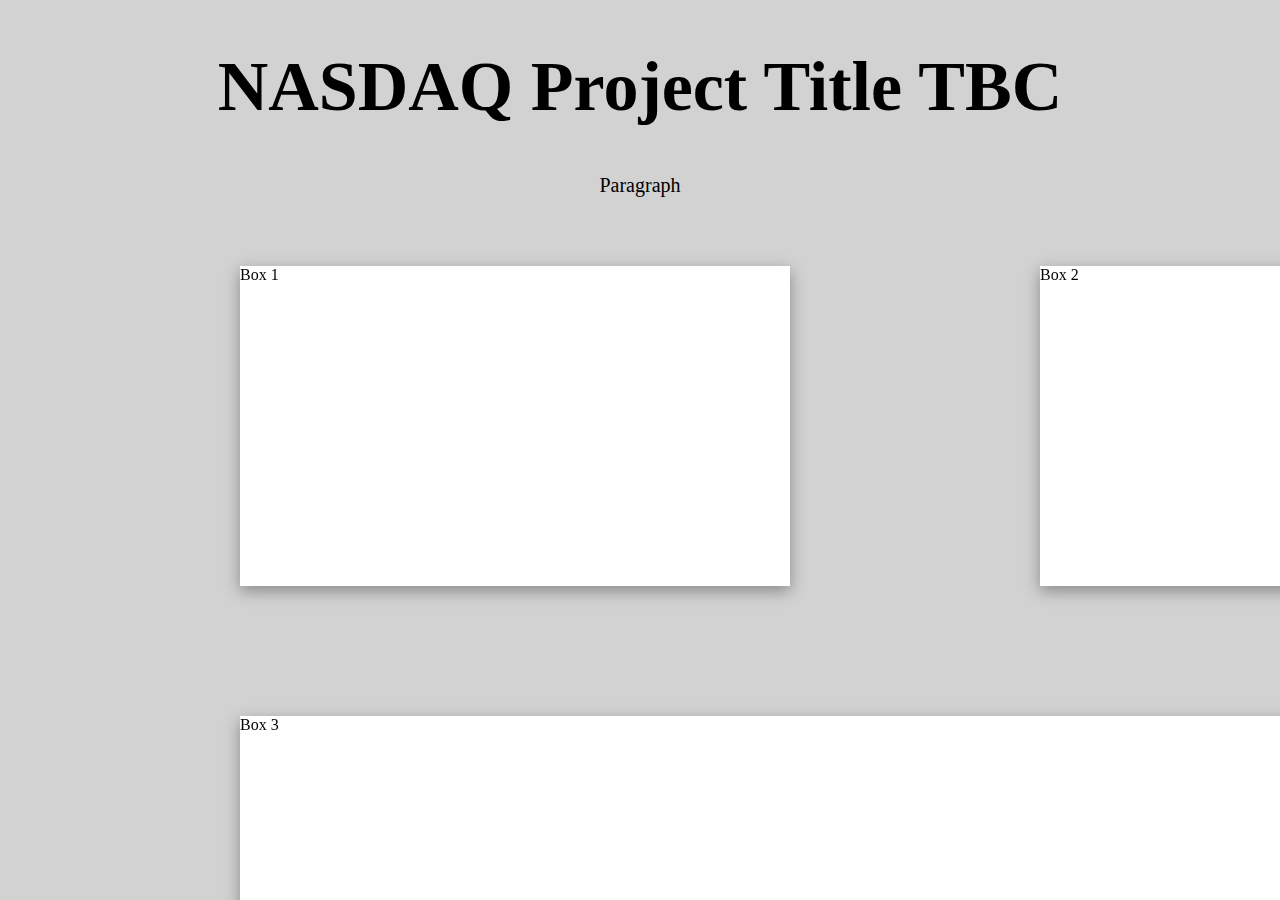
<file: html/index.html>
<!DOCTYPE html>
<html lang="en-US">

<head>
    <meta charset="UTF-8">
    <title>NASDAQ Project Title TBC</title>
    <link rel="stylesheet" href="css/style.css">
</head>

<body>

  <h1>NASDAQ Project Title TBC</h1>
  <p>Paragraph</p>

    <div class="box-set">
      <figure class="box box-1">Box 1</figure>
      <figure class="box box-2">Box 2</figure>
      <figure class="box box-3">Box 3</figure>
    </div>
  </body>


</html>
</file>
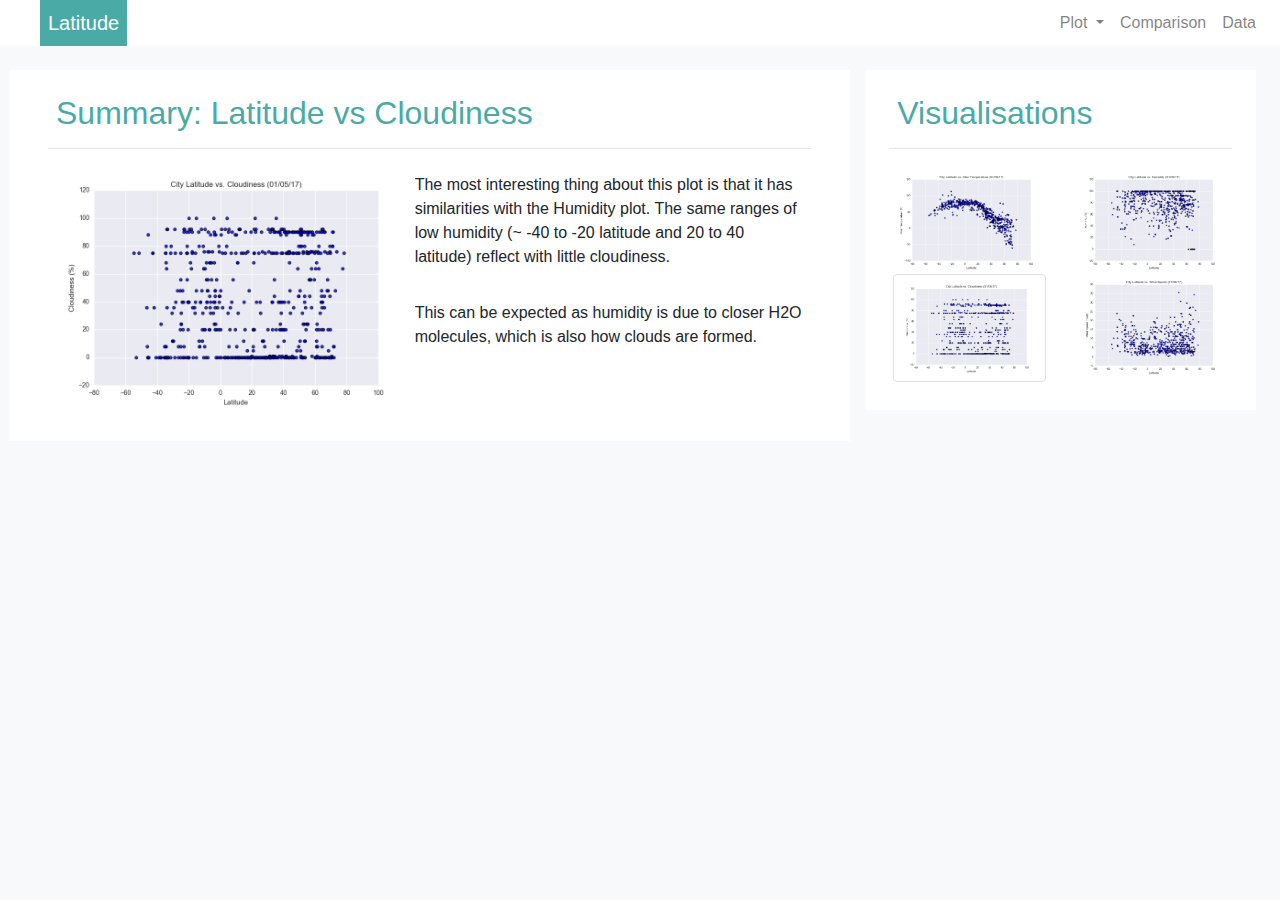
<file: html/cloudiness.html>
<!DOCTYPE html>
<html lang="en">

<head>
  <meta charset="UTF-8">
  <title>
    Humidity Analysis
  </title>
  <link rel="stylesheet" href="https://stackpath.bootstrapcdn.com/bootstrap/4.3.1/css/bootstrap.min.css" integrity="sha384-ggOyR0iXCbMQv3Xipma34MD+dH/1fQ784/j6cY/iJTQUOhcWr7x9JvoRxT2MZw1T" crossorigin="anonymous">
  </link>
</head>


<body class = 'bg-light'>
  <nav class="navbar pt-0 pb-0 navbar-expand-lg navbar-light" style="background-color:white">
    <a class="navbar-brand d-inline p-2 ml-4 text-white" style="background-color: rgb(74, 170, 165)" href="index.html">
      Latitude
    </a>
    <button class="navbar-toggler" type="button" data-toggle="collapse" data-target="#navbarSupportedContent" aria-controls="navbarSupportedContent" aria-expanded="false" aria-label="Toggle navigation">
      <span class="navbar-toggler-icon">
      </span>
    </button>

    <div class="collapse navbar-collapse" id="navbarSupportedContent">
      <ul class="navbar-nav ml-auto">
        <li class="nav-item dropdown">
          <a class="nav-link dropdown-toggle" href="#" id="navbarDropdown" role="button" data-toggle="dropdown" aria-haspopup="true" aria-expanded="false">
            Plot
          </a>
          <div class="dropdown-menu" aria-labelledby="navbarDropdown">
            <a class="dropdown-item" href="max_temp.html">
              Max Temperature
            </a>
            <a class="dropdown-item" href="humidity.html">
              Humidity
            </a>
            <a class="dropdown-item" href="cloudiness.html">
              Cloudiness
            </a>
            <a class="dropdown-item" href="wind_speed.html">
              Wind Speed
            </a>
          </div>
        </li>
        <li class="nav-item">
          <a class="nav-link" href="comparisons.html">
            Comparison
          </a>
        </li>
        <li class="nav-item">
          <a class="nav-link" href="data.html">
            Data
          </a>
        </li>
      </ul>
    </div>
  </nav>

  <div class='container-fluid p-md-4'>
    <div class="row">
      <div class='container col-md-8 col-sm-12'  style = 'background-color: white;'>
        <div class='box p-4'>
          <h2 class = "pl-2" style="color: rgb(74, 170, 165)">
            Summary: Latitude vs Cloudiness
          </h2>
          <hr>
          </hr>
          <div class = 'row'>
            <div class='clearfix'>
              <div class='col-6'>
                <img class='float-left img-fluid' src='./Resources/assets/images/Fig3.png' alt='City Latitude vs Cloudiness'>
                </img>
              </div>
              <div>
                <p class='px-4 py-2'>
                  The most interesting thing about this plot is that it has similarities with the Humidity plot. The same ranges of low humidity (~ -40 to -20 latitude and 20 to 40 latitude) reflect with little cloudiness.
                </p>
                <p class='px-4 py-2'>
                  This can be expected as humidity is due to closer H2O molecules, which is also how clouds are formed.
                </p>
              </div>
            </div>
          </div>
        </div>
      </div>
      <div class="container col-md-4 col-sm-12">
        <div class='box p-4'  style = 'background-color: white;'>
          <h2 class = "pl-2" style="color: rgb(74, 170, 165)">
            Visualisations
          </h2>
          <hr>
          </hr>
          <div class='row p-1'>
            <div class='col-md-6 col-3'>
              <a href='max_temp.html'>
                <img class='img-fluid' src='./Resources/assets/images/Fig1.png' alt='City Latitude vs Max Temperature'>
                </img>
              </a>
            </div>
            <div class='col-md-6 col-3'>
              <a href='humidity.html'>
                <img class='img-fluid' src='./Resources/assets/images/Fig2.png' alt='City Latitude vs Humidity'>
                </img>
              </a>
            </div>
            <div class='col-md-6 col-3'>
              <a href='cloudiness.html'>
                <img class='img-fluid img-thumbnail' src='./Resources/assets/images/Fig3.png' alt='City Latitude vs Cloudiness'>
                </img>
              </a>
            </div>
            <div class='col-md-6 col-3'>
              <a href='wind_speed.html'>
                <img class='img-fluid ' src='./Resources/assets/images/Fig4.png' alt='City Latitude vs Wind Speed'>
                </img>
              </a>
            </div>
          </div>
        </div>
      </div>
    </div>
  </div>

  <script src="https://code.jquery.com/jquery-3.3.1.slim.min.js" integrity="sha384-q8i/X+965DzO0rT7abK41JStQIAqVgRVzpbzo5smXKp4YfRvH+8abtTE1Pi6jizo" crossorigin="anonymous"></script>
  <script src="https://cdnjs.cloudflare.com/ajax/libs/popper.js/1.14.7/umd/popper.min.js" integrity="sha384-UO2eT0CpHqdSJQ6hJty5KVphtPhzWj9WO1clHTMGa3JDZwrnQq4sF86dIHNDz0W1" crossorigin="anonymous"></script>
  <script src="https://stackpath.bootstrapcdn.com/bootstrap/4.3.1/js/bootstrap.min.js" integrity="sha384-JjSmVgyd0p3pXB1rRibZUAYoIIy6OrQ6VrjIEaFf/nJGzIxFDsf4x0xIM+B07jRM" crossorigin="anonymous"></script>

</body>
</file>
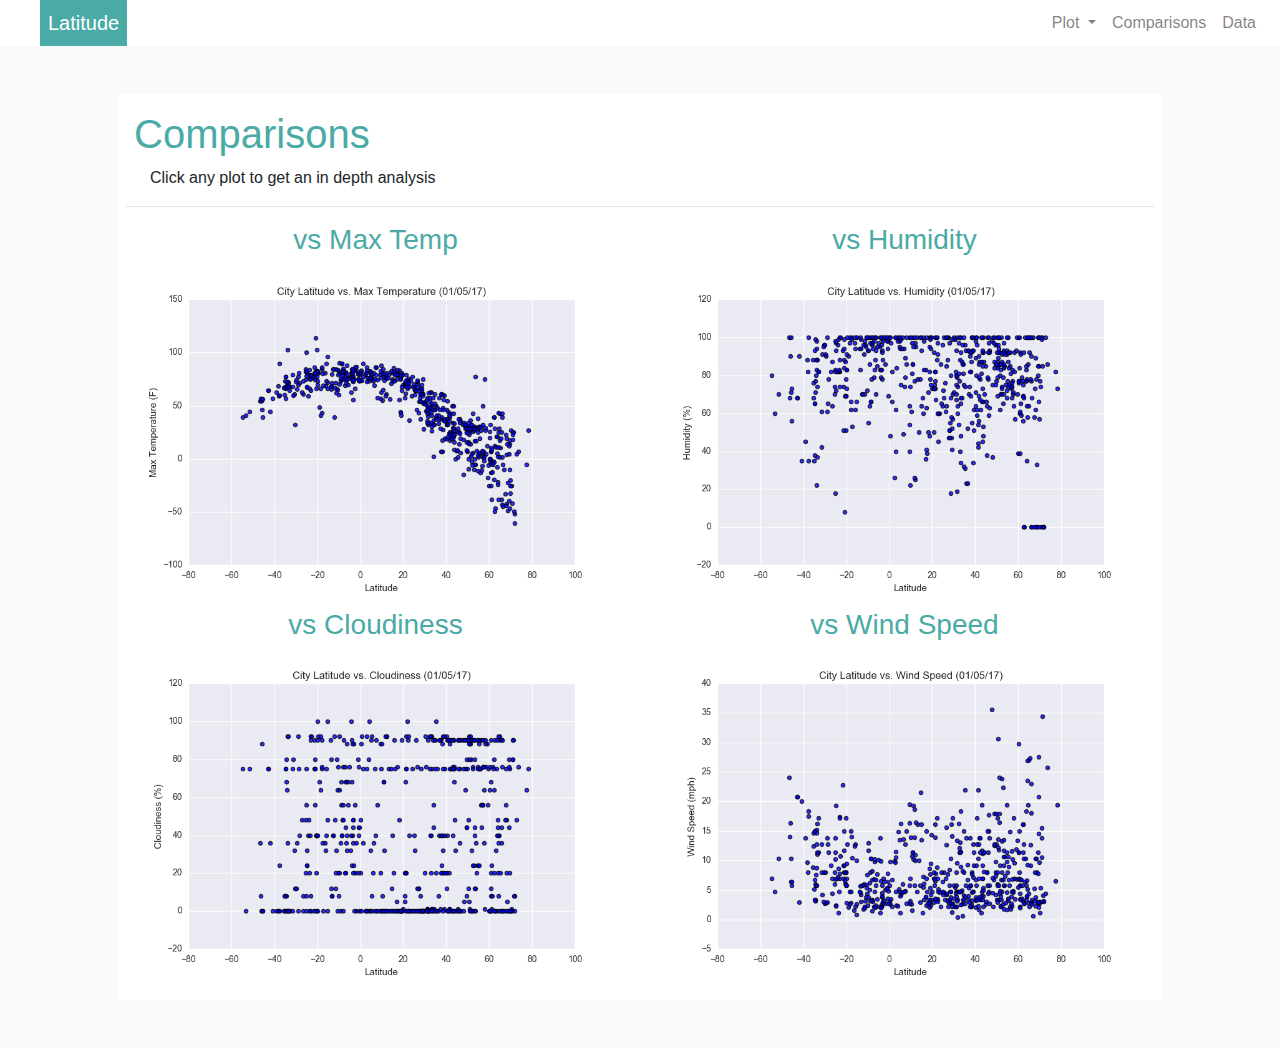
<file: html/comparisons.html>
<!DOCTYPE html>
<html lang="en">

<head>
  <meta charset="UTF-8">
  <title>
    Comparisons
  </title>
  <link rel="stylesheet" href="https://stackpath.bootstrapcdn.com/bootstrap/4.3.1/css/bootstrap.min.css" integrity="sha384-ggOyR0iXCbMQv3Xipma34MD+dH/1fQ784/j6cY/iJTQUOhcWr7x9JvoRxT2MZw1T" crossorigin="anonymous">
  </link>
</head>


<body class = 'bg-light'>
  <nav class="navbar pt-0 pb-0 navbar-expand-lg navbar-light" style="background-color:white">
    <a class="navbar-brand d-inline p-2 ml-4 text-white" style="background-color: rgb(74, 170, 165)" href="index.html">
      Latitude
    </a>
    <button class="navbar-toggler" type="button" data-toggle="collapse" data-target="#navbarSupportedContent" aria-controls="navbarSupportedContent" aria-expanded="false" aria-label="Toggle navigation">
        <span class="navbar-toggler-icon">
        </span>
    </button>

    <div class="collapse navbar-collapse" id="navbarSupportedContent">
      <ul class="navbar-nav ml-auto">
        <li class="nav-item dropdown">
          <a class="nav-link dropdown-toggle" href="#" id="navbarDropdown" role="button" data-toggle="dropdown" aria-haspopup="true" aria-expanded="false">
            Plot
          </a>
          <div class="dropdown-menu" aria-labelledby="navbarDropdown">
            <a class="dropdown-item" href="max_temp.html">
              Max Temperature
            </a>
            <a class="dropdown-item" href="humidity.html">
              Humidity
            </a>
            <a class="dropdown-item" href="cloudiness.html">
              Cloudiness
            </a>
            <a class="dropdown-item" href="wind_speed.html">
              Wind Speed
            </a>
          </div>
        </li>
        <li class="nav-item">
          <a class="nav-link" href="comparisons.html">Comparisons</a>
        </li>
        <li class="nav-item">
            <a class="nav-link" href="data.html">Data</a>
        </li>
      </ul>
    </div>
  </nav>

  <div class="container p-md-5 p-sm-0">
    <div class='box p-2' style = 'background-color: white;'>
        <h1 class = "pt-2 pl-2" style="color: rgb(74, 170, 165)">
          Comparisons
        </h1>
        <p class = 'ml-4'>
          Click any plot to get an in depth analysis
        </p>
        <hr>
        </hr>
        <div class='row'>
            <div class='col-md-6'>
                <h3 class='text-center' style="color: rgb(74, 170, 165)">
                  vs Max Temp
                </h3>
                <a href='max_temp.html'>
                  <img class='img-fluid' src='./Resources/assets/images/Fig1.png' alt='City Latitude vs Max Temperature'>
                  </img>
                </a>
            </div>
            <div class='col-md-6'>
                <h3 class='text-center' style="color: rgb(74, 170, 165)">
                  vs Humidity
                </h3>
                <a href='humidity.html'>
                  <img class='img-fluid' src='./Resources/assets/images/Fig2.png' alt='City Latitude vs Humidity'>
                  </img>
                </a>
            </div>
            <div class='col-md-6'>
                <h3 class='text-center' style="color: rgb(74, 170, 165)">
                  vs Cloudiness
                </h3>
                <a href='cloudiness.html'>
                  <img class='img-fluid' src='./Resources/assets/images/Fig3.png' alt='City Latitude vs Cloudiness'>
                  </img>
                </a>
            </div>
            <div class='col-md-6'>
                <h3 class='text-center' style="color: rgb(74, 170, 165)">
                  vs Wind Speed
                </h3>
                <a href='wind_speed.html'>
                  <img class='img-fluid' src='./Resources/assets/images/Fig4.png' alt='City Latitude vs Wind Speed'>
                  </img>
                </a>
            </div>
        </div>
    </div>
  </div>


<script src="https://code.jquery.com/jquery-3.3.1.slim.min.js" integrity="sha384-q8i/X+965DzO0rT7abK41JStQIAqVgRVzpbzo5smXKp4YfRvH+8abtTE1Pi6jizo" crossorigin="anonymous"></script>
<script src="https://cdnjs.cloudflare.com/ajax/libs/popper.js/1.14.7/umd/popper.min.js" integrity="sha384-UO2eT0CpHqdSJQ6hJty5KVphtPhzWj9WO1clHTMGa3JDZwrnQq4sF86dIHNDz0W1" crossorigin="anonymous"></script>
<script src="https://stackpath.bootstrapcdn.com/bootstrap/4.3.1/js/bootstrap.min.js" integrity="sha384-JjSmVgyd0p3pXB1rRibZUAYoIIy6OrQ6VrjIEaFf/nJGzIxFDsf4x0xIM+B07jRM" crossorigin="anonymous"></script>

</body>
</file>
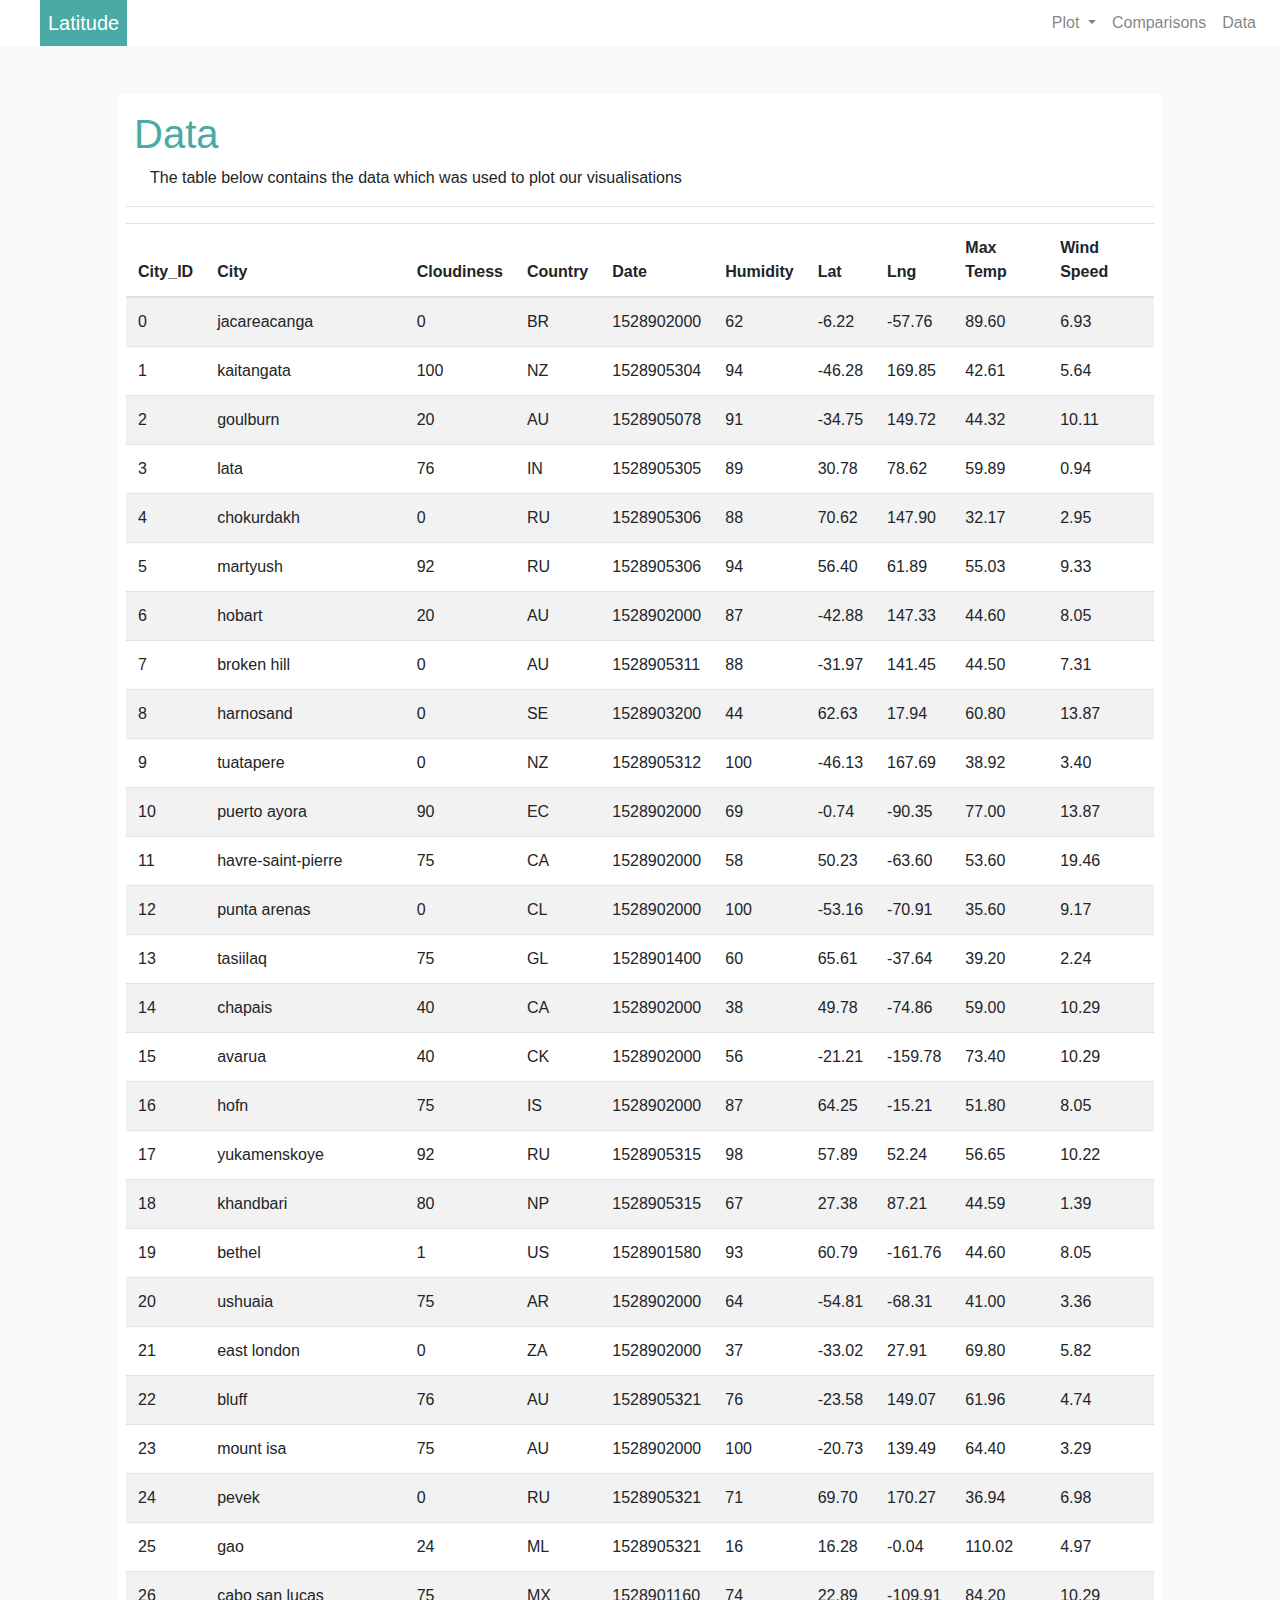
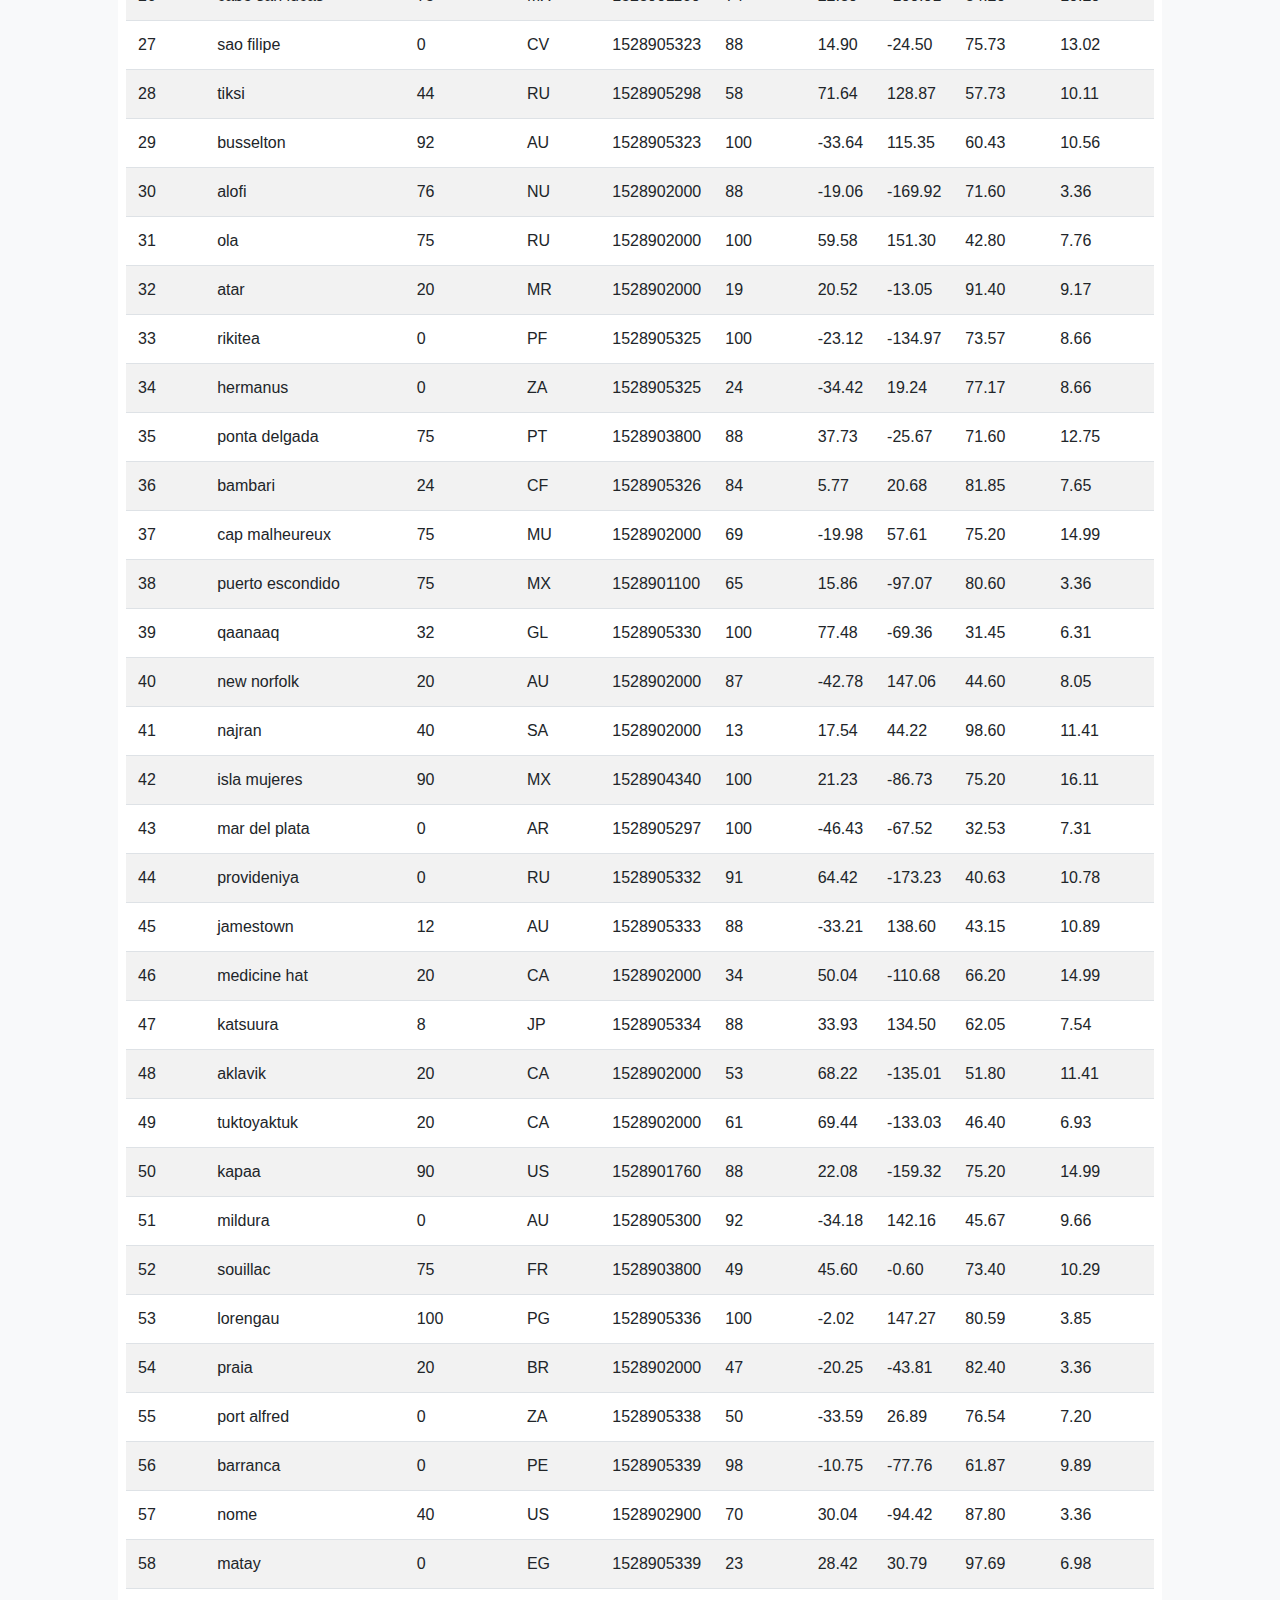
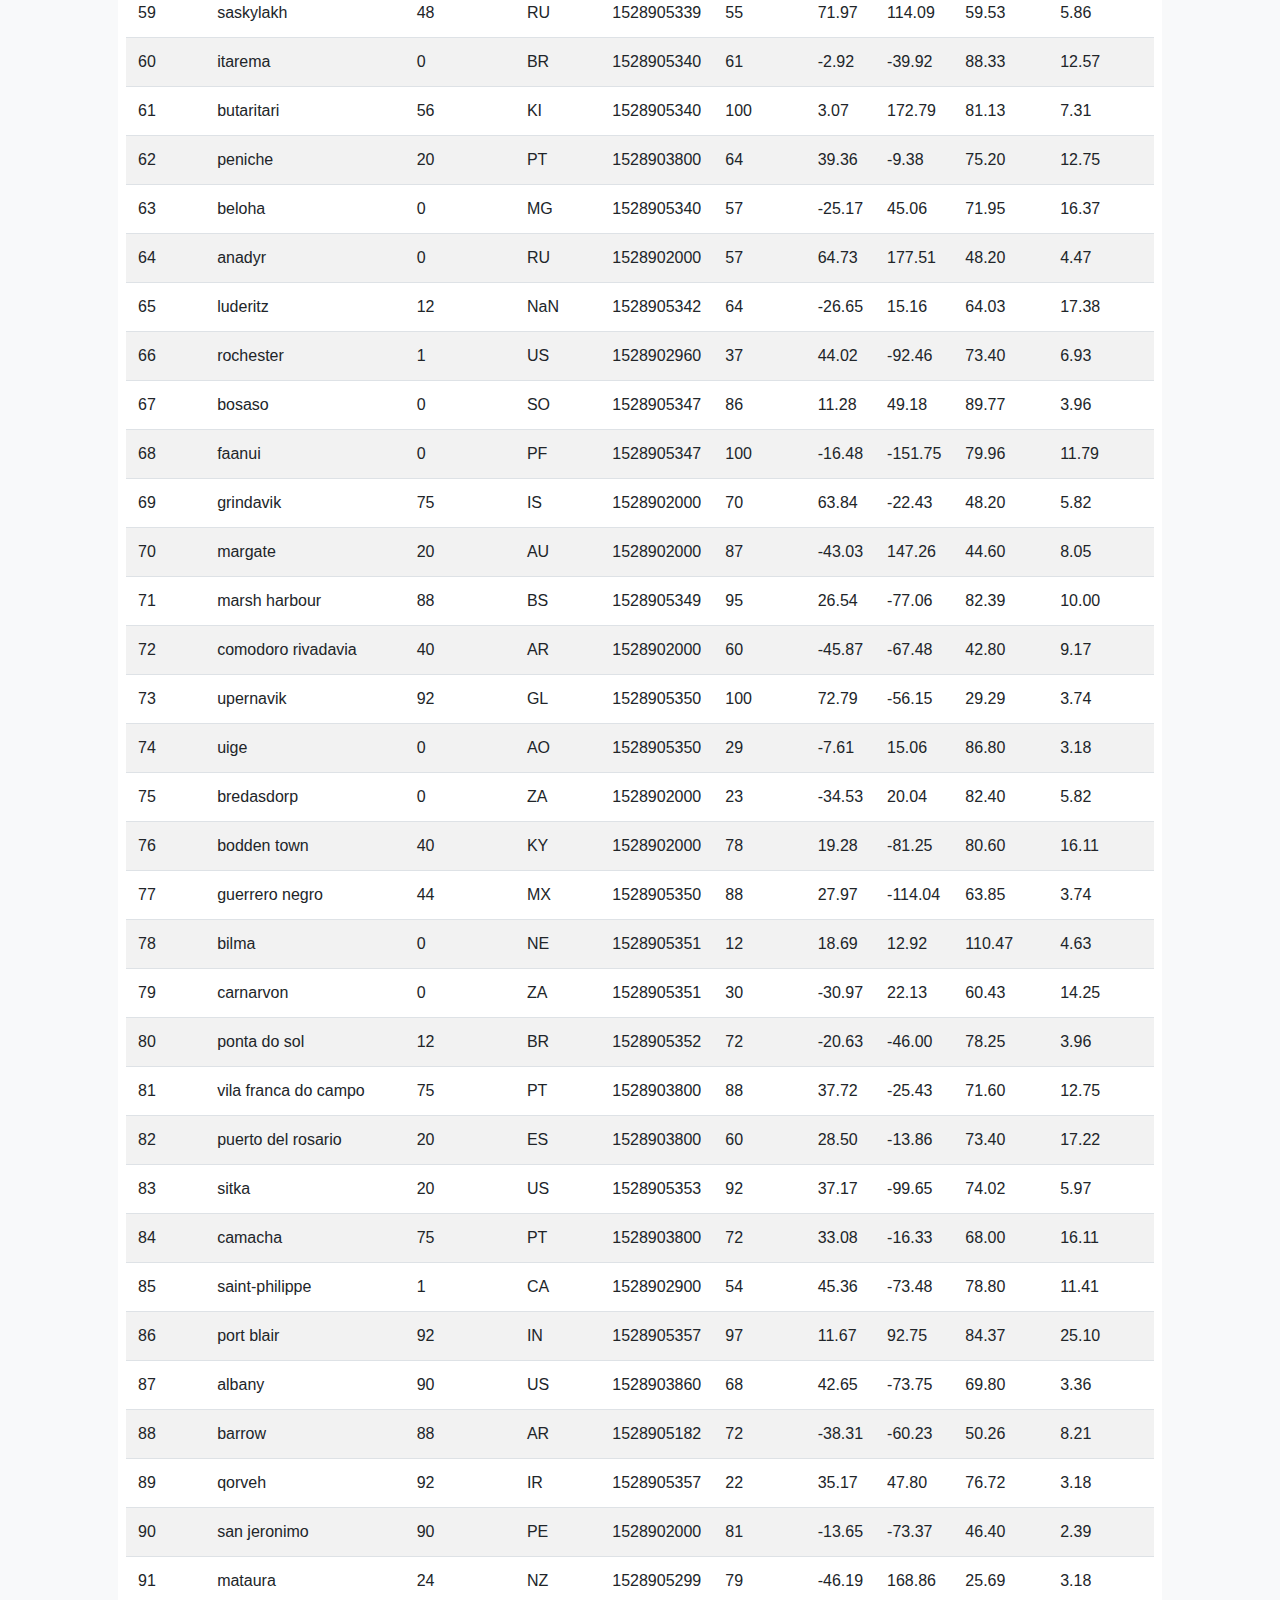
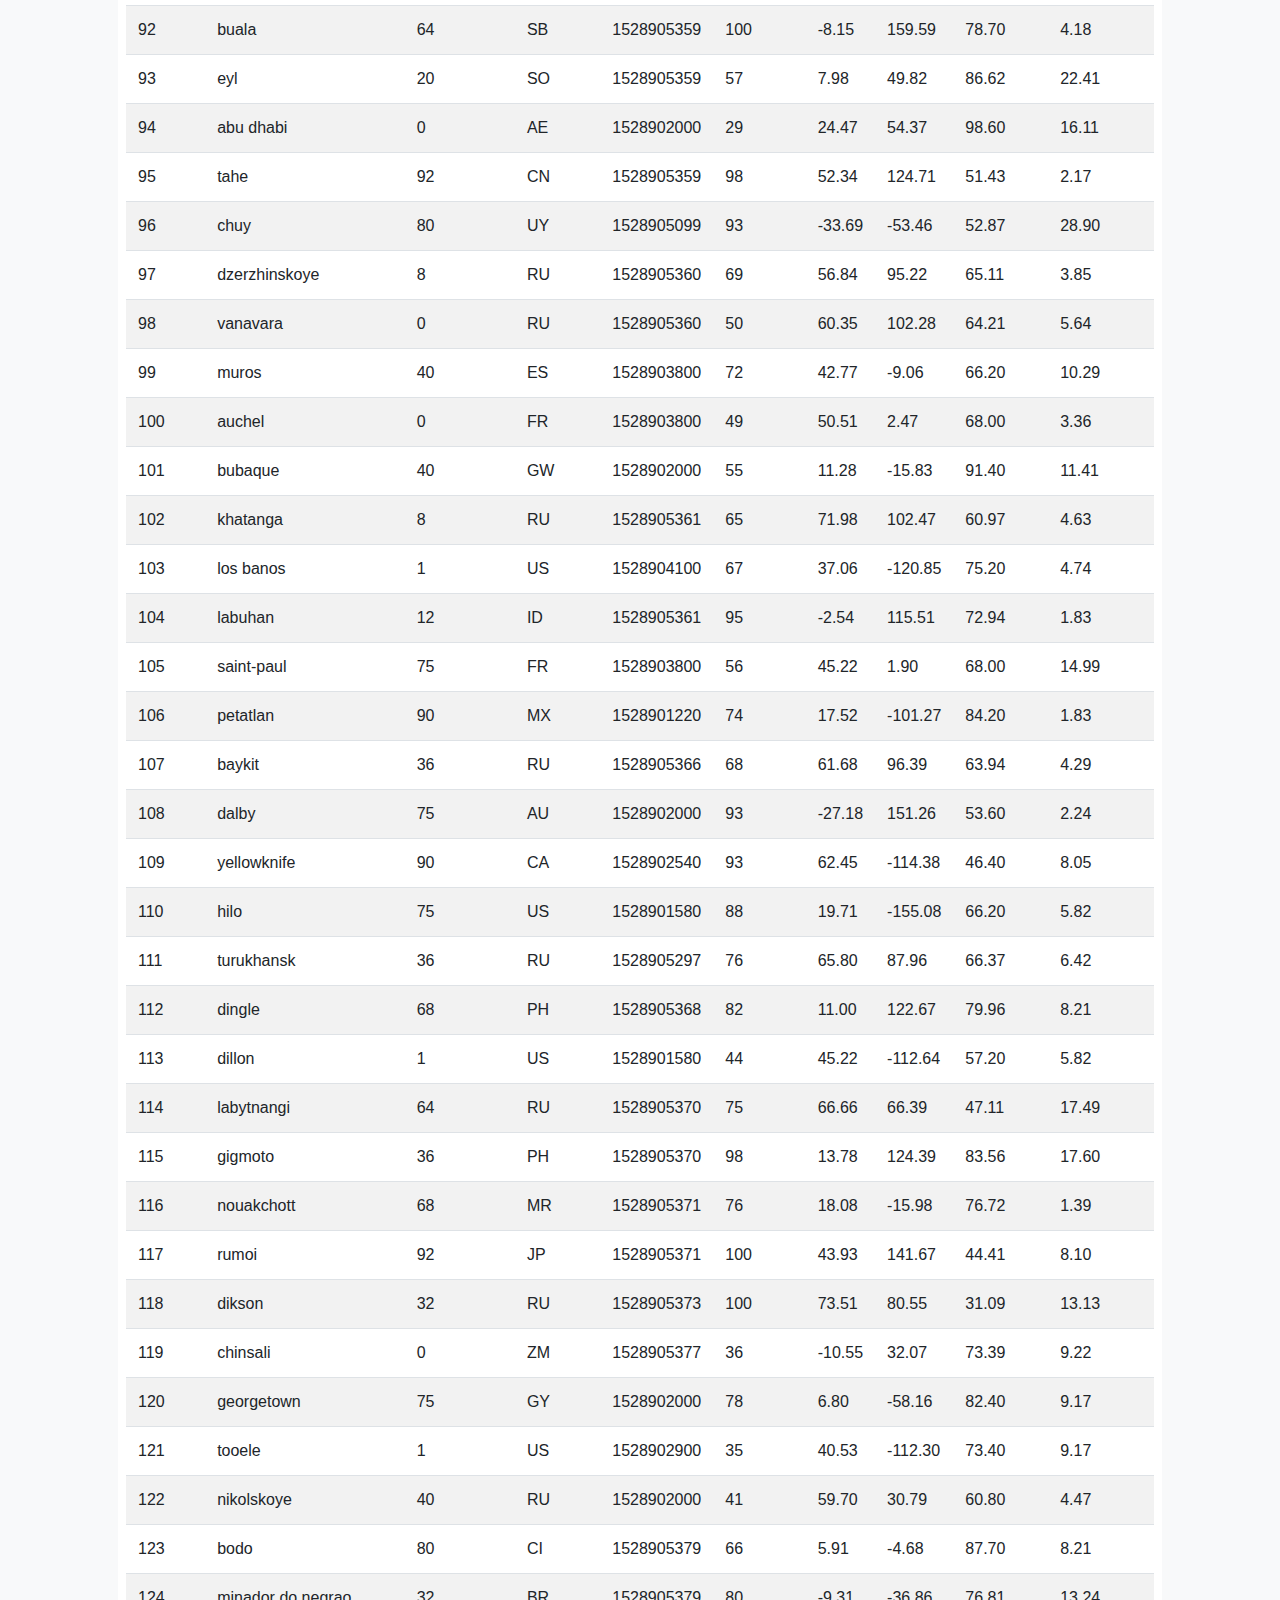
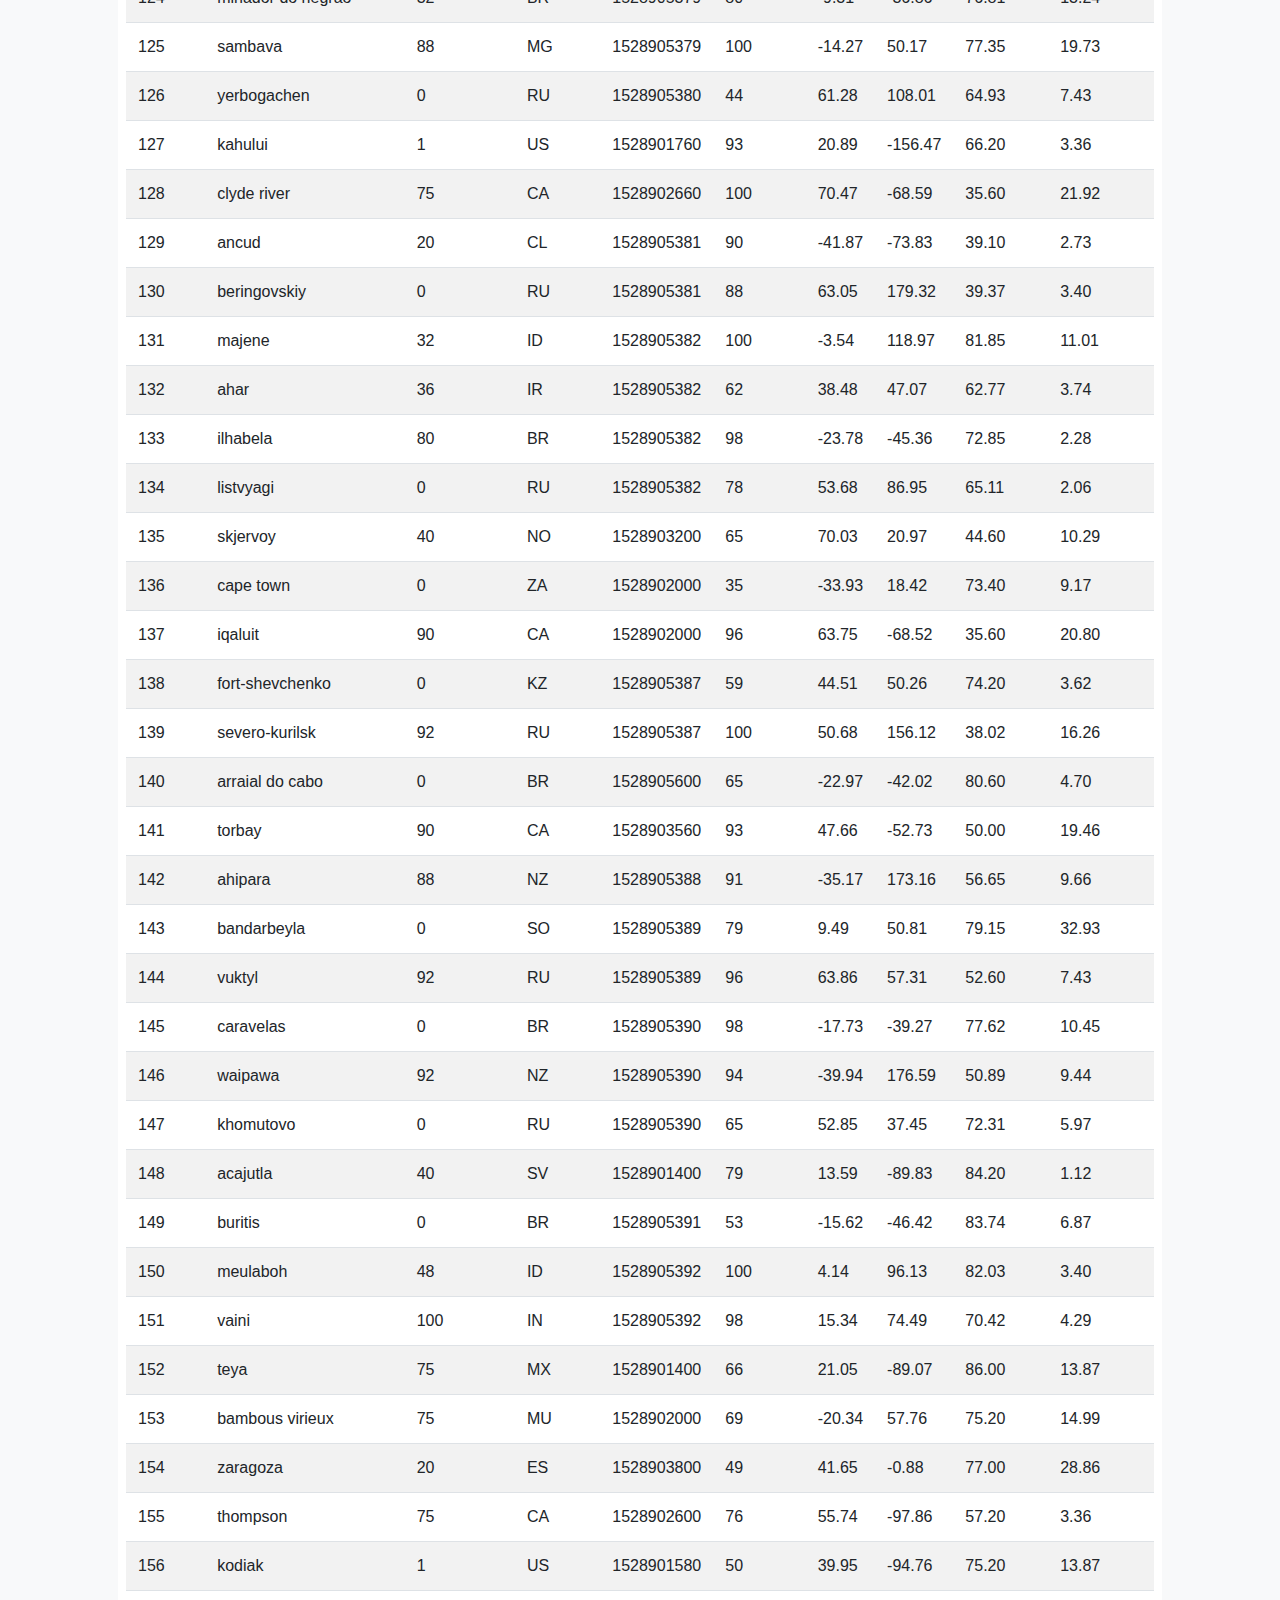
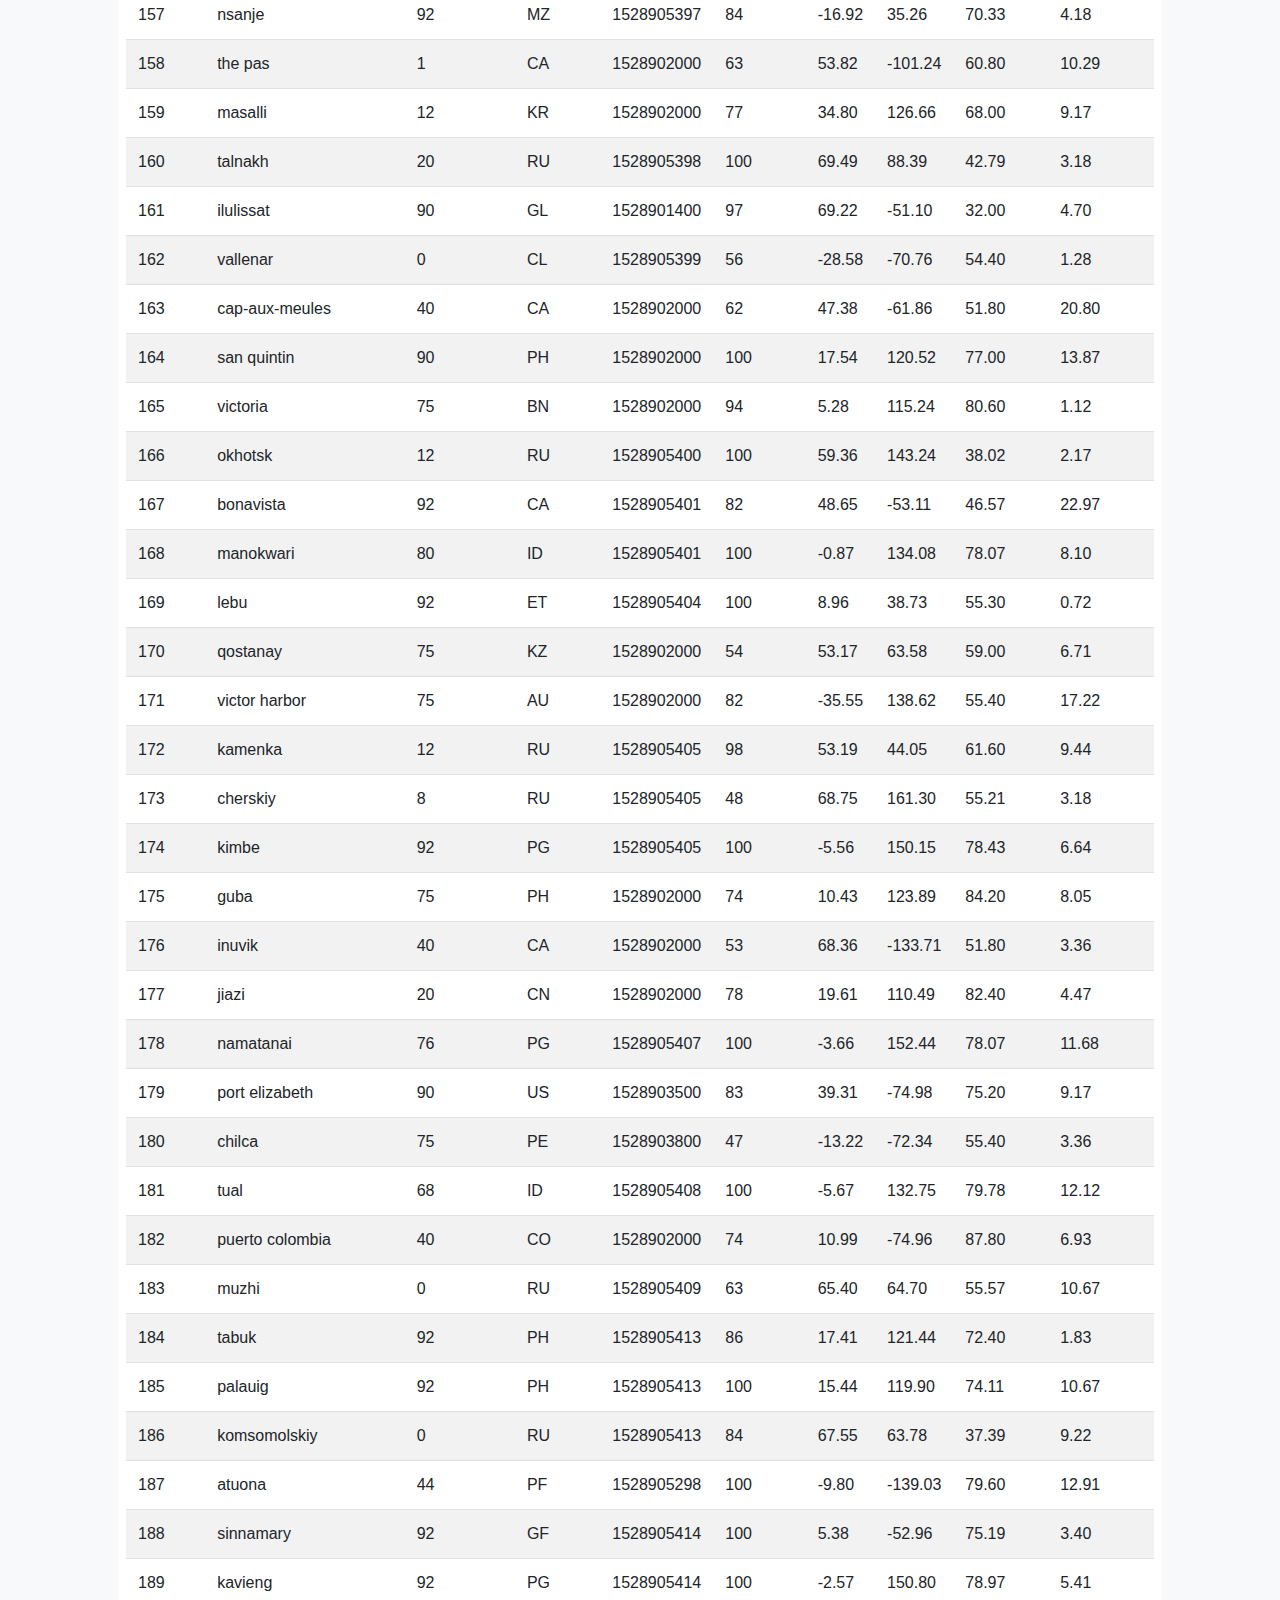
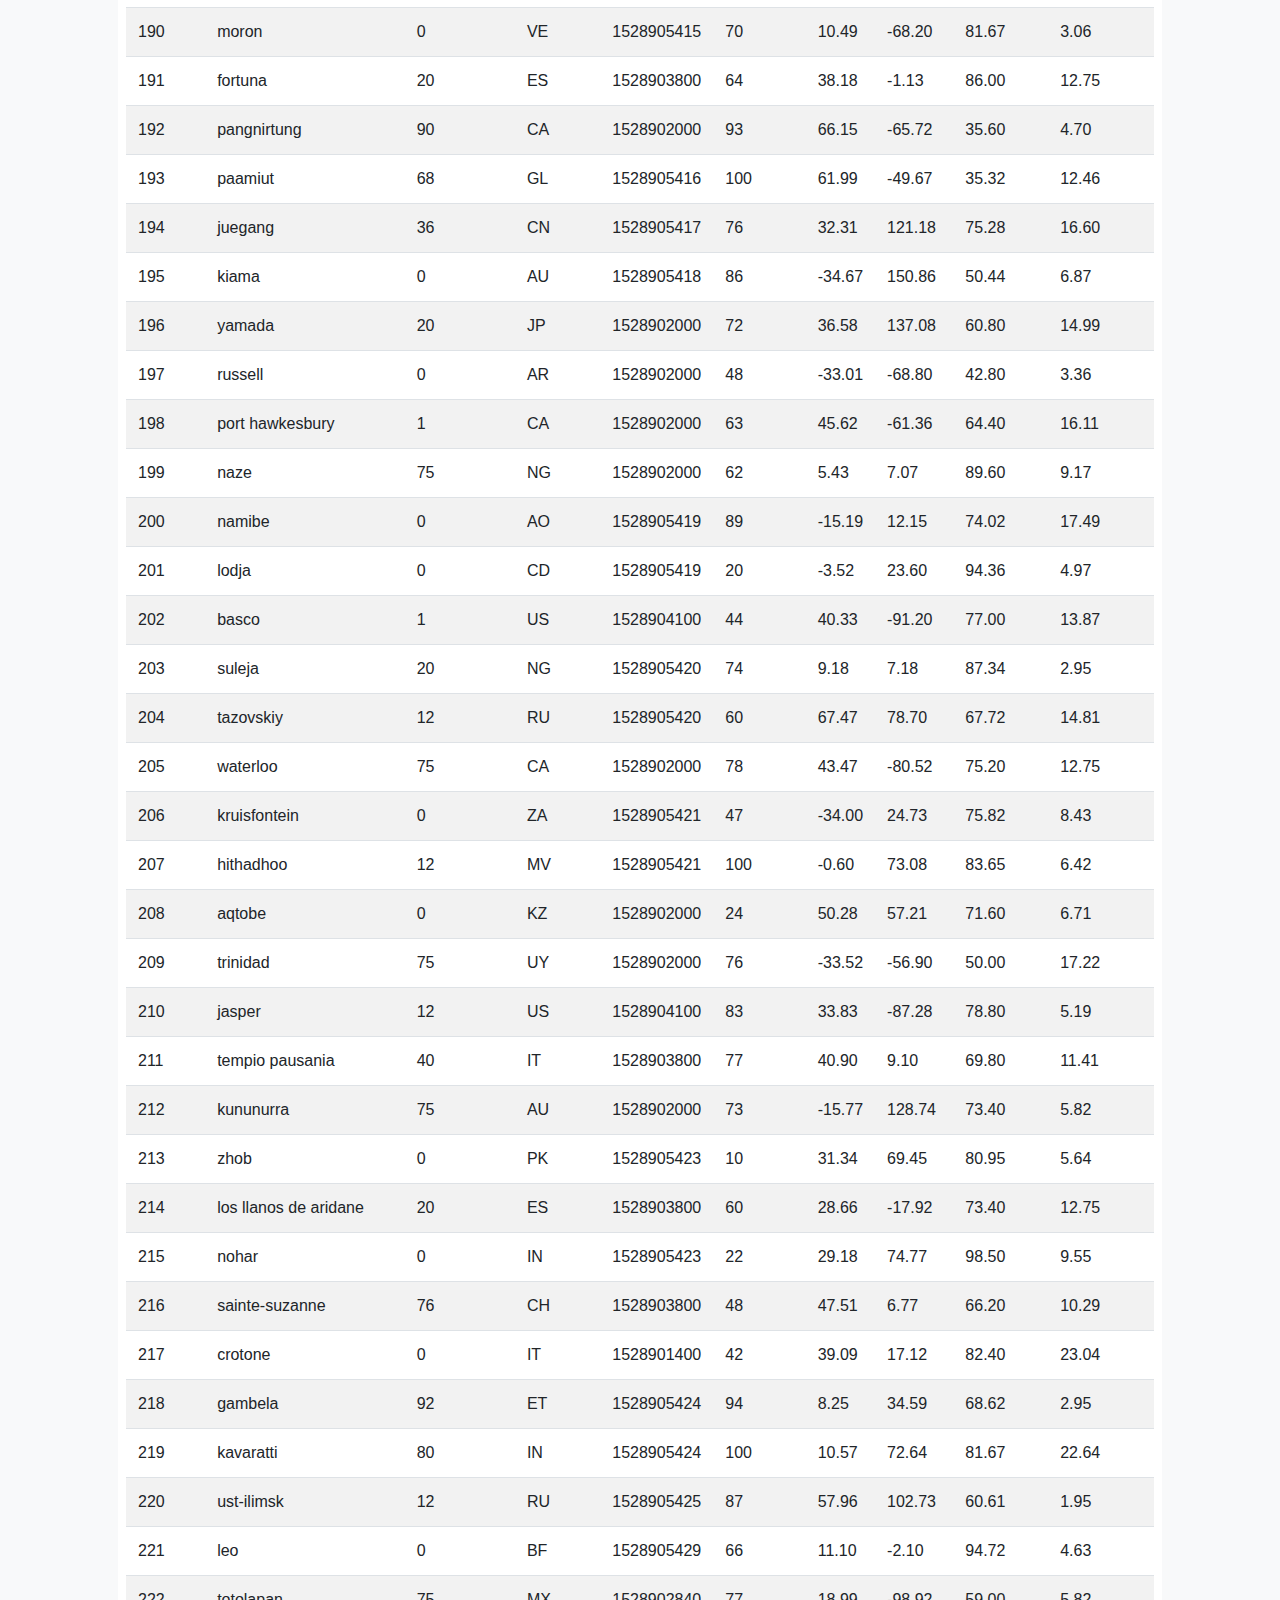
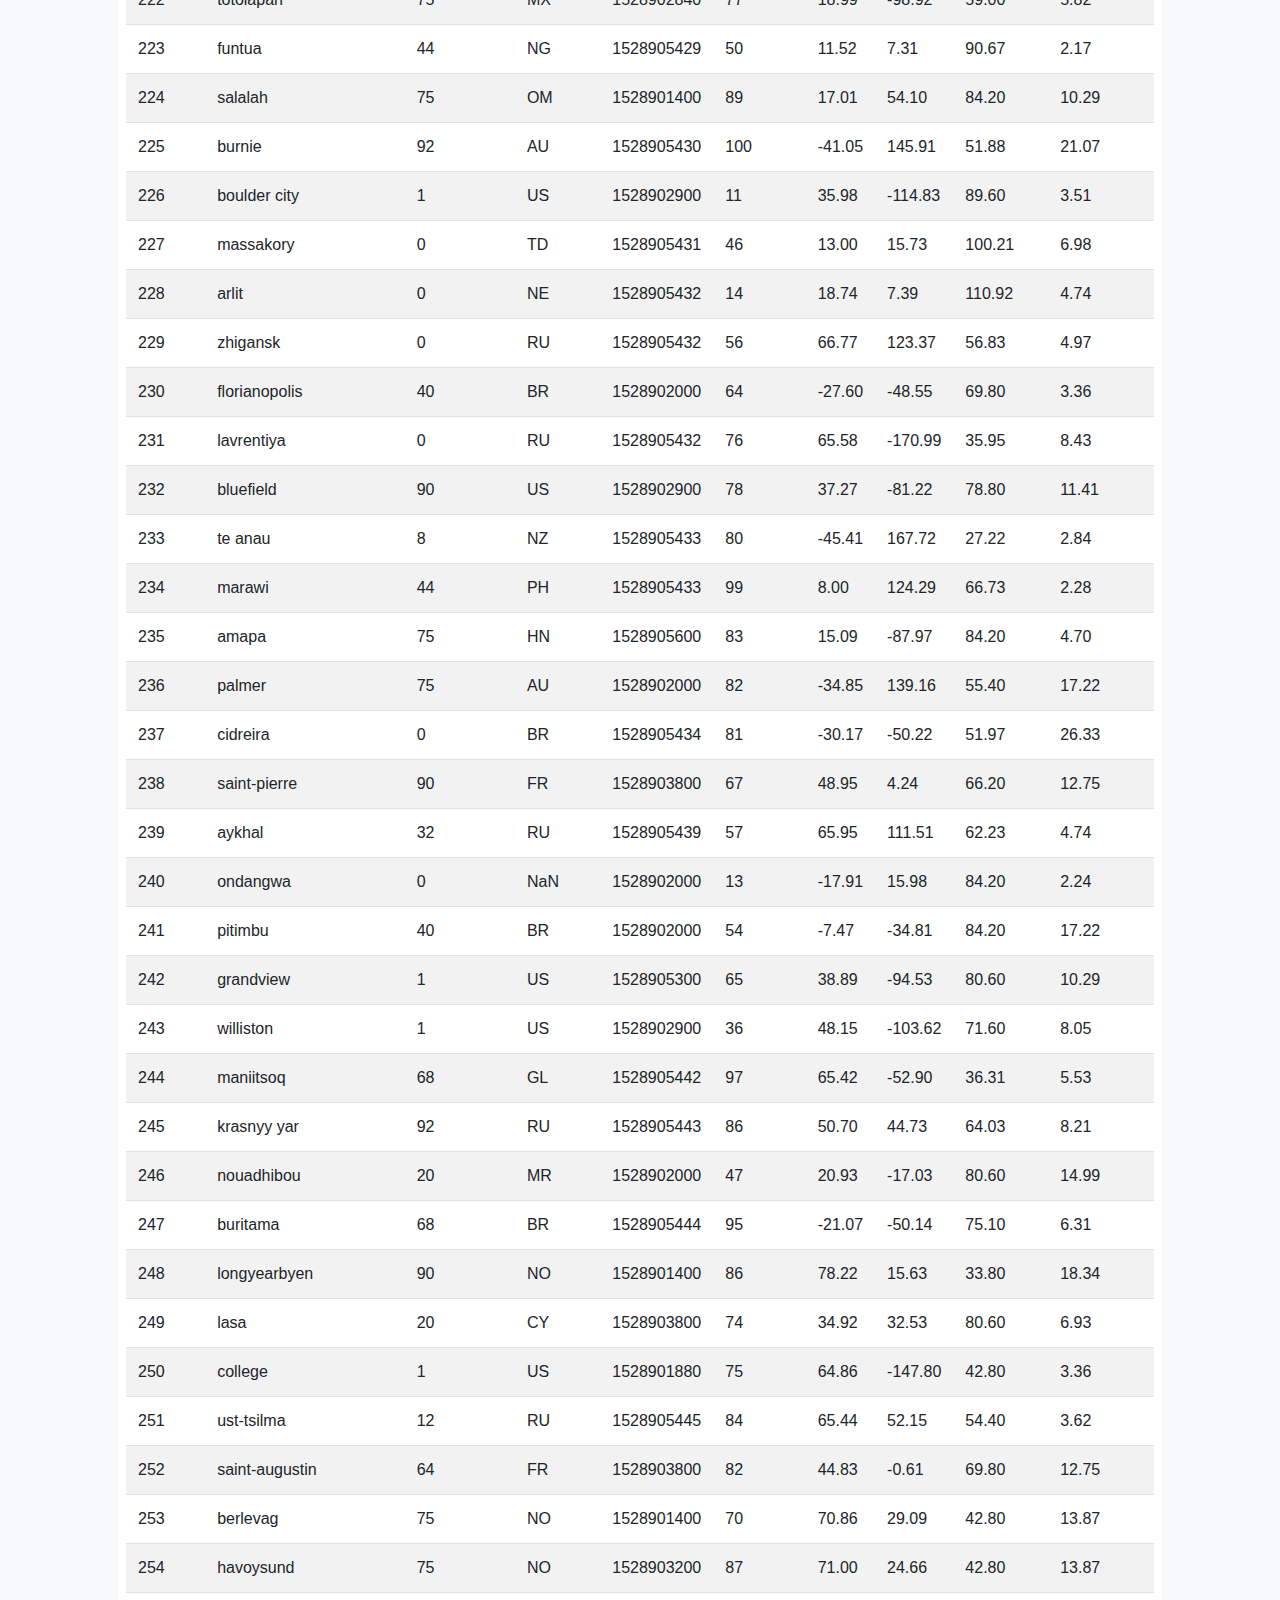
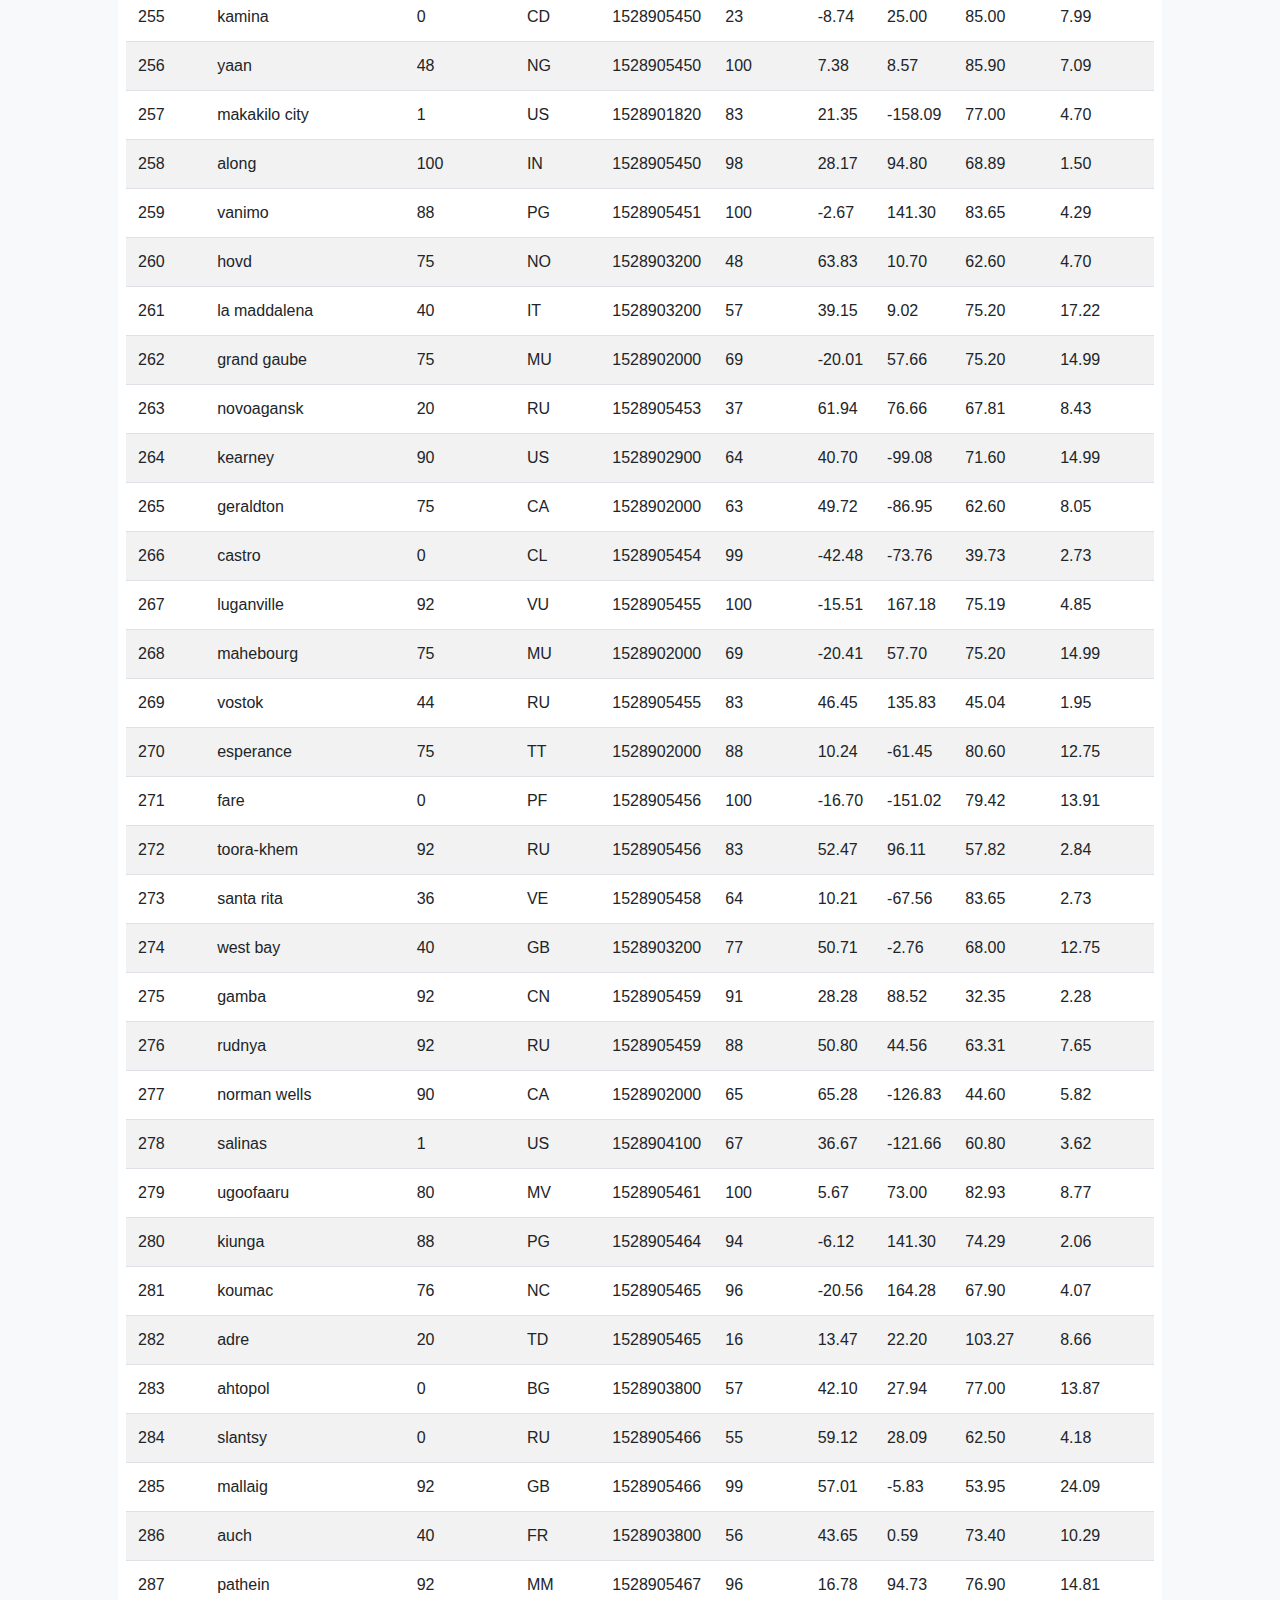
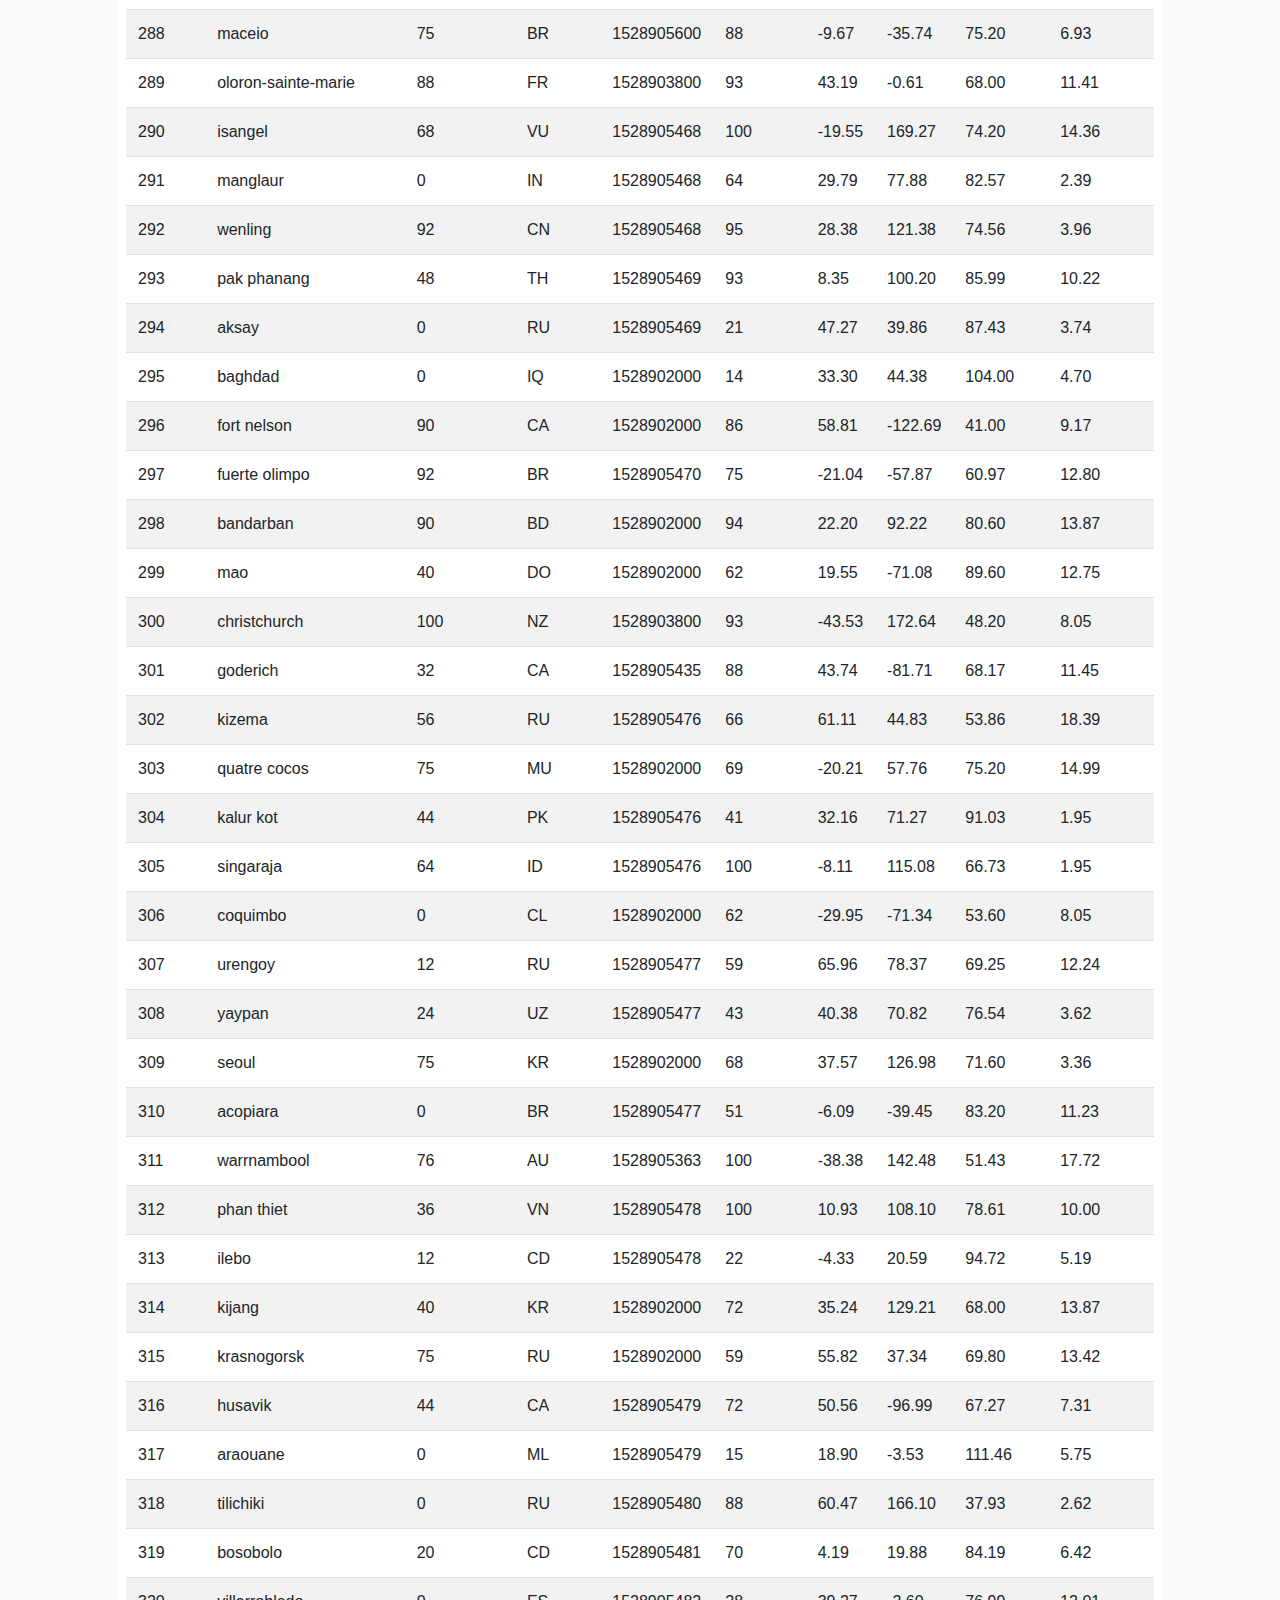
<file: html/data.html>
<!DOCTYPE html>
<html lang="en">

<head>
  <meta charset="UTF-8">
  <title>
    Data
  </title>
  <link rel="stylesheet" href="https://stackpath.bootstrapcdn.com/bootstrap/4.3.1/css/bootstrap.min.css" integrity="sha384-ggOyR0iXCbMQv3Xipma34MD+dH/1fQ784/j6cY/iJTQUOhcWr7x9JvoRxT2MZw1T" crossorigin="anonymous">
  </link>
</head>


<body class = 'bg-light'>
    <nav class="navbar pt-0 pb-0 navbar-expand-lg navbar-light" style="background-color:white">
      <a class="navbar-brand d-inline p-2 ml-4 text-white" style="background-color: rgb(74, 170, 165)" href="index.html">
        Latitude
      </a>
      <button class="navbar-toggler" type="button" data-toggle="collapse" data-target="#navbarSupportedContent" aria-controls="navbarSupportedContent" aria-expanded="false" aria-label="Toggle navigation">
        <span class="navbar-toggler-icon">
        </span>
      </button>

      <div class="collapse navbar-collapse" id="navbarSupportedContent">
        <ul class="navbar-nav ml-auto">
          <li class="nav-item dropdown">
            <a class="nav-link dropdown-toggle" href="#" id="navbarDropdown" role="button" data-toggle="dropdown" aria-haspopup="true" aria-expanded="false">
              Plot
            </a>
            <div class="dropdown-menu" aria-labelledby="navbarDropdown">
              <a class="dropdown-item" href="max_temp.html">
                Max Temperature
              </a>
              <a class="dropdown-item" href="humidity.html">
                Humidity
              </a>
              <a class="dropdown-item" href="cloudiness.html">
                Cloudiness
              </a>
              <a class="dropdown-item" href="wind_speed.html">
                Wind Speed
              </a>
            </div>
          </li>
          <li class="nav-item">
            <a class="nav-link" href="comparisons.html">
              Comparisons
            </a>
          </li>
          <li class="nav-item">
            <a class="nav-link" href="data.html">
              Data
            </a>
          </li>
        </ul>
      </div>
    </nav>

    <div class="container p-md-5 p-sm-0">
      <div class='box p-2' style = 'background-color: white;'>
        <h1 class = "pt-2 pl-2" style="color: rgb(74, 170, 165)">
        Data
      </h1>
      <p class = 'ml-4'>
        The table below contains the data which was used to plot our visualisations
      </p>
      <hr>
      </hr>
          <table class="table table-responsive table-striped">
            <thead>
              <tr style="text-align: left;">
                <th>City_ID</th>
                <th>City</th>
                <th>Cloudiness</th>
                <th>Country</th>
                <th>Date</th>
                <th>Humidity</th>
                <th>Lat</th>
                <th>Lng</th>
                <th>Max Temp</th>
                <th>Wind Speed</th>
              </tr>
            </thead>
            <tbody>
              <tr>
                <td>0</td>
                <td>jacareacanga</td>
                <td>0</td>
                <td>BR</td>
                <td>1528902000</td>
                <td>62</td>
                <td>-6.22</td>
                <td>-57.76</td>
                <td>89.60</td>
                <td>6.93</td>
              </tr>
              <tr>
                <td>1</td>
                <td>kaitangata</td>
                <td>100</td>
                <td>NZ</td>
                <td>1528905304</td>
                <td>94</td>
                <td>-46.28</td>
                <td>169.85</td>
                <td>42.61</td>
                <td>5.64</td>
              </tr>
              <tr>
                <td>2</td>
                <td>goulburn</td>
                <td>20</td>
                <td>AU</td>
                <td>1528905078</td>
                <td>91</td>
                <td>-34.75</td>
                <td>149.72</td>
                <td>44.32</td>
                <td>10.11</td>
              </tr>
              <tr>
                <td>3</td>
                <td>lata</td>
                <td>76</td>
                <td>IN</td>
                <td>1528905305</td>
                <td>89</td>
                <td>30.78</td>
                <td>78.62</td>
                <td>59.89</td>
                <td>0.94</td>
              </tr>
              <tr>
                <td>4</td>
                <td>chokurdakh</td>
                <td>0</td>
                <td>RU</td>
                <td>1528905306</td>
                <td>88</td>
                <td>70.62</td>
                <td>147.90</td>
                <td>32.17</td>
                <td>2.95</td>
              </tr>
              <tr>
                <td>5</td>
                <td>martyush</td>
                <td>92</td>
                <td>RU</td>
                <td>1528905306</td>
                <td>94</td>
                <td>56.40</td>
                <td>61.89</td>
                <td>55.03</td>
                <td>9.33</td>
              </tr>
              <tr>
                <td>6</td>
                <td>hobart</td>
                <td>20</td>
                <td>AU</td>
                <td>1528902000</td>
                <td>87</td>
                <td>-42.88</td>
                <td>147.33</td>
                <td>44.60</td>
                <td>8.05</td>
              </tr>
              <tr>
                <td>7</td>
                <td>broken hill</td>
                <td>0</td>
                <td>AU</td>
                <td>1528905311</td>
                <td>88</td>
                <td>-31.97</td>
                <td>141.45</td>
                <td>44.50</td>
                <td>7.31</td>
              </tr>
              <tr>
                <td>8</td>
                <td>harnosand</td>
                <td>0</td>
                <td>SE</td>
                <td>1528903200</td>
                <td>44</td>
                <td>62.63</td>
                <td>17.94</td>
                <td>60.80</td>
                <td>13.87</td>
              </tr>
              <tr>
                <td>9</td>
                <td>tuatapere</td>
                <td>0</td>
                <td>NZ</td>
                <td>1528905312</td>
                <td>100</td>
                <td>-46.13</td>
                <td>167.69</td>
                <td>38.92</td>
                <td>3.40</td>
              </tr>
              <tr>
                <td>10</td>
                <td>puerto ayora</td>
                <td>90</td>
                <td>EC</td>
                <td>1528902000</td>
                <td>69</td>
                <td>-0.74</td>
                <td>-90.35</td>
                <td>77.00</td>
                <td>13.87</td>
              </tr>
              <tr>
                <td>11</td>
                <td>havre-saint-pierre</td>
                <td>75</td>
                <td>CA</td>
                <td>1528902000</td>
                <td>58</td>
                <td>50.23</td>
                <td>-63.60</td>
                <td>53.60</td>
                <td>19.46</td>
              </tr>
              <tr>
                <td>12</td>
                <td>punta arenas</td>
                <td>0</td>
                <td>CL</td>
                <td>1528902000</td>
                <td>100</td>
                <td>-53.16</td>
                <td>-70.91</td>
                <td>35.60</td>
                <td>9.17</td>
              </tr>
              <tr>
                <td>13</td>
                <td>tasiilaq</td>
                <td>75</td>
                <td>GL</td>
                <td>1528901400</td>
                <td>60</td>
                <td>65.61</td>
                <td>-37.64</td>
                <td>39.20</td>
                <td>2.24</td>
              </tr>
              <tr>
                <td>14</td>
                <td>chapais</td>
                <td>40</td>
                <td>CA</td>
                <td>1528902000</td>
                <td>38</td>
                <td>49.78</td>
                <td>-74.86</td>
                <td>59.00</td>
                <td>10.29</td>
              </tr>
              <tr>
                <td>15</td>
                <td>avarua</td>
                <td>40</td>
                <td>CK</td>
                <td>1528902000</td>
                <td>56</td>
                <td>-21.21</td>
                <td>-159.78</td>
                <td>73.40</td>
                <td>10.29</td>
              </tr>
              <tr>
                <td>16</td>
                <td>hofn</td>
                <td>75</td>
                <td>IS</td>
                <td>1528902000</td>
                <td>87</td>
                <td>64.25</td>
                <td>-15.21</td>
                <td>51.80</td>
                <td>8.05</td>
              </tr>
              <tr>
                <td>17</td>
                <td>yukamenskoye</td>
                <td>92</td>
                <td>RU</td>
                <td>1528905315</td>
                <td>98</td>
                <td>57.89</td>
                <td>52.24</td>
                <td>56.65</td>
                <td>10.22</td>
              </tr>
              <tr>
                <td>18</td>
                <td>khandbari</td>
                <td>80</td>
                <td>NP</td>
                <td>1528905315</td>
                <td>67</td>
                <td>27.38</td>
                <td>87.21</td>
                <td>44.59</td>
                <td>1.39</td>
              </tr>
              <tr>
                <td>19</td>
                <td>bethel</td>
                <td>1</td>
                <td>US</td>
                <td>1528901580</td>
                <td>93</td>
                <td>60.79</td>
                <td>-161.76</td>
                <td>44.60</td>
                <td>8.05</td>
              </tr>
              <tr>
                <td>20</td>
                <td>ushuaia</td>
                <td>75</td>
                <td>AR</td>
                <td>1528902000</td>
                <td>64</td>
                <td>-54.81</td>
                <td>-68.31</td>
                <td>41.00</td>
                <td>3.36</td>
              </tr>
              <tr>
                <td>21</td>
                <td>east london</td>
                <td>0</td>
                <td>ZA</td>
                <td>1528902000</td>
                <td>37</td>
                <td>-33.02</td>
                <td>27.91</td>
                <td>69.80</td>
                <td>5.82</td>
              </tr>
              <tr>
                <td>22</td>
                <td>bluff</td>
                <td>76</td>
                <td>AU</td>
                <td>1528905321</td>
                <td>76</td>
                <td>-23.58</td>
                <td>149.07</td>
                <td>61.96</td>
                <td>4.74</td>
              </tr>
              <tr>
                <td>23</td>
                <td>mount isa</td>
                <td>75</td>
                <td>AU</td>
                <td>1528902000</td>
                <td>100</td>
                <td>-20.73</td>
                <td>139.49</td>
                <td>64.40</td>
                <td>3.29</td>
              </tr>
              <tr>
                <td>24</td>
                <td>pevek</td>
                <td>0</td>
                <td>RU</td>
                <td>1528905321</td>
                <td>71</td>
                <td>69.70</td>
                <td>170.27</td>
                <td>36.94</td>
                <td>6.98</td>
              </tr>
              <tr>
                <td>25</td>
                <td>gao</td>
                <td>24</td>
                <td>ML</td>
                <td>1528905321</td>
                <td>16</td>
                <td>16.28</td>
                <td>-0.04</td>
                <td>110.02</td>
                <td>4.97</td>
              </tr>
              <tr>
                <td>26</td>
                <td>cabo san lucas</td>
                <td>75</td>
                <td>MX</td>
                <td>1528901160</td>
                <td>74</td>
                <td>22.89</td>
                <td>-109.91</td>
                <td>84.20</td>
                <td>10.29</td>
              </tr>
              <tr>
                <td>27</td>
                <td>sao filipe</td>
                <td>0</td>
                <td>CV</td>
                <td>1528905323</td>
                <td>88</td>
                <td>14.90</td>
                <td>-24.50</td>
                <td>75.73</td>
                <td>13.02</td>
              </tr>
              <tr>
                <td>28</td>
                <td>tiksi</td>
                <td>44</td>
                <td>RU</td>
                <td>1528905298</td>
                <td>58</td>
                <td>71.64</td>
                <td>128.87</td>
                <td>57.73</td>
                <td>10.11</td>
              </tr>
              <tr>
                <td>29</td>
                <td>busselton</td>
                <td>92</td>
                <td>AU</td>
                <td>1528905323</td>
                <td>100</td>
                <td>-33.64</td>
                <td>115.35</td>
                <td>60.43</td>
                <td>10.56</td>
              </tr>
              <tr>
                <td>30</td>
                <td>alofi</td>
                <td>76</td>
                <td>NU</td>
                <td>1528902000</td>
                <td>88</td>
                <td>-19.06</td>
                <td>-169.92</td>
                <td>71.60</td>
                <td>3.36</td>
              </tr>
              <tr>
                <td>31</td>
                <td>ola</td>
                <td>75</td>
                <td>RU</td>
                <td>1528902000</td>
                <td>100</td>
                <td>59.58</td>
                <td>151.30</td>
                <td>42.80</td>
                <td>7.76</td>
              </tr>
              <tr>
                <td>32</td>
                <td>atar</td>
                <td>20</td>
                <td>MR</td>
                <td>1528902000</td>
                <td>19</td>
                <td>20.52</td>
                <td>-13.05</td>
                <td>91.40</td>
                <td>9.17</td>
              </tr>
              <tr>
                <td>33</td>
                <td>rikitea</td>
                <td>0</td>
                <td>PF</td>
                <td>1528905325</td>
                <td>100</td>
                <td>-23.12</td>
                <td>-134.97</td>
                <td>73.57</td>
                <td>8.66</td>
              </tr>
              <tr>
                <td>34</td>
                <td>hermanus</td>
                <td>0</td>
                <td>ZA</td>
                <td>1528905325</td>
                <td>24</td>
                <td>-34.42</td>
                <td>19.24</td>
                <td>77.17</td>
                <td>8.66</td>
              </tr>
              <tr>
                <td>35</td>
                <td>ponta delgada</td>
                <td>75</td>
                <td>PT</td>
                <td>1528903800</td>
                <td>88</td>
                <td>37.73</td>
                <td>-25.67</td>
                <td>71.60</td>
                <td>12.75</td>
              </tr>
              <tr>
                <td>36</td>
                <td>bambari</td>
                <td>24</td>
                <td>CF</td>
                <td>1528905326</td>
                <td>84</td>
                <td>5.77</td>
                <td>20.68</td>
                <td>81.85</td>
                <td>7.65</td>
              </tr>
              <tr>
                <td>37</td>
                <td>cap malheureux</td>
                <td>75</td>
                <td>MU</td>
                <td>1528902000</td>
                <td>69</td>
                <td>-19.98</td>
                <td>57.61</td>
                <td>75.20</td>
                <td>14.99</td>
              </tr>
              <tr>
                <td>38</td>
                <td>puerto escondido</td>
                <td>75</td>
                <td>MX</td>
                <td>1528901100</td>
                <td>65</td>
                <td>15.86</td>
                <td>-97.07</td>
                <td>80.60</td>
                <td>3.36</td>
              </tr>
              <tr>
                <td>39</td>
                <td>qaanaaq</td>
                <td>32</td>
                <td>GL</td>
                <td>1528905330</td>
                <td>100</td>
                <td>77.48</td>
                <td>-69.36</td>
                <td>31.45</td>
                <td>6.31</td>
              </tr>
              <tr>
                <td>40</td>
                <td>new norfolk</td>
                <td>20</td>
                <td>AU</td>
                <td>1528902000</td>
                <td>87</td>
                <td>-42.78</td>
                <td>147.06</td>
                <td>44.60</td>
                <td>8.05</td>
              </tr>
              <tr>
                <td>41</td>
                <td>najran</td>
                <td>40</td>
                <td>SA</td>
                <td>1528902000</td>
                <td>13</td>
                <td>17.54</td>
                <td>44.22</td>
                <td>98.60</td>
                <td>11.41</td>
              </tr>
              <tr>
                <td>42</td>
                <td>isla mujeres</td>
                <td>90</td>
                <td>MX</td>
                <td>1528904340</td>
                <td>100</td>
                <td>21.23</td>
                <td>-86.73</td>
                <td>75.20</td>
                <td>16.11</td>
              </tr>
              <tr>
                <td>43</td>
                <td>mar del plata</td>
                <td>0</td>
                <td>AR</td>
                <td>1528905297</td>
                <td>100</td>
                <td>-46.43</td>
                <td>-67.52</td>
                <td>32.53</td>
                <td>7.31</td>
              </tr>
              <tr>
                <td>44</td>
                <td>provideniya</td>
                <td>0</td>
                <td>RU</td>
                <td>1528905332</td>
                <td>91</td>
                <td>64.42</td>
                <td>-173.23</td>
                <td>40.63</td>
                <td>10.78</td>
              </tr>
              <tr>
                <td>45</td>
                <td>jamestown</td>
                <td>12</td>
                <td>AU</td>
                <td>1528905333</td>
                <td>88</td>
                <td>-33.21</td>
                <td>138.60</td>
                <td>43.15</td>
                <td>10.89</td>
              </tr>
              <tr>
                <td>46</td>
                <td>medicine hat</td>
                <td>20</td>
                <td>CA</td>
                <td>1528902000</td>
                <td>34</td>
                <td>50.04</td>
                <td>-110.68</td>
                <td>66.20</td>
                <td>14.99</td>
              </tr>
              <tr>
                <td>47</td>
                <td>katsuura</td>
                <td>8</td>
                <td>JP</td>
                <td>1528905334</td>
                <td>88</td>
                <td>33.93</td>
                <td>134.50</td>
                <td>62.05</td>
                <td>7.54</td>
              </tr>
              <tr>
                <td>48</td>
                <td>aklavik</td>
                <td>20</td>
                <td>CA</td>
                <td>1528902000</td>
                <td>53</td>
                <td>68.22</td>
                <td>-135.01</td>
                <td>51.80</td>
                <td>11.41</td>
              </tr>
              <tr>
                <td>49</td>
                <td>tuktoyaktuk</td>
                <td>20</td>
                <td>CA</td>
                <td>1528902000</td>
                <td>61</td>
                <td>69.44</td>
                <td>-133.03</td>
                <td>46.40</td>
                <td>6.93</td>
              </tr>
              <tr>
                <td>50</td>
                <td>kapaa</td>
                <td>90</td>
                <td>US</td>
                <td>1528901760</td>
                <td>88</td>
                <td>22.08</td>
                <td>-159.32</td>
                <td>75.20</td>
                <td>14.99</td>
              </tr>
              <tr>
                <td>51</td>
                <td>mildura</td>
                <td>0</td>
                <td>AU</td>
                <td>1528905300</td>
                <td>92</td>
                <td>-34.18</td>
                <td>142.16</td>
                <td>45.67</td>
                <td>9.66</td>
              </tr>
              <tr>
                <td>52</td>
                <td>souillac</td>
                <td>75</td>
                <td>FR</td>
                <td>1528903800</td>
                <td>49</td>
                <td>45.60</td>
                <td>-0.60</td>
                <td>73.40</td>
                <td>10.29</td>
              </tr>
              <tr>
                <td>53</td>
                <td>lorengau</td>
                <td>100</td>
                <td>PG</td>
                <td>1528905336</td>
                <td>100</td>
                <td>-2.02</td>
                <td>147.27</td>
                <td>80.59</td>
                <td>3.85</td>
              </tr>
              <tr>
                <td>54</td>
                <td>praia</td>
                <td>20</td>
                <td>BR</td>
                <td>1528902000</td>
                <td>47</td>
                <td>-20.25</td>
                <td>-43.81</td>
                <td>82.40</td>
                <td>3.36</td>
              </tr>
              <tr>
                <td>55</td>
                <td>port alfred</td>
                <td>0</td>
                <td>ZA</td>
                <td>1528905338</td>
                <td>50</td>
                <td>-33.59</td>
                <td>26.89</td>
                <td>76.54</td>
                <td>7.20</td>
              </tr>
              <tr>
                <td>56</td>
                <td>barranca</td>
                <td>0</td>
                <td>PE</td>
                <td>1528905339</td>
                <td>98</td>
                <td>-10.75</td>
                <td>-77.76</td>
                <td>61.87</td>
                <td>9.89</td>
              </tr>
              <tr>
                <td>57</td>
                <td>nome</td>
                <td>40</td>
                <td>US</td>
                <td>1528902900</td>
                <td>70</td>
                <td>30.04</td>
                <td>-94.42</td>
                <td>87.80</td>
                <td>3.36</td>
              </tr>
              <tr>
                <td>58</td>
                <td>matay</td>
                <td>0</td>
                <td>EG</td>
                <td>1528905339</td>
                <td>23</td>
                <td>28.42</td>
                <td>30.79</td>
                <td>97.69</td>
                <td>6.98</td>
              </tr>
              <tr>
                <td>59</td>
                <td>saskylakh</td>
                <td>48</td>
                <td>RU</td>
                <td>1528905339</td>
                <td>55</td>
                <td>71.97</td>
                <td>114.09</td>
                <td>59.53</td>
                <td>5.86</td>
              </tr>
              <tr>
                <td>60</td>
                <td>itarema</td>
                <td>0</td>
                <td>BR</td>
                <td>1528905340</td>
                <td>61</td>
                <td>-2.92</td>
                <td>-39.92</td>
                <td>88.33</td>
                <td>12.57</td>
              </tr>
              <tr>
                <td>61</td>
                <td>butaritari</td>
                <td>56</td>
                <td>KI</td>
                <td>1528905340</td>
                <td>100</td>
                <td>3.07</td>
                <td>172.79</td>
                <td>81.13</td>
                <td>7.31</td>
              </tr>
              <tr>
                <td>62</td>
                <td>peniche</td>
                <td>20</td>
                <td>PT</td>
                <td>1528903800</td>
                <td>64</td>
                <td>39.36</td>
                <td>-9.38</td>
                <td>75.20</td>
                <td>12.75</td>
              </tr>
              <tr>
                <td>63</td>
                <td>beloha</td>
                <td>0</td>
                <td>MG</td>
                <td>1528905340</td>
                <td>57</td>
                <td>-25.17</td>
                <td>45.06</td>
                <td>71.95</td>
                <td>16.37</td>
              </tr>
              <tr>
                <td>64</td>
                <td>anadyr</td>
                <td>0</td>
                <td>RU</td>
                <td>1528902000</td>
                <td>57</td>
                <td>64.73</td>
                <td>177.51</td>
                <td>48.20</td>
                <td>4.47</td>
              </tr>
              <tr>
                <td>65</td>
                <td>luderitz</td>
                <td>12</td>
                <td>NaN</td>
                <td>1528905342</td>
                <td>64</td>
                <td>-26.65</td>
                <td>15.16</td>
                <td>64.03</td>
                <td>17.38</td>
              </tr>
              <tr>
                <td>66</td>
                <td>rochester</td>
                <td>1</td>
                <td>US</td>
                <td>1528902960</td>
                <td>37</td>
                <td>44.02</td>
                <td>-92.46</td>
                <td>73.40</td>
                <td>6.93</td>
              </tr>
              <tr>
                <td>67</td>
                <td>bosaso</td>
                <td>0</td>
                <td>SO</td>
                <td>1528905347</td>
                <td>86</td>
                <td>11.28</td>
                <td>49.18</td>
                <td>89.77</td>
                <td>3.96</td>
              </tr>
              <tr>
                <td>68</td>
                <td>faanui</td>
                <td>0</td>
                <td>PF</td>
                <td>1528905347</td>
                <td>100</td>
                <td>-16.48</td>
                <td>-151.75</td>
                <td>79.96</td>
                <td>11.79</td>
              </tr>
              <tr>
                <td>69</td>
                <td>grindavik</td>
                <td>75</td>
                <td>IS</td>
                <td>1528902000</td>
                <td>70</td>
                <td>63.84</td>
                <td>-22.43</td>
                <td>48.20</td>
                <td>5.82</td>
              </tr>
              <tr>
                <td>70</td>
                <td>margate</td>
                <td>20</td>
                <td>AU</td>
                <td>1528902000</td>
                <td>87</td>
                <td>-43.03</td>
                <td>147.26</td>
                <td>44.60</td>
                <td>8.05</td>
              </tr>
              <tr>
                <td>71</td>
                <td>marsh harbour</td>
                <td>88</td>
                <td>BS</td>
                <td>1528905349</td>
                <td>95</td>
                <td>26.54</td>
                <td>-77.06</td>
                <td>82.39</td>
                <td>10.00</td>
              </tr>
              <tr>
                <td>72</td>
                <td>comodoro rivadavia</td>
                <td>40</td>
                <td>AR</td>
                <td>1528902000</td>
                <td>60</td>
                <td>-45.87</td>
                <td>-67.48</td>
                <td>42.80</td>
                <td>9.17</td>
              </tr>
              <tr>
                <td>73</td>
                <td>upernavik</td>
                <td>92</td>
                <td>GL</td>
                <td>1528905350</td>
                <td>100</td>
                <td>72.79</td>
                <td>-56.15</td>
                <td>29.29</td>
                <td>3.74</td>
              </tr>
              <tr>
                <td>74</td>
                <td>uige</td>
                <td>0</td>
                <td>AO</td>
                <td>1528905350</td>
                <td>29</td>
                <td>-7.61</td>
                <td>15.06</td>
                <td>86.80</td>
                <td>3.18</td>
              </tr>
              <tr>
                <td>75</td>
                <td>bredasdorp</td>
                <td>0</td>
                <td>ZA</td>
                <td>1528902000</td>
                <td>23</td>
                <td>-34.53</td>
                <td>20.04</td>
                <td>82.40</td>
                <td>5.82</td>
              </tr>
              <tr>
                <td>76</td>
                <td>bodden town</td>
                <td>40</td>
                <td>KY</td>
                <td>1528902000</td>
                <td>78</td>
                <td>19.28</td>
                <td>-81.25</td>
                <td>80.60</td>
                <td>16.11</td>
              </tr>
              <tr>
                <td>77</td>
                <td>guerrero negro</td>
                <td>44</td>
                <td>MX</td>
                <td>1528905350</td>
                <td>88</td>
                <td>27.97</td>
                <td>-114.04</td>
                <td>63.85</td>
                <td>3.74</td>
              </tr>
              <tr>
                <td>78</td>
                <td>bilma</td>
                <td>0</td>
                <td>NE</td>
                <td>1528905351</td>
                <td>12</td>
                <td>18.69</td>
                <td>12.92</td>
                <td>110.47</td>
                <td>4.63</td>
              </tr>
              <tr>
                <td>79</td>
                <td>carnarvon</td>
                <td>0</td>
                <td>ZA</td>
                <td>1528905351</td>
                <td>30</td>
                <td>-30.97</td>
                <td>22.13</td>
                <td>60.43</td>
                <td>14.25</td>
              </tr>
              <tr>
                <td>80</td>
                <td>ponta do sol</td>
                <td>12</td>
                <td>BR</td>
                <td>1528905352</td>
                <td>72</td>
                <td>-20.63</td>
                <td>-46.00</td>
                <td>78.25</td>
                <td>3.96</td>
              </tr>
              <tr>
                <td>81</td>
                <td>vila franca do campo</td>
                <td>75</td>
                <td>PT</td>
                <td>1528903800</td>
                <td>88</td>
                <td>37.72</td>
                <td>-25.43</td>
                <td>71.60</td>
                <td>12.75</td>
              </tr>
              <tr>
                <td>82</td>
                <td>puerto del rosario</td>
                <td>20</td>
                <td>ES</td>
                <td>1528903800</td>
                <td>60</td>
                <td>28.50</td>
                <td>-13.86</td>
                <td>73.40</td>
                <td>17.22</td>
              </tr>
              <tr>
                <td>83</td>
                <td>sitka</td>
                <td>20</td>
                <td>US</td>
                <td>1528905353</td>
                <td>92</td>
                <td>37.17</td>
                <td>-99.65</td>
                <td>74.02</td>
                <td>5.97</td>
              </tr>
              <tr>
                <td>84</td>
                <td>camacha</td>
                <td>75</td>
                <td>PT</td>
                <td>1528903800</td>
                <td>72</td>
                <td>33.08</td>
                <td>-16.33</td>
                <td>68.00</td>
                <td>16.11</td>
              </tr>
              <tr>
                <td>85</td>
                <td>saint-philippe</td>
                <td>1</td>
                <td>CA</td>
                <td>1528902900</td>
                <td>54</td>
                <td>45.36</td>
                <td>-73.48</td>
                <td>78.80</td>
                <td>11.41</td>
              </tr>
              <tr>
                <td>86</td>
                <td>port blair</td>
                <td>92</td>
                <td>IN</td>
                <td>1528905357</td>
                <td>97</td>
                <td>11.67</td>
                <td>92.75</td>
                <td>84.37</td>
                <td>25.10</td>
              </tr>
              <tr>
                <td>87</td>
                <td>albany</td>
                <td>90</td>
                <td>US</td>
                <td>1528903860</td>
                <td>68</td>
                <td>42.65</td>
                <td>-73.75</td>
                <td>69.80</td>
                <td>3.36</td>
              </tr>
              <tr>
                <td>88</td>
                <td>barrow</td>
                <td>88</td>
                <td>AR</td>
                <td>1528905182</td>
                <td>72</td>
                <td>-38.31</td>
                <td>-60.23</td>
                <td>50.26</td>
                <td>8.21</td>
              </tr>
              <tr>
                <td>89</td>
                <td>qorveh</td>
                <td>92</td>
                <td>IR</td>
                <td>1528905357</td>
                <td>22</td>
                <td>35.17</td>
                <td>47.80</td>
                <td>76.72</td>
                <td>3.18</td>
              </tr>
              <tr>
                <td>90</td>
                <td>san jeronimo</td>
                <td>90</td>
                <td>PE</td>
                <td>1528902000</td>
                <td>81</td>
                <td>-13.65</td>
                <td>-73.37</td>
                <td>46.40</td>
                <td>2.39</td>
              </tr>
              <tr>
                <td>91</td>
                <td>mataura</td>
                <td>24</td>
                <td>NZ</td>
                <td>1528905299</td>
                <td>79</td>
                <td>-46.19</td>
                <td>168.86</td>
                <td>25.69</td>
                <td>3.18</td>
              </tr>
              <tr>
                <td>92</td>
                <td>buala</td>
                <td>64</td>
                <td>SB</td>
                <td>1528905359</td>
                <td>100</td>
                <td>-8.15</td>
                <td>159.59</td>
                <td>78.70</td>
                <td>4.18</td>
              </tr>
              <tr>
                <td>93</td>
                <td>eyl</td>
                <td>20</td>
                <td>SO</td>
                <td>1528905359</td>
                <td>57</td>
                <td>7.98</td>
                <td>49.82</td>
                <td>86.62</td>
                <td>22.41</td>
              </tr>
              <tr>
                <td>94</td>
                <td>abu dhabi</td>
                <td>0</td>
                <td>AE</td>
                <td>1528902000</td>
                <td>29</td>
                <td>24.47</td>
                <td>54.37</td>
                <td>98.60</td>
                <td>16.11</td>
              </tr>
              <tr>
                <td>95</td>
                <td>tahe</td>
                <td>92</td>
                <td>CN</td>
                <td>1528905359</td>
                <td>98</td>
                <td>52.34</td>
                <td>124.71</td>
                <td>51.43</td>
                <td>2.17</td>
              </tr>
              <tr>
                <td>96</td>
                <td>chuy</td>
                <td>80</td>
                <td>UY</td>
                <td>1528905099</td>
                <td>93</td>
                <td>-33.69</td>
                <td>-53.46</td>
                <td>52.87</td>
                <td>28.90</td>
              </tr>
              <tr>
                <td>97</td>
                <td>dzerzhinskoye</td>
                <td>8</td>
                <td>RU</td>
                <td>1528905360</td>
                <td>69</td>
                <td>56.84</td>
                <td>95.22</td>
                <td>65.11</td>
                <td>3.85</td>
              </tr>
              <tr>
                <td>98</td>
                <td>vanavara</td>
                <td>0</td>
                <td>RU</td>
                <td>1528905360</td>
                <td>50</td>
                <td>60.35</td>
                <td>102.28</td>
                <td>64.21</td>
                <td>5.64</td>
              </tr>
              <tr>
                <td>99</td>
                <td>muros</td>
                <td>40</td>
                <td>ES</td>
                <td>1528903800</td>
                <td>72</td>
                <td>42.77</td>
                <td>-9.06</td>
                <td>66.20</td>
                <td>10.29</td>
              </tr>
              <tr>
                <td>100</td>
                <td>auchel</td>
                <td>0</td>
                <td>FR</td>
                <td>1528903800</td>
                <td>49</td>
                <td>50.51</td>
                <td>2.47</td>
                <td>68.00</td>
                <td>3.36</td>
              </tr>
              <tr>
                <td>101</td>
                <td>bubaque</td>
                <td>40</td>
                <td>GW</td>
                <td>1528902000</td>
                <td>55</td>
                <td>11.28</td>
                <td>-15.83</td>
                <td>91.40</td>
                <td>11.41</td>
              </tr>
              <tr>
                <td>102</td>
                <td>khatanga</td>
                <td>8</td>
                <td>RU</td>
                <td>1528905361</td>
                <td>65</td>
                <td>71.98</td>
                <td>102.47</td>
                <td>60.97</td>
                <td>4.63</td>
              </tr>
              <tr>
                <td>103</td>
                <td>los banos</td>
                <td>1</td>
                <td>US</td>
                <td>1528904100</td>
                <td>67</td>
                <td>37.06</td>
                <td>-120.85</td>
                <td>75.20</td>
                <td>4.74</td>
              </tr>
              <tr>
                <td>104</td>
                <td>labuhan</td>
                <td>12</td>
                <td>ID</td>
                <td>1528905361</td>
                <td>95</td>
                <td>-2.54</td>
                <td>115.51</td>
                <td>72.94</td>
                <td>1.83</td>
              </tr>
              <tr>
                <td>105</td>
                <td>saint-paul</td>
                <td>75</td>
                <td>FR</td>
                <td>1528903800</td>
                <td>56</td>
                <td>45.22</td>
                <td>1.90</td>
                <td>68.00</td>
                <td>14.99</td>
              </tr>
              <tr>
                <td>106</td>
                <td>petatlan</td>
                <td>90</td>
                <td>MX</td>
                <td>1528901220</td>
                <td>74</td>
                <td>17.52</td>
                <td>-101.27</td>
                <td>84.20</td>
                <td>1.83</td>
              </tr>
              <tr>
                <td>107</td>
                <td>baykit</td>
                <td>36</td>
                <td>RU</td>
                <td>1528905366</td>
                <td>68</td>
                <td>61.68</td>
                <td>96.39</td>
                <td>63.94</td>
                <td>4.29</td>
              </tr>
              <tr>
                <td>108</td>
                <td>dalby</td>
                <td>75</td>
                <td>AU</td>
                <td>1528902000</td>
                <td>93</td>
                <td>-27.18</td>
                <td>151.26</td>
                <td>53.60</td>
                <td>2.24</td>
              </tr>
              <tr>
                <td>109</td>
                <td>yellowknife</td>
                <td>90</td>
                <td>CA</td>
                <td>1528902540</td>
                <td>93</td>
                <td>62.45</td>
                <td>-114.38</td>
                <td>46.40</td>
                <td>8.05</td>
              </tr>
              <tr>
                <td>110</td>
                <td>hilo</td>
                <td>75</td>
                <td>US</td>
                <td>1528901580</td>
                <td>88</td>
                <td>19.71</td>
                <td>-155.08</td>
                <td>66.20</td>
                <td>5.82</td>
              </tr>
              <tr>
                <td>111</td>
                <td>turukhansk</td>
                <td>36</td>
                <td>RU</td>
                <td>1528905297</td>
                <td>76</td>
                <td>65.80</td>
                <td>87.96</td>
                <td>66.37</td>
                <td>6.42</td>
              </tr>
              <tr>
                <td>112</td>
                <td>dingle</td>
                <td>68</td>
                <td>PH</td>
                <td>1528905368</td>
                <td>82</td>
                <td>11.00</td>
                <td>122.67</td>
                <td>79.96</td>
                <td>8.21</td>
              </tr>
              <tr>
                <td>113</td>
                <td>dillon</td>
                <td>1</td>
                <td>US</td>
                <td>1528901580</td>
                <td>44</td>
                <td>45.22</td>
                <td>-112.64</td>
                <td>57.20</td>
                <td>5.82</td>
              </tr>
              <tr>
                <td>114</td>
                <td>labytnangi</td>
                <td>64</td>
                <td>RU</td>
                <td>1528905370</td>
                <td>75</td>
                <td>66.66</td>
                <td>66.39</td>
                <td>47.11</td>
                <td>17.49</td>
              </tr>
              <tr>
                <td>115</td>
                <td>gigmoto</td>
                <td>36</td>
                <td>PH</td>
                <td>1528905370</td>
                <td>98</td>
                <td>13.78</td>
                <td>124.39</td>
                <td>83.56</td>
                <td>17.60</td>
              </tr>
              <tr>
                <td>116</td>
                <td>nouakchott</td>
                <td>68</td>
                <td>MR</td>
                <td>1528905371</td>
                <td>76</td>
                <td>18.08</td>
                <td>-15.98</td>
                <td>76.72</td>
                <td>1.39</td>
              </tr>
              <tr>
                <td>117</td>
                <td>rumoi</td>
                <td>92</td>
                <td>JP</td>
                <td>1528905371</td>
                <td>100</td>
                <td>43.93</td>
                <td>141.67</td>
                <td>44.41</td>
                <td>8.10</td>
              </tr>
              <tr>
                <td>118</td>
                <td>dikson</td>
                <td>32</td>
                <td>RU</td>
                <td>1528905373</td>
                <td>100</td>
                <td>73.51</td>
                <td>80.55</td>
                <td>31.09</td>
                <td>13.13</td>
              </tr>
              <tr>
                <td>119</td>
                <td>chinsali</td>
                <td>0</td>
                <td>ZM</td>
                <td>1528905377</td>
                <td>36</td>
                <td>-10.55</td>
                <td>32.07</td>
                <td>73.39</td>
                <td>9.22</td>
              </tr>
              <tr>
                <td>120</td>
                <td>georgetown</td>
                <td>75</td>
                <td>GY</td>
                <td>1528902000</td>
                <td>78</td>
                <td>6.80</td>
                <td>-58.16</td>
                <td>82.40</td>
                <td>9.17</td>
              </tr>
              <tr>
                <td>121</td>
                <td>tooele</td>
                <td>1</td>
                <td>US</td>
                <td>1528902900</td>
                <td>35</td>
                <td>40.53</td>
                <td>-112.30</td>
                <td>73.40</td>
                <td>9.17</td>
              </tr>
              <tr>
                <td>122</td>
                <td>nikolskoye</td>
                <td>40</td>
                <td>RU</td>
                <td>1528902000</td>
                <td>41</td>
                <td>59.70</td>
                <td>30.79</td>
                <td>60.80</td>
                <td>4.47</td>
              </tr>
              <tr>
                <td>123</td>
                <td>bodo</td>
                <td>80</td>
                <td>CI</td>
                <td>1528905379</td>
                <td>66</td>
                <td>5.91</td>
                <td>-4.68</td>
                <td>87.70</td>
                <td>8.21</td>
              </tr>
              <tr>
                <td>124</td>
                <td>minador do negrao</td>
                <td>32</td>
                <td>BR</td>
                <td>1528905379</td>
                <td>80</td>
                <td>-9.31</td>
                <td>-36.86</td>
                <td>76.81</td>
                <td>13.24</td>
              </tr>
              <tr>
                <td>125</td>
                <td>sambava</td>
                <td>88</td>
                <td>MG</td>
                <td>1528905379</td>
                <td>100</td>
                <td>-14.27</td>
                <td>50.17</td>
                <td>77.35</td>
                <td>19.73</td>
              </tr>
              <tr>
                <td>126</td>
                <td>yerbogachen</td>
                <td>0</td>
                <td>RU</td>
                <td>1528905380</td>
                <td>44</td>
                <td>61.28</td>
                <td>108.01</td>
                <td>64.93</td>
                <td>7.43</td>
              </tr>
              <tr>
                <td>127</td>
                <td>kahului</td>
                <td>1</td>
                <td>US</td>
                <td>1528901760</td>
                <td>93</td>
                <td>20.89</td>
                <td>-156.47</td>
                <td>66.20</td>
                <td>3.36</td>
              </tr>
              <tr>
                <td>128</td>
                <td>clyde river</td>
                <td>75</td>
                <td>CA</td>
                <td>1528902660</td>
                <td>100</td>
                <td>70.47</td>
                <td>-68.59</td>
                <td>35.60</td>
                <td>21.92</td>
              </tr>
              <tr>
                <td>129</td>
                <td>ancud</td>
                <td>20</td>
                <td>CL</td>
                <td>1528905381</td>
                <td>90</td>
                <td>-41.87</td>
                <td>-73.83</td>
                <td>39.10</td>
                <td>2.73</td>
              </tr>
              <tr>
                <td>130</td>
                <td>beringovskiy</td>
                <td>0</td>
                <td>RU</td>
                <td>1528905381</td>
                <td>88</td>
                <td>63.05</td>
                <td>179.32</td>
                <td>39.37</td>
                <td>3.40</td>
              </tr>
              <tr>
                <td>131</td>
                <td>majene</td>
                <td>32</td>
                <td>ID</td>
                <td>1528905382</td>
                <td>100</td>
                <td>-3.54</td>
                <td>118.97</td>
                <td>81.85</td>
                <td>11.01</td>
              </tr>
              <tr>
                <td>132</td>
                <td>ahar</td>
                <td>36</td>
                <td>IR</td>
                <td>1528905382</td>
                <td>62</td>
                <td>38.48</td>
                <td>47.07</td>
                <td>62.77</td>
                <td>3.74</td>
              </tr>
              <tr>
                <td>133</td>
                <td>ilhabela</td>
                <td>80</td>
                <td>BR</td>
                <td>1528905382</td>
                <td>98</td>
                <td>-23.78</td>
                <td>-45.36</td>
                <td>72.85</td>
                <td>2.28</td>
              </tr>
              <tr>
                <td>134</td>
                <td>listvyagi</td>
                <td>0</td>
                <td>RU</td>
                <td>1528905382</td>
                <td>78</td>
                <td>53.68</td>
                <td>86.95</td>
                <td>65.11</td>
                <td>2.06</td>
              </tr>
              <tr>
                <td>135</td>
                <td>skjervoy</td>
                <td>40</td>
                <td>NO</td>
                <td>1528903200</td>
                <td>65</td>
                <td>70.03</td>
                <td>20.97</td>
                <td>44.60</td>
                <td>10.29</td>
              </tr>
              <tr>
                <td>136</td>
                <td>cape town</td>
                <td>0</td>
                <td>ZA</td>
                <td>1528902000</td>
                <td>35</td>
                <td>-33.93</td>
                <td>18.42</td>
                <td>73.40</td>
                <td>9.17</td>
              </tr>
              <tr>
                <td>137</td>
                <td>iqaluit</td>
                <td>90</td>
                <td>CA</td>
                <td>1528902000</td>
                <td>96</td>
                <td>63.75</td>
                <td>-68.52</td>
                <td>35.60</td>
                <td>20.80</td>
              </tr>
              <tr>
                <td>138</td>
                <td>fort-shevchenko</td>
                <td>0</td>
                <td>KZ</td>
                <td>1528905387</td>
                <td>59</td>
                <td>44.51</td>
                <td>50.26</td>
                <td>74.20</td>
                <td>3.62</td>
              </tr>
              <tr>
                <td>139</td>
                <td>severo-kurilsk</td>
                <td>92</td>
                <td>RU</td>
                <td>1528905387</td>
                <td>100</td>
                <td>50.68</td>
                <td>156.12</td>
                <td>38.02</td>
                <td>16.26</td>
              </tr>
              <tr>
                <td>140</td>
                <td>arraial do cabo</td>
                <td>0</td>
                <td>BR</td>
                <td>1528905600</td>
                <td>65</td>
                <td>-22.97</td>
                <td>-42.02</td>
                <td>80.60</td>
                <td>4.70</td>
              </tr>
              <tr>
                <td>141</td>
                <td>torbay</td>
                <td>90</td>
                <td>CA</td>
                <td>1528903560</td>
                <td>93</td>
                <td>47.66</td>
                <td>-52.73</td>
                <td>50.00</td>
                <td>19.46</td>
              </tr>
              <tr>
                <td>142</td>
                <td>ahipara</td>
                <td>88</td>
                <td>NZ</td>
                <td>1528905388</td>
                <td>91</td>
                <td>-35.17</td>
                <td>173.16</td>
                <td>56.65</td>
                <td>9.66</td>
              </tr>
              <tr>
                <td>143</td>
                <td>bandarbeyla</td>
                <td>0</td>
                <td>SO</td>
                <td>1528905389</td>
                <td>79</td>
                <td>9.49</td>
                <td>50.81</td>
                <td>79.15</td>
                <td>32.93</td>
              </tr>
              <tr>
                <td>144</td>
                <td>vuktyl</td>
                <td>92</td>
                <td>RU</td>
                <td>1528905389</td>
                <td>96</td>
                <td>63.86</td>
                <td>57.31</td>
                <td>52.60</td>
                <td>7.43</td>
              </tr>
              <tr>
                <td>145</td>
                <td>caravelas</td>
                <td>0</td>
                <td>BR</td>
                <td>1528905390</td>
                <td>98</td>
                <td>-17.73</td>
                <td>-39.27</td>
                <td>77.62</td>
                <td>10.45</td>
              </tr>
              <tr>
                <td>146</td>
                <td>waipawa</td>
                <td>92</td>
                <td>NZ</td>
                <td>1528905390</td>
                <td>94</td>
                <td>-39.94</td>
                <td>176.59</td>
                <td>50.89</td>
                <td>9.44</td>
              </tr>
              <tr>
                <td>147</td>
                <td>khomutovo</td>
                <td>0</td>
                <td>RU</td>
                <td>1528905390</td>
                <td>65</td>
                <td>52.85</td>
                <td>37.45</td>
                <td>72.31</td>
                <td>5.97</td>
              </tr>
              <tr>
                <td>148</td>
                <td>acajutla</td>
                <td>40</td>
                <td>SV</td>
                <td>1528901400</td>
                <td>79</td>
                <td>13.59</td>
                <td>-89.83</td>
                <td>84.20</td>
                <td>1.12</td>
              </tr>
              <tr>
                <td>149</td>
                <td>buritis</td>
                <td>0</td>
                <td>BR</td>
                <td>1528905391</td>
                <td>53</td>
                <td>-15.62</td>
                <td>-46.42</td>
                <td>83.74</td>
                <td>6.87</td>
              </tr>
              <tr>
                <td>150</td>
                <td>meulaboh</td>
                <td>48</td>
                <td>ID</td>
                <td>1528905392</td>
                <td>100</td>
                <td>4.14</td>
                <td>96.13</td>
                <td>82.03</td>
                <td>3.40</td>
              </tr>
              <tr>
                <td>151</td>
                <td>vaini</td>
                <td>100</td>
                <td>IN</td>
                <td>1528905392</td>
                <td>98</td>
                <td>15.34</td>
                <td>74.49</td>
                <td>70.42</td>
                <td>4.29</td>
              </tr>
              <tr>
                <td>152</td>
                <td>teya</td>
                <td>75</td>
                <td>MX</td>
                <td>1528901400</td>
                <td>66</td>
                <td>21.05</td>
                <td>-89.07</td>
                <td>86.00</td>
                <td>13.87</td>
              </tr>
              <tr>
                <td>153</td>
                <td>bambous virieux</td>
                <td>75</td>
                <td>MU</td>
                <td>1528902000</td>
                <td>69</td>
                <td>-20.34</td>
                <td>57.76</td>
                <td>75.20</td>
                <td>14.99</td>
              </tr>
              <tr>
                <td>154</td>
                <td>zaragoza</td>
                <td>20</td>
                <td>ES</td>
                <td>1528903800</td>
                <td>49</td>
                <td>41.65</td>
                <td>-0.88</td>
                <td>77.00</td>
                <td>28.86</td>
              </tr>
              <tr>
                <td>155</td>
                <td>thompson</td>
                <td>75</td>
                <td>CA</td>
                <td>1528902600</td>
                <td>76</td>
                <td>55.74</td>
                <td>-97.86</td>
                <td>57.20</td>
                <td>3.36</td>
              </tr>
              <tr>
                <td>156</td>
                <td>kodiak</td>
                <td>1</td>
                <td>US</td>
                <td>1528901580</td>
                <td>50</td>
                <td>39.95</td>
                <td>-94.76</td>
                <td>75.20</td>
                <td>13.87</td>
              </tr>
              <tr>
                <td>157</td>
                <td>nsanje</td>
                <td>92</td>
                <td>MZ</td>
                <td>1528905397</td>
                <td>84</td>
                <td>-16.92</td>
                <td>35.26</td>
                <td>70.33</td>
                <td>4.18</td>
              </tr>
              <tr>
                <td>158</td>
                <td>the pas</td>
                <td>1</td>
                <td>CA</td>
                <td>1528902000</td>
                <td>63</td>
                <td>53.82</td>
                <td>-101.24</td>
                <td>60.80</td>
                <td>10.29</td>
              </tr>
              <tr>
                <td>159</td>
                <td>masalli</td>
                <td>12</td>
                <td>KR</td>
                <td>1528902000</td>
                <td>77</td>
                <td>34.80</td>
                <td>126.66</td>
                <td>68.00</td>
                <td>9.17</td>
              </tr>
              <tr>
                <td>160</td>
                <td>talnakh</td>
                <td>20</td>
                <td>RU</td>
                <td>1528905398</td>
                <td>100</td>
                <td>69.49</td>
                <td>88.39</td>
                <td>42.79</td>
                <td>3.18</td>
              </tr>
              <tr>
                <td>161</td>
                <td>ilulissat</td>
                <td>90</td>
                <td>GL</td>
                <td>1528901400</td>
                <td>97</td>
                <td>69.22</td>
                <td>-51.10</td>
                <td>32.00</td>
                <td>4.70</td>
              </tr>
              <tr>
                <td>162</td>
                <td>vallenar</td>
                <td>0</td>
                <td>CL</td>
                <td>1528905399</td>
                <td>56</td>
                <td>-28.58</td>
                <td>-70.76</td>
                <td>54.40</td>
                <td>1.28</td>
              </tr>
              <tr>
                <td>163</td>
                <td>cap-aux-meules</td>
                <td>40</td>
                <td>CA</td>
                <td>1528902000</td>
                <td>62</td>
                <td>47.38</td>
                <td>-61.86</td>
                <td>51.80</td>
                <td>20.80</td>
              </tr>
              <tr>
                <td>164</td>
                <td>san quintin</td>
                <td>90</td>
                <td>PH</td>
                <td>1528902000</td>
                <td>100</td>
                <td>17.54</td>
                <td>120.52</td>
                <td>77.00</td>
                <td>13.87</td>
              </tr>
              <tr>
                <td>165</td>
                <td>victoria</td>
                <td>75</td>
                <td>BN</td>
                <td>1528902000</td>
                <td>94</td>
                <td>5.28</td>
                <td>115.24</td>
                <td>80.60</td>
                <td>1.12</td>
              </tr>
              <tr>
                <td>166</td>
                <td>okhotsk</td>
                <td>12</td>
                <td>RU</td>
                <td>1528905400</td>
                <td>100</td>
                <td>59.36</td>
                <td>143.24</td>
                <td>38.02</td>
                <td>2.17</td>
              </tr>
              <tr>
                <td>167</td>
                <td>bonavista</td>
                <td>92</td>
                <td>CA</td>
                <td>1528905401</td>
                <td>82</td>
                <td>48.65</td>
                <td>-53.11</td>
                <td>46.57</td>
                <td>22.97</td>
              </tr>
              <tr>
                <td>168</td>
                <td>manokwari</td>
                <td>80</td>
                <td>ID</td>
                <td>1528905401</td>
                <td>100</td>
                <td>-0.87</td>
                <td>134.08</td>
                <td>78.07</td>
                <td>8.10</td>
              </tr>
              <tr>
                <td>169</td>
                <td>lebu</td>
                <td>92</td>
                <td>ET</td>
                <td>1528905404</td>
                <td>100</td>
                <td>8.96</td>
                <td>38.73</td>
                <td>55.30</td>
                <td>0.72</td>
              </tr>
              <tr>
                <td>170</td>
                <td>qostanay</td>
                <td>75</td>
                <td>KZ</td>
                <td>1528902000</td>
                <td>54</td>
                <td>53.17</td>
                <td>63.58</td>
                <td>59.00</td>
                <td>6.71</td>
              </tr>
              <tr>
                <td>171</td>
                <td>victor harbor</td>
                <td>75</td>
                <td>AU</td>
                <td>1528902000</td>
                <td>82</td>
                <td>-35.55</td>
                <td>138.62</td>
                <td>55.40</td>
                <td>17.22</td>
              </tr>
              <tr>
                <td>172</td>
                <td>kamenka</td>
                <td>12</td>
                <td>RU</td>
                <td>1528905405</td>
                <td>98</td>
                <td>53.19</td>
                <td>44.05</td>
                <td>61.60</td>
                <td>9.44</td>
              </tr>
              <tr>
                <td>173</td>
                <td>cherskiy</td>
                <td>8</td>
                <td>RU</td>
                <td>1528905405</td>
                <td>48</td>
                <td>68.75</td>
                <td>161.30</td>
                <td>55.21</td>
                <td>3.18</td>
              </tr>
              <tr>
                <td>174</td>
                <td>kimbe</td>
                <td>92</td>
                <td>PG</td>
                <td>1528905405</td>
                <td>100</td>
                <td>-5.56</td>
                <td>150.15</td>
                <td>78.43</td>
                <td>6.64</td>
              </tr>
              <tr>
                <td>175</td>
                <td>guba</td>
                <td>75</td>
                <td>PH</td>
                <td>1528902000</td>
                <td>74</td>
                <td>10.43</td>
                <td>123.89</td>
                <td>84.20</td>
                <td>8.05</td>
              </tr>
              <tr>
                <td>176</td>
                <td>inuvik</td>
                <td>40</td>
                <td>CA</td>
                <td>1528902000</td>
                <td>53</td>
                <td>68.36</td>
                <td>-133.71</td>
                <td>51.80</td>
                <td>3.36</td>
              </tr>
              <tr>
                <td>177</td>
                <td>jiazi</td>
                <td>20</td>
                <td>CN</td>
                <td>1528902000</td>
                <td>78</td>
                <td>19.61</td>
                <td>110.49</td>
                <td>82.40</td>
                <td>4.47</td>
              </tr>
              <tr>
                <td>178</td>
                <td>namatanai</td>
                <td>76</td>
                <td>PG</td>
                <td>1528905407</td>
                <td>100</td>
                <td>-3.66</td>
                <td>152.44</td>
                <td>78.07</td>
                <td>11.68</td>
              </tr>
              <tr>
                <td>179</td>
                <td>port elizabeth</td>
                <td>90</td>
                <td>US</td>
                <td>1528903500</td>
                <td>83</td>
                <td>39.31</td>
                <td>-74.98</td>
                <td>75.20</td>
                <td>9.17</td>
              </tr>
              <tr>
                <td>180</td>
                <td>chilca</td>
                <td>75</td>
                <td>PE</td>
                <td>1528903800</td>
                <td>47</td>
                <td>-13.22</td>
                <td>-72.34</td>
                <td>55.40</td>
                <td>3.36</td>
              </tr>
              <tr>
                <td>181</td>
                <td>tual</td>
                <td>68</td>
                <td>ID</td>
                <td>1528905408</td>
                <td>100</td>
                <td>-5.67</td>
                <td>132.75</td>
                <td>79.78</td>
                <td>12.12</td>
              </tr>
              <tr>
                <td>182</td>
                <td>puerto colombia</td>
                <td>40</td>
                <td>CO</td>
                <td>1528902000</td>
                <td>74</td>
                <td>10.99</td>
                <td>-74.96</td>
                <td>87.80</td>
                <td>6.93</td>
              </tr>
              <tr>
                <td>183</td>
                <td>muzhi</td>
                <td>0</td>
                <td>RU</td>
                <td>1528905409</td>
                <td>63</td>
                <td>65.40</td>
                <td>64.70</td>
                <td>55.57</td>
                <td>10.67</td>
              </tr>
              <tr>
                <td>184</td>
                <td>tabuk</td>
                <td>92</td>
                <td>PH</td>
                <td>1528905413</td>
                <td>86</td>
                <td>17.41</td>
                <td>121.44</td>
                <td>72.40</td>
                <td>1.83</td>
              </tr>
              <tr>
                <td>185</td>
                <td>palauig</td>
                <td>92</td>
                <td>PH</td>
                <td>1528905413</td>
                <td>100</td>
                <td>15.44</td>
                <td>119.90</td>
                <td>74.11</td>
                <td>10.67</td>
              </tr>
              <tr>
                <td>186</td>
                <td>komsomolskiy</td>
                <td>0</td>
                <td>RU</td>
                <td>1528905413</td>
                <td>84</td>
                <td>67.55</td>
                <td>63.78</td>
                <td>37.39</td>
                <td>9.22</td>
              </tr>
              <tr>
                <td>187</td>
                <td>atuona</td>
                <td>44</td>
                <td>PF</td>
                <td>1528905298</td>
                <td>100</td>
                <td>-9.80</td>
                <td>-139.03</td>
                <td>79.60</td>
                <td>12.91</td>
              </tr>
              <tr>
                <td>188</td>
                <td>sinnamary</td>
                <td>92</td>
                <td>GF</td>
                <td>1528905414</td>
                <td>100</td>
                <td>5.38</td>
                <td>-52.96</td>
                <td>75.19</td>
                <td>3.40</td>
              </tr>
              <tr>
                <td>189</td>
                <td>kavieng</td>
                <td>92</td>
                <td>PG</td>
                <td>1528905414</td>
                <td>100</td>
                <td>-2.57</td>
                <td>150.80</td>
                <td>78.97</td>
                <td>5.41</td>
              </tr>
              <tr>
                <td>190</td>
                <td>moron</td>
                <td>0</td>
                <td>VE</td>
                <td>1528905415</td>
                <td>70</td>
                <td>10.49</td>
                <td>-68.20</td>
                <td>81.67</td>
                <td>3.06</td>
              </tr>
              <tr>
                <td>191</td>
                <td>fortuna</td>
                <td>20</td>
                <td>ES</td>
                <td>1528903800</td>
                <td>64</td>
                <td>38.18</td>
                <td>-1.13</td>
                <td>86.00</td>
                <td>12.75</td>
              </tr>
              <tr>
                <td>192</td>
                <td>pangnirtung</td>
                <td>90</td>
                <td>CA</td>
                <td>1528902000</td>
                <td>93</td>
                <td>66.15</td>
                <td>-65.72</td>
                <td>35.60</td>
                <td>4.70</td>
              </tr>
              <tr>
                <td>193</td>
                <td>paamiut</td>
                <td>68</td>
                <td>GL</td>
                <td>1528905416</td>
                <td>100</td>
                <td>61.99</td>
                <td>-49.67</td>
                <td>35.32</td>
                <td>12.46</td>
              </tr>
              <tr>
                <td>194</td>
                <td>juegang</td>
                <td>36</td>
                <td>CN</td>
                <td>1528905417</td>
                <td>76</td>
                <td>32.31</td>
                <td>121.18</td>
                <td>75.28</td>
                <td>16.60</td>
              </tr>
              <tr>
                <td>195</td>
                <td>kiama</td>
                <td>0</td>
                <td>AU</td>
                <td>1528905418</td>
                <td>86</td>
                <td>-34.67</td>
                <td>150.86</td>
                <td>50.44</td>
                <td>6.87</td>
              </tr>
              <tr>
                <td>196</td>
                <td>yamada</td>
                <td>20</td>
                <td>JP</td>
                <td>1528902000</td>
                <td>72</td>
                <td>36.58</td>
                <td>137.08</td>
                <td>60.80</td>
                <td>14.99</td>
              </tr>
              <tr>
                <td>197</td>
                <td>russell</td>
                <td>0</td>
                <td>AR</td>
                <td>1528902000</td>
                <td>48</td>
                <td>-33.01</td>
                <td>-68.80</td>
                <td>42.80</td>
                <td>3.36</td>
              </tr>
              <tr>
                <td>198</td>
                <td>port hawkesbury</td>
                <td>1</td>
                <td>CA</td>
                <td>1528902000</td>
                <td>63</td>
                <td>45.62</td>
                <td>-61.36</td>
                <td>64.40</td>
                <td>16.11</td>
              </tr>
              <tr>
                <td>199</td>
                <td>naze</td>
                <td>75</td>
                <td>NG</td>
                <td>1528902000</td>
                <td>62</td>
                <td>5.43</td>
                <td>7.07</td>
                <td>89.60</td>
                <td>9.17</td>
              </tr>
              <tr>
                <td>200</td>
                <td>namibe</td>
                <td>0</td>
                <td>AO</td>
                <td>1528905419</td>
                <td>89</td>
                <td>-15.19</td>
                <td>12.15</td>
                <td>74.02</td>
                <td>17.49</td>
              </tr>
              <tr>
                <td>201</td>
                <td>lodja</td>
                <td>0</td>
                <td>CD</td>
                <td>1528905419</td>
                <td>20</td>
                <td>-3.52</td>
                <td>23.60</td>
                <td>94.36</td>
                <td>4.97</td>
              </tr>
              <tr>
                <td>202</td>
                <td>basco</td>
                <td>1</td>
                <td>US</td>
                <td>1528904100</td>
                <td>44</td>
                <td>40.33</td>
                <td>-91.20</td>
                <td>77.00</td>
                <td>13.87</td>
              </tr>
              <tr>
                <td>203</td>
                <td>suleja</td>
                <td>20</td>
                <td>NG</td>
                <td>1528905420</td>
                <td>74</td>
                <td>9.18</td>
                <td>7.18</td>
                <td>87.34</td>
                <td>2.95</td>
              </tr>
              <tr>
                <td>204</td>
                <td>tazovskiy</td>
                <td>12</td>
                <td>RU</td>
                <td>1528905420</td>
                <td>60</td>
                <td>67.47</td>
                <td>78.70</td>
                <td>67.72</td>
                <td>14.81</td>
              </tr>
              <tr>
                <td>205</td>
                <td>waterloo</td>
                <td>75</td>
                <td>CA</td>
                <td>1528902000</td>
                <td>78</td>
                <td>43.47</td>
                <td>-80.52</td>
                <td>75.20</td>
                <td>12.75</td>
              </tr>
              <tr>
                <td>206</td>
                <td>kruisfontein</td>
                <td>0</td>
                <td>ZA</td>
                <td>1528905421</td>
                <td>47</td>
                <td>-34.00</td>
                <td>24.73</td>
                <td>75.82</td>
                <td>8.43</td>
              </tr>
              <tr>
                <td>207</td>
                <td>hithadhoo</td>
                <td>12</td>
                <td>MV</td>
                <td>1528905421</td>
                <td>100</td>
                <td>-0.60</td>
                <td>73.08</td>
                <td>83.65</td>
                <td>6.42</td>
              </tr>
              <tr>
                <td>208</td>
                <td>aqtobe</td>
                <td>0</td>
                <td>KZ</td>
                <td>1528902000</td>
                <td>24</td>
                <td>50.28</td>
                <td>57.21</td>
                <td>71.60</td>
                <td>6.71</td>
              </tr>
              <tr>
                <td>209</td>
                <td>trinidad</td>
                <td>75</td>
                <td>UY</td>
                <td>1528902000</td>
                <td>76</td>
                <td>-33.52</td>
                <td>-56.90</td>
                <td>50.00</td>
                <td>17.22</td>
              </tr>
              <tr>
                <td>210</td>
                <td>jasper</td>
                <td>12</td>
                <td>US</td>
                <td>1528904100</td>
                <td>83</td>
                <td>33.83</td>
                <td>-87.28</td>
                <td>78.80</td>
                <td>5.19</td>
              </tr>
              <tr>
                <td>211</td>
                <td>tempio pausania</td>
                <td>40</td>
                <td>IT</td>
                <td>1528903800</td>
                <td>77</td>
                <td>40.90</td>
                <td>9.10</td>
                <td>69.80</td>
                <td>11.41</td>
              </tr>
              <tr>
                <td>212</td>
                <td>kununurra</td>
                <td>75</td>
                <td>AU</td>
                <td>1528902000</td>
                <td>73</td>
                <td>-15.77</td>
                <td>128.74</td>
                <td>73.40</td>
                <td>5.82</td>
              </tr>
              <tr>
                <td>213</td>
                <td>zhob</td>
                <td>0</td>
                <td>PK</td>
                <td>1528905423</td>
                <td>10</td>
                <td>31.34</td>
                <td>69.45</td>
                <td>80.95</td>
                <td>5.64</td>
              </tr>
              <tr>
                <td>214</td>
                <td>los llanos de aridane</td>
                <td>20</td>
                <td>ES</td>
                <td>1528903800</td>
                <td>60</td>
                <td>28.66</td>
                <td>-17.92</td>
                <td>73.40</td>
                <td>12.75</td>
              </tr>
              <tr>
                <td>215</td>
                <td>nohar</td>
                <td>0</td>
                <td>IN</td>
                <td>1528905423</td>
                <td>22</td>
                <td>29.18</td>
                <td>74.77</td>
                <td>98.50</td>
                <td>9.55</td>
              </tr>
              <tr>
                <td>216</td>
                <td>sainte-suzanne</td>
                <td>76</td>
                <td>CH</td>
                <td>1528903800</td>
                <td>48</td>
                <td>47.51</td>
                <td>6.77</td>
                <td>66.20</td>
                <td>10.29</td>
              </tr>
              <tr>
                <td>217</td>
                <td>crotone</td>
                <td>0</td>
                <td>IT</td>
                <td>1528901400</td>
                <td>42</td>
                <td>39.09</td>
                <td>17.12</td>
                <td>82.40</td>
                <td>23.04</td>
              </tr>
              <tr>
                <td>218</td>
                <td>gambela</td>
                <td>92</td>
                <td>ET</td>
                <td>1528905424</td>
                <td>94</td>
                <td>8.25</td>
                <td>34.59</td>
                <td>68.62</td>
                <td>2.95</td>
              </tr>
              <tr>
                <td>219</td>
                <td>kavaratti</td>
                <td>80</td>
                <td>IN</td>
                <td>1528905424</td>
                <td>100</td>
                <td>10.57</td>
                <td>72.64</td>
                <td>81.67</td>
                <td>22.64</td>
              </tr>
              <tr>
                <td>220</td>
                <td>ust-ilimsk</td>
                <td>12</td>
                <td>RU</td>
                <td>1528905425</td>
                <td>87</td>
                <td>57.96</td>
                <td>102.73</td>
                <td>60.61</td>
                <td>1.95</td>
              </tr>
              <tr>
                <td>221</td>
                <td>leo</td>
                <td>0</td>
                <td>BF</td>
                <td>1528905429</td>
                <td>66</td>
                <td>11.10</td>
                <td>-2.10</td>
                <td>94.72</td>
                <td>4.63</td>
              </tr>
              <tr>
                <td>222</td>
                <td>totolapan</td>
                <td>75</td>
                <td>MX</td>
                <td>1528902840</td>
                <td>77</td>
                <td>18.99</td>
                <td>-98.92</td>
                <td>59.00</td>
                <td>5.82</td>
              </tr>
              <tr>
                <td>223</td>
                <td>funtua</td>
                <td>44</td>
                <td>NG</td>
                <td>1528905429</td>
                <td>50</td>
                <td>11.52</td>
                <td>7.31</td>
                <td>90.67</td>
                <td>2.17</td>
              </tr>
              <tr>
                <td>224</td>
                <td>salalah</td>
                <td>75</td>
                <td>OM</td>
                <td>1528901400</td>
                <td>89</td>
                <td>17.01</td>
                <td>54.10</td>
                <td>84.20</td>
                <td>10.29</td>
              </tr>
              <tr>
                <td>225</td>
                <td>burnie</td>
                <td>92</td>
                <td>AU</td>
                <td>1528905430</td>
                <td>100</td>
                <td>-41.05</td>
                <td>145.91</td>
                <td>51.88</td>
                <td>21.07</td>
              </tr>
              <tr>
                <td>226</td>
                <td>boulder city</td>
                <td>1</td>
                <td>US</td>
                <td>1528902900</td>
                <td>11</td>
                <td>35.98</td>
                <td>-114.83</td>
                <td>89.60</td>
                <td>3.51</td>
              </tr>
              <tr>
                <td>227</td>
                <td>massakory</td>
                <td>0</td>
                <td>TD</td>
                <td>1528905431</td>
                <td>46</td>
                <td>13.00</td>
                <td>15.73</td>
                <td>100.21</td>
                <td>6.98</td>
              </tr>
              <tr>
                <td>228</td>
                <td>arlit</td>
                <td>0</td>
                <td>NE</td>
                <td>1528905432</td>
                <td>14</td>
                <td>18.74</td>
                <td>7.39</td>
                <td>110.92</td>
                <td>4.74</td>
              </tr>
              <tr>
                <td>229</td>
                <td>zhigansk</td>
                <td>0</td>
                <td>RU</td>
                <td>1528905432</td>
                <td>56</td>
                <td>66.77</td>
                <td>123.37</td>
                <td>56.83</td>
                <td>4.97</td>
              </tr>
              <tr>
                <td>230</td>
                <td>florianopolis</td>
                <td>40</td>
                <td>BR</td>
                <td>1528902000</td>
                <td>64</td>
                <td>-27.60</td>
                <td>-48.55</td>
                <td>69.80</td>
                <td>3.36</td>
              </tr>
              <tr>
                <td>231</td>
                <td>lavrentiya</td>
                <td>0</td>
                <td>RU</td>
                <td>1528905432</td>
                <td>76</td>
                <td>65.58</td>
                <td>-170.99</td>
                <td>35.95</td>
                <td>8.43</td>
              </tr>
              <tr>
                <td>232</td>
                <td>bluefield</td>
                <td>90</td>
                <td>US</td>
                <td>1528902900</td>
                <td>78</td>
                <td>37.27</td>
                <td>-81.22</td>
                <td>78.80</td>
                <td>11.41</td>
              </tr>
              <tr>
                <td>233</td>
                <td>te anau</td>
                <td>8</td>
                <td>NZ</td>
                <td>1528905433</td>
                <td>80</td>
                <td>-45.41</td>
                <td>167.72</td>
                <td>27.22</td>
                <td>2.84</td>
              </tr>
              <tr>
                <td>234</td>
                <td>marawi</td>
                <td>44</td>
                <td>PH</td>
                <td>1528905433</td>
                <td>99</td>
                <td>8.00</td>
                <td>124.29</td>
                <td>66.73</td>
                <td>2.28</td>
              </tr>
              <tr>
                <td>235</td>
                <td>amapa</td>
                <td>75</td>
                <td>HN</td>
                <td>1528905600</td>
                <td>83</td>
                <td>15.09</td>
                <td>-87.97</td>
                <td>84.20</td>
                <td>4.70</td>
              </tr>
              <tr>
                <td>236</td>
                <td>palmer</td>
                <td>75</td>
                <td>AU</td>
                <td>1528902000</td>
                <td>82</td>
                <td>-34.85</td>
                <td>139.16</td>
                <td>55.40</td>
                <td>17.22</td>
              </tr>
              <tr>
                <td>237</td>
                <td>cidreira</td>
                <td>0</td>
                <td>BR</td>
                <td>1528905434</td>
                <td>81</td>
                <td>-30.17</td>
                <td>-50.22</td>
                <td>51.97</td>
                <td>26.33</td>
              </tr>
              <tr>
                <td>238</td>
                <td>saint-pierre</td>
                <td>90</td>
                <td>FR</td>
                <td>1528903800</td>
                <td>67</td>
                <td>48.95</td>
                <td>4.24</td>
                <td>66.20</td>
                <td>12.75</td>
              </tr>
              <tr>
                <td>239</td>
                <td>aykhal</td>
                <td>32</td>
                <td>RU</td>
                <td>1528905439</td>
                <td>57</td>
                <td>65.95</td>
                <td>111.51</td>
                <td>62.23</td>
                <td>4.74</td>
              </tr>
              <tr>
                <td>240</td>
                <td>ondangwa</td>
                <td>0</td>
                <td>NaN</td>
                <td>1528902000</td>
                <td>13</td>
                <td>-17.91</td>
                <td>15.98</td>
                <td>84.20</td>
                <td>2.24</td>
              </tr>
              <tr>
                <td>241</td>
                <td>pitimbu</td>
                <td>40</td>
                <td>BR</td>
                <td>1528902000</td>
                <td>54</td>
                <td>-7.47</td>
                <td>-34.81</td>
                <td>84.20</td>
                <td>17.22</td>
              </tr>
              <tr>
                <td>242</td>
                <td>grandview</td>
                <td>1</td>
                <td>US</td>
                <td>1528905300</td>
                <td>65</td>
                <td>38.89</td>
                <td>-94.53</td>
                <td>80.60</td>
                <td>10.29</td>
              </tr>
              <tr>
                <td>243</td>
                <td>williston</td>
                <td>1</td>
                <td>US</td>
                <td>1528902900</td>
                <td>36</td>
                <td>48.15</td>
                <td>-103.62</td>
                <td>71.60</td>
                <td>8.05</td>
              </tr>
              <tr>
                <td>244</td>
                <td>maniitsoq</td>
                <td>68</td>
                <td>GL</td>
                <td>1528905442</td>
                <td>97</td>
                <td>65.42</td>
                <td>-52.90</td>
                <td>36.31</td>
                <td>5.53</td>
              </tr>
              <tr>
                <td>245</td>
                <td>krasnyy yar</td>
                <td>92</td>
                <td>RU</td>
                <td>1528905443</td>
                <td>86</td>
                <td>50.70</td>
                <td>44.73</td>
                <td>64.03</td>
                <td>8.21</td>
              </tr>
              <tr>
                <td>246</td>
                <td>nouadhibou</td>
                <td>20</td>
                <td>MR</td>
                <td>1528902000</td>
                <td>47</td>
                <td>20.93</td>
                <td>-17.03</td>
                <td>80.60</td>
                <td>14.99</td>
              </tr>
              <tr>
                <td>247</td>
                <td>buritama</td>
                <td>68</td>
                <td>BR</td>
                <td>1528905444</td>
                <td>95</td>
                <td>-21.07</td>
                <td>-50.14</td>
                <td>75.10</td>
                <td>6.31</td>
              </tr>
              <tr>
                <td>248</td>
                <td>longyearbyen</td>
                <td>90</td>
                <td>NO</td>
                <td>1528901400</td>
                <td>86</td>
                <td>78.22</td>
                <td>15.63</td>
                <td>33.80</td>
                <td>18.34</td>
              </tr>
              <tr>
                <td>249</td>
                <td>lasa</td>
                <td>20</td>
                <td>CY</td>
                <td>1528903800</td>
                <td>74</td>
                <td>34.92</td>
                <td>32.53</td>
                <td>80.60</td>
                <td>6.93</td>
              </tr>
              <tr>
                <td>250</td>
                <td>college</td>
                <td>1</td>
                <td>US</td>
                <td>1528901880</td>
                <td>75</td>
                <td>64.86</td>
                <td>-147.80</td>
                <td>42.80</td>
                <td>3.36</td>
              </tr>
              <tr>
                <td>251</td>
                <td>ust-tsilma</td>
                <td>12</td>
                <td>RU</td>
                <td>1528905445</td>
                <td>84</td>
                <td>65.44</td>
                <td>52.15</td>
                <td>54.40</td>
                <td>3.62</td>
              </tr>
              <tr>
                <td>252</td>
                <td>saint-augustin</td>
                <td>64</td>
                <td>FR</td>
                <td>1528903800</td>
                <td>82</td>
                <td>44.83</td>
                <td>-0.61</td>
                <td>69.80</td>
                <td>12.75</td>
              </tr>
              <tr>
                <td>253</td>
                <td>berlevag</td>
                <td>75</td>
                <td>NO</td>
                <td>1528901400</td>
                <td>70</td>
                <td>70.86</td>
                <td>29.09</td>
                <td>42.80</td>
                <td>13.87</td>
              </tr>
              <tr>
                <td>254</td>
                <td>havoysund</td>
                <td>75</td>
                <td>NO</td>
                <td>1528903200</td>
                <td>87</td>
                <td>71.00</td>
                <td>24.66</td>
                <td>42.80</td>
                <td>13.87</td>
              </tr>
              <tr>
                <td>255</td>
                <td>kamina</td>
                <td>0</td>
                <td>CD</td>
                <td>1528905450</td>
                <td>23</td>
                <td>-8.74</td>
                <td>25.00</td>
                <td>85.00</td>
                <td>7.99</td>
              </tr>
              <tr>
                <td>256</td>
                <td>yaan</td>
                <td>48</td>
                <td>NG</td>
                <td>1528905450</td>
                <td>100</td>
                <td>7.38</td>
                <td>8.57</td>
                <td>85.90</td>
                <td>7.09</td>
              </tr>
              <tr>
                <td>257</td>
                <td>makakilo city</td>
                <td>1</td>
                <td>US</td>
                <td>1528901820</td>
                <td>83</td>
                <td>21.35</td>
                <td>-158.09</td>
                <td>77.00</td>
                <td>4.70</td>
              </tr>
              <tr>
                <td>258</td>
                <td>along</td>
                <td>100</td>
                <td>IN</td>
                <td>1528905450</td>
                <td>98</td>
                <td>28.17</td>
                <td>94.80</td>
                <td>68.89</td>
                <td>1.50</td>
              </tr>
              <tr>
                <td>259</td>
                <td>vanimo</td>
                <td>88</td>
                <td>PG</td>
                <td>1528905451</td>
                <td>100</td>
                <td>-2.67</td>
                <td>141.30</td>
                <td>83.65</td>
                <td>4.29</td>
              </tr>
              <tr>
                <td>260</td>
                <td>hovd</td>
                <td>75</td>
                <td>NO</td>
                <td>1528903200</td>
                <td>48</td>
                <td>63.83</td>
                <td>10.70</td>
                <td>62.60</td>
                <td>4.70</td>
              </tr>
              <tr>
                <td>261</td>
                <td>la maddalena</td>
                <td>40</td>
                <td>IT</td>
                <td>1528903200</td>
                <td>57</td>
                <td>39.15</td>
                <td>9.02</td>
                <td>75.20</td>
                <td>17.22</td>
              </tr>
              <tr>
                <td>262</td>
                <td>grand gaube</td>
                <td>75</td>
                <td>MU</td>
                <td>1528902000</td>
                <td>69</td>
                <td>-20.01</td>
                <td>57.66</td>
                <td>75.20</td>
                <td>14.99</td>
              </tr>
              <tr>
                <td>263</td>
                <td>novoagansk</td>
                <td>20</td>
                <td>RU</td>
                <td>1528905453</td>
                <td>37</td>
                <td>61.94</td>
                <td>76.66</td>
                <td>67.81</td>
                <td>8.43</td>
              </tr>
              <tr>
                <td>264</td>
                <td>kearney</td>
                <td>90</td>
                <td>US</td>
                <td>1528902900</td>
                <td>64</td>
                <td>40.70</td>
                <td>-99.08</td>
                <td>71.60</td>
                <td>14.99</td>
              </tr>
              <tr>
                <td>265</td>
                <td>geraldton</td>
                <td>75</td>
                <td>CA</td>
                <td>1528902000</td>
                <td>63</td>
                <td>49.72</td>
                <td>-86.95</td>
                <td>62.60</td>
                <td>8.05</td>
              </tr>
              <tr>
                <td>266</td>
                <td>castro</td>
                <td>0</td>
                <td>CL</td>
                <td>1528905454</td>
                <td>99</td>
                <td>-42.48</td>
                <td>-73.76</td>
                <td>39.73</td>
                <td>2.73</td>
              </tr>
              <tr>
                <td>267</td>
                <td>luganville</td>
                <td>92</td>
                <td>VU</td>
                <td>1528905455</td>
                <td>100</td>
                <td>-15.51</td>
                <td>167.18</td>
                <td>75.19</td>
                <td>4.85</td>
              </tr>
              <tr>
                <td>268</td>
                <td>mahebourg</td>
                <td>75</td>
                <td>MU</td>
                <td>1528902000</td>
                <td>69</td>
                <td>-20.41</td>
                <td>57.70</td>
                <td>75.20</td>
                <td>14.99</td>
              </tr>
              <tr>
                <td>269</td>
                <td>vostok</td>
                <td>44</td>
                <td>RU</td>
                <td>1528905455</td>
                <td>83</td>
                <td>46.45</td>
                <td>135.83</td>
                <td>45.04</td>
                <td>1.95</td>
              </tr>
              <tr>
                <td>270</td>
                <td>esperance</td>
                <td>75</td>
                <td>TT</td>
                <td>1528902000</td>
                <td>88</td>
                <td>10.24</td>
                <td>-61.45</td>
                <td>80.60</td>
                <td>12.75</td>
              </tr>
              <tr>
                <td>271</td>
                <td>fare</td>
                <td>0</td>
                <td>PF</td>
                <td>1528905456</td>
                <td>100</td>
                <td>-16.70</td>
                <td>-151.02</td>
                <td>79.42</td>
                <td>13.91</td>
              </tr>
              <tr>
                <td>272</td>
                <td>toora-khem</td>
                <td>92</td>
                <td>RU</td>
                <td>1528905456</td>
                <td>83</td>
                <td>52.47</td>
                <td>96.11</td>
                <td>57.82</td>
                <td>2.84</td>
              </tr>
              <tr>
                <td>273</td>
                <td>santa rita</td>
                <td>36</td>
                <td>VE</td>
                <td>1528905458</td>
                <td>64</td>
                <td>10.21</td>
                <td>-67.56</td>
                <td>83.65</td>
                <td>2.73</td>
              </tr>
              <tr>
                <td>274</td>
                <td>west bay</td>
                <td>40</td>
                <td>GB</td>
                <td>1528903200</td>
                <td>77</td>
                <td>50.71</td>
                <td>-2.76</td>
                <td>68.00</td>
                <td>12.75</td>
              </tr>
              <tr>
                <td>275</td>
                <td>gamba</td>
                <td>92</td>
                <td>CN</td>
                <td>1528905459</td>
                <td>91</td>
                <td>28.28</td>
                <td>88.52</td>
                <td>32.35</td>
                <td>2.28</td>
              </tr>
              <tr>
                <td>276</td>
                <td>rudnya</td>
                <td>92</td>
                <td>RU</td>
                <td>1528905459</td>
                <td>88</td>
                <td>50.80</td>
                <td>44.56</td>
                <td>63.31</td>
                <td>7.65</td>
              </tr>
              <tr>
                <td>277</td>
                <td>norman wells</td>
                <td>90</td>
                <td>CA</td>
                <td>1528902000</td>
                <td>65</td>
                <td>65.28</td>
                <td>-126.83</td>
                <td>44.60</td>
                <td>5.82</td>
              </tr>
              <tr>
                <td>278</td>
                <td>salinas</td>
                <td>1</td>
                <td>US</td>
                <td>1528904100</td>
                <td>67</td>
                <td>36.67</td>
                <td>-121.66</td>
                <td>60.80</td>
                <td>3.62</td>
              </tr>
              <tr>
                <td>279</td>
                <td>ugoofaaru</td>
                <td>80</td>
                <td>MV</td>
                <td>1528905461</td>
                <td>100</td>
                <td>5.67</td>
                <td>73.00</td>
                <td>82.93</td>
                <td>8.77</td>
              </tr>
              <tr>
                <td>280</td>
                <td>kiunga</td>
                <td>88</td>
                <td>PG</td>
                <td>1528905464</td>
                <td>94</td>
                <td>-6.12</td>
                <td>141.30</td>
                <td>74.29</td>
                <td>2.06</td>
              </tr>
              <tr>
                <td>281</td>
                <td>koumac</td>
                <td>76</td>
                <td>NC</td>
                <td>1528905465</td>
                <td>96</td>
                <td>-20.56</td>
                <td>164.28</td>
                <td>67.90</td>
                <td>4.07</td>
              </tr>
              <tr>
                <td>282</td>
                <td>adre</td>
                <td>20</td>
                <td>TD</td>
                <td>1528905465</td>
                <td>16</td>
                <td>13.47</td>
                <td>22.20</td>
                <td>103.27</td>
                <td>8.66</td>
              </tr>
              <tr>
                <td>283</td>
                <td>ahtopol</td>
                <td>0</td>
                <td>BG</td>
                <td>1528903800</td>
                <td>57</td>
                <td>42.10</td>
                <td>27.94</td>
                <td>77.00</td>
                <td>13.87</td>
              </tr>
              <tr>
                <td>284</td>
                <td>slantsy</td>
                <td>0</td>
                <td>RU</td>
                <td>1528905466</td>
                <td>55</td>
                <td>59.12</td>
                <td>28.09</td>
                <td>62.50</td>
                <td>4.18</td>
              </tr>
              <tr>
                <td>285</td>
                <td>mallaig</td>
                <td>92</td>
                <td>GB</td>
                <td>1528905466</td>
                <td>99</td>
                <td>57.01</td>
                <td>-5.83</td>
                <td>53.95</td>
                <td>24.09</td>
              </tr>
              <tr>
                <td>286</td>
                <td>auch</td>
                <td>40</td>
                <td>FR</td>
                <td>1528903800</td>
                <td>56</td>
                <td>43.65</td>
                <td>0.59</td>
                <td>73.40</td>
                <td>10.29</td>
              </tr>
              <tr>
                <td>287</td>
                <td>pathein</td>
                <td>92</td>
                <td>MM</td>
                <td>1528905467</td>
                <td>96</td>
                <td>16.78</td>
                <td>94.73</td>
                <td>76.90</td>
                <td>14.81</td>
              </tr>
              <tr>
                <td>288</td>
                <td>maceio</td>
                <td>75</td>
                <td>BR</td>
                <td>1528905600</td>
                <td>88</td>
                <td>-9.67</td>
                <td>-35.74</td>
                <td>75.20</td>
                <td>6.93</td>
              </tr>
              <tr>
                <td>289</td>
                <td>oloron-sainte-marie</td>
                <td>88</td>
                <td>FR</td>
                <td>1528903800</td>
                <td>93</td>
                <td>43.19</td>
                <td>-0.61</td>
                <td>68.00</td>
                <td>11.41</td>
              </tr>
              <tr>
                <td>290</td>
                <td>isangel</td>
                <td>68</td>
                <td>VU</td>
                <td>1528905468</td>
                <td>100</td>
                <td>-19.55</td>
                <td>169.27</td>
                <td>74.20</td>
                <td>14.36</td>
              </tr>
              <tr>
                <td>291</td>
                <td>manglaur</td>
                <td>0</td>
                <td>IN</td>
                <td>1528905468</td>
                <td>64</td>
                <td>29.79</td>
                <td>77.88</td>
                <td>82.57</td>
                <td>2.39</td>
              </tr>
              <tr>
                <td>292</td>
                <td>wenling</td>
                <td>92</td>
                <td>CN</td>
                <td>1528905468</td>
                <td>95</td>
                <td>28.38</td>
                <td>121.38</td>
                <td>74.56</td>
                <td>3.96</td>
              </tr>
              <tr>
                <td>293</td>
                <td>pak phanang</td>
                <td>48</td>
                <td>TH</td>
                <td>1528905469</td>
                <td>93</td>
                <td>8.35</td>
                <td>100.20</td>
                <td>85.99</td>
                <td>10.22</td>
              </tr>
              <tr>
                <td>294</td>
                <td>aksay</td>
                <td>0</td>
                <td>RU</td>
                <td>1528905469</td>
                <td>21</td>
                <td>47.27</td>
                <td>39.86</td>
                <td>87.43</td>
                <td>3.74</td>
              </tr>
              <tr>
                <td>295</td>
                <td>baghdad</td>
                <td>0</td>
                <td>IQ</td>
                <td>1528902000</td>
                <td>14</td>
                <td>33.30</td>
                <td>44.38</td>
                <td>104.00</td>
                <td>4.70</td>
              </tr>
              <tr>
                <td>296</td>
                <td>fort nelson</td>
                <td>90</td>
                <td>CA</td>
                <td>1528902000</td>
                <td>86</td>
                <td>58.81</td>
                <td>-122.69</td>
                <td>41.00</td>
                <td>9.17</td>
              </tr>
              <tr>
                <td>297</td>
                <td>fuerte olimpo</td>
                <td>92</td>
                <td>BR</td>
                <td>1528905470</td>
                <td>75</td>
                <td>-21.04</td>
                <td>-57.87</td>
                <td>60.97</td>
                <td>12.80</td>
              </tr>
              <tr>
                <td>298</td>
                <td>bandarban</td>
                <td>90</td>
                <td>BD</td>
                <td>1528902000</td>
                <td>94</td>
                <td>22.20</td>
                <td>92.22</td>
                <td>80.60</td>
                <td>13.87</td>
              </tr>
              <tr>
                <td>299</td>
                <td>mao</td>
                <td>40</td>
                <td>DO</td>
                <td>1528902000</td>
                <td>62</td>
                <td>19.55</td>
                <td>-71.08</td>
                <td>89.60</td>
                <td>12.75</td>
              </tr>
              <tr>
                <td>300</td>
                <td>christchurch</td>
                <td>100</td>
                <td>NZ</td>
                <td>1528903800</td>
                <td>93</td>
                <td>-43.53</td>
                <td>172.64</td>
                <td>48.20</td>
                <td>8.05</td>
              </tr>
              <tr>
                <td>301</td>
                <td>goderich</td>
                <td>32</td>
                <td>CA</td>
                <td>1528905435</td>
                <td>88</td>
                <td>43.74</td>
                <td>-81.71</td>
                <td>68.17</td>
                <td>11.45</td>
              </tr>
              <tr>
                <td>302</td>
                <td>kizema</td>
                <td>56</td>
                <td>RU</td>
                <td>1528905476</td>
                <td>66</td>
                <td>61.11</td>
                <td>44.83</td>
                <td>53.86</td>
                <td>18.39</td>
              </tr>
              <tr>
                <td>303</td>
                <td>quatre cocos</td>
                <td>75</td>
                <td>MU</td>
                <td>1528902000</td>
                <td>69</td>
                <td>-20.21</td>
                <td>57.76</td>
                <td>75.20</td>
                <td>14.99</td>
              </tr>
              <tr>
                <td>304</td>
                <td>kalur kot</td>
                <td>44</td>
                <td>PK</td>
                <td>1528905476</td>
                <td>41</td>
                <td>32.16</td>
                <td>71.27</td>
                <td>91.03</td>
                <td>1.95</td>
              </tr>
              <tr>
                <td>305</td>
                <td>singaraja</td>
                <td>64</td>
                <td>ID</td>
                <td>1528905476</td>
                <td>100</td>
                <td>-8.11</td>
                <td>115.08</td>
                <td>66.73</td>
                <td>1.95</td>
              </tr>
              <tr>
                <td>306</td>
                <td>coquimbo</td>
                <td>0</td>
                <td>CL</td>
                <td>1528902000</td>
                <td>62</td>
                <td>-29.95</td>
                <td>-71.34</td>
                <td>53.60</td>
                <td>8.05</td>
              </tr>
              <tr>
                <td>307</td>
                <td>urengoy</td>
                <td>12</td>
                <td>RU</td>
                <td>1528905477</td>
                <td>59</td>
                <td>65.96</td>
                <td>78.37</td>
                <td>69.25</td>
                <td>12.24</td>
              </tr>
              <tr>
                <td>308</td>
                <td>yaypan</td>
                <td>24</td>
                <td>UZ</td>
                <td>1528905477</td>
                <td>43</td>
                <td>40.38</td>
                <td>70.82</td>
                <td>76.54</td>
                <td>3.62</td>
              </tr>
              <tr>
                <td>309</td>
                <td>seoul</td>
                <td>75</td>
                <td>KR</td>
                <td>1528902000</td>
                <td>68</td>
                <td>37.57</td>
                <td>126.98</td>
                <td>71.60</td>
                <td>3.36</td>
              </tr>
              <tr>
                <td>310</td>
                <td>acopiara</td>
                <td>0</td>
                <td>BR</td>
                <td>1528905477</td>
                <td>51</td>
                <td>-6.09</td>
                <td>-39.45</td>
                <td>83.20</td>
                <td>11.23</td>
              </tr>
              <tr>
                <td>311</td>
                <td>warrnambool</td>
                <td>76</td>
                <td>AU</td>
                <td>1528905363</td>
                <td>100</td>
                <td>-38.38</td>
                <td>142.48</td>
                <td>51.43</td>
                <td>17.72</td>
              </tr>
              <tr>
                <td>312</td>
                <td>phan thiet</td>
                <td>36</td>
                <td>VN</td>
                <td>1528905478</td>
                <td>100</td>
                <td>10.93</td>
                <td>108.10</td>
                <td>78.61</td>
                <td>10.00</td>
              </tr>
              <tr>
                <td>313</td>
                <td>ilebo</td>
                <td>12</td>
                <td>CD</td>
                <td>1528905478</td>
                <td>22</td>
                <td>-4.33</td>
                <td>20.59</td>
                <td>94.72</td>
                <td>5.19</td>
              </tr>
              <tr>
                <td>314</td>
                <td>kijang</td>
                <td>40</td>
                <td>KR</td>
                <td>1528902000</td>
                <td>72</td>
                <td>35.24</td>
                <td>129.21</td>
                <td>68.00</td>
                <td>13.87</td>
              </tr>
              <tr>
                <td>315</td>
                <td>krasnogorsk</td>
                <td>75</td>
                <td>RU</td>
                <td>1528902000</td>
                <td>59</td>
                <td>55.82</td>
                <td>37.34</td>
                <td>69.80</td>
                <td>13.42</td>
              </tr>
              <tr>
                <td>316</td>
                <td>husavik</td>
                <td>44</td>
                <td>CA</td>
                <td>1528905479</td>
                <td>72</td>
                <td>50.56</td>
                <td>-96.99</td>
                <td>67.27</td>
                <td>7.31</td>
              </tr>
              <tr>
                <td>317</td>
                <td>araouane</td>
                <td>0</td>
                <td>ML</td>
                <td>1528905479</td>
                <td>15</td>
                <td>18.90</td>
                <td>-3.53</td>
                <td>111.46</td>
                <td>5.75</td>
              </tr>
              <tr>
                <td>318</td>
                <td>tilichiki</td>
                <td>0</td>
                <td>RU</td>
                <td>1528905480</td>
                <td>88</td>
                <td>60.47</td>
                <td>166.10</td>
                <td>37.93</td>
                <td>2.62</td>
              </tr>
              <tr>
                <td>319</td>
                <td>bosobolo</td>
                <td>20</td>
                <td>CD</td>
                <td>1528905481</td>
                <td>70</td>
                <td>4.19</td>
                <td>19.88</td>
                <td>84.19</td>
                <td>6.42</td>
              </tr>
              <tr>
                <td>320</td>
                <td>villarrobledo</td>
                <td>0</td>
                <td>ES</td>
                <td>1528905482</td>
                <td>28</td>
                <td>39.27</td>
                <td>-2.60</td>
                <td>76.99</td>
                <td>12.01</td>
              </tr>
              <tr>
                <td>321</td>
                <td>ribeira grande</td>
                <td>40</td>
                <td>PT</td>
                <td>1528903800</td>
                <td>83</td>
                <td>38.52</td>
                <td>-28.70</td>
                <td>75.20</td>
                <td>11.41</td>
              </tr>
              <tr>
                <td>322</td>
                <td>shakawe</td>
                <td>0</td>
                <td>BW</td>
                <td>1528905485</td>
                <td>23</td>
                <td>-18.36</td>
                <td>21.84</td>
                <td>73.93</td>
                <td>5.19</td>
              </tr>
              <tr>
                <td>323</td>
                <td>nemuro</td>
                <td>80</td>
                <td>JP</td>
                <td>1528905486</td>
                <td>100</td>
                <td>43.32</td>
                <td>145.57</td>
                <td>48.64</td>
                <td>17.83</td>
              </tr>
              <tr>
                <td>324</td>
                <td>miramar</td>
                <td>0</td>
                <td>CR</td>
                <td>1528902000</td>
                <td>61</td>
                <td>10.09</td>
                <td>-84.73</td>
                <td>80.60</td>
                <td>3.36</td>
              </tr>
              <tr>
                <td>325</td>
                <td>kerman</td>
                <td>20</td>
                <td>IR</td>
                <td>1528902000</td>
                <td>5</td>
                <td>30.29</td>
                <td>57.06</td>
                <td>91.40</td>
                <td>13.87</td>
              </tr>
              <tr>
                <td>326</td>
                <td>davidson</td>
                <td>40</td>
                <td>US</td>
                <td>1528905600</td>
                <td>65</td>
                <td>35.50</td>
                <td>-80.85</td>
                <td>78.80</td>
                <td>4.70</td>
              </tr>
              <tr>
                <td>327</td>
                <td>oksfjord</td>
                <td>40</td>
                <td>NO</td>
                <td>1528903200</td>
                <td>65</td>
                <td>70.24</td>
                <td>22.35</td>
                <td>46.40</td>
                <td>10.29</td>
              </tr>
              <tr>
                <td>328</td>
                <td>wattegama</td>
                <td>92</td>
                <td>LK</td>
                <td>1528905487</td>
                <td>97</td>
                <td>7.35</td>
                <td>80.68</td>
                <td>71.41</td>
                <td>5.75</td>
              </tr>
              <tr>
                <td>329</td>
                <td>inyonga</td>
                <td>0</td>
                <td>TZ</td>
                <td>1528905487</td>
                <td>32</td>
                <td>-6.72</td>
                <td>32.06</td>
                <td>79.42</td>
                <td>3.18</td>
              </tr>
              <tr>
                <td>330</td>
                <td>saint george</td>
                <td>40</td>
                <td>GR</td>
                <td>1528903200</td>
                <td>54</td>
                <td>39.45</td>
                <td>22.34</td>
                <td>80.60</td>
                <td>8.05</td>
              </tr>
              <tr>
                <td>331</td>
                <td>jabinyanah</td>
                <td>0</td>
                <td>TN</td>
                <td>1528902000</td>
                <td>47</td>
                <td>35.03</td>
                <td>10.91</td>
                <td>80.60</td>
                <td>13.87</td>
              </tr>
              <tr>
                <td>332</td>
                <td>siddipet</td>
                <td>56</td>
                <td>IN</td>
                <td>1528905488</td>
                <td>58</td>
                <td>18.10</td>
                <td>78.85</td>
                <td>84.10</td>
                <td>11.68</td>
              </tr>
              <tr>
                <td>333</td>
                <td>praia da vitoria</td>
                <td>40</td>
                <td>PT</td>
                <td>1528902000</td>
                <td>78</td>
                <td>38.73</td>
                <td>-27.07</td>
                <td>75.20</td>
                <td>10.22</td>
              </tr>
              <tr>
                <td>334</td>
                <td>duluth</td>
                <td>1</td>
                <td>US</td>
                <td>1528904100</td>
                <td>46</td>
                <td>46.77</td>
                <td>-92.13</td>
                <td>73.40</td>
                <td>8.05</td>
              </tr>
              <tr>
                <td>335</td>
                <td>oistins</td>
                <td>20</td>
                <td>BB</td>
                <td>1528902000</td>
                <td>66</td>
                <td>13.07</td>
                <td>-59.53</td>
                <td>86.00</td>
                <td>25.28</td>
              </tr>
              <tr>
                <td>336</td>
                <td>san onofre</td>
                <td>0</td>
                <td>CO</td>
                <td>1528905495</td>
                <td>93</td>
                <td>9.74</td>
                <td>-75.52</td>
                <td>86.44</td>
                <td>5.30</td>
              </tr>
              <tr>
                <td>337</td>
                <td>avera</td>
                <td>90</td>
                <td>US</td>
                <td>1528904100</td>
                <td>83</td>
                <td>33.19</td>
                <td>-82.53</td>
                <td>78.80</td>
                <td>3.74</td>
              </tr>
              <tr>
                <td>338</td>
                <td>alizai</td>
                <td>0</td>
                <td>PK</td>
                <td>1528905496</td>
                <td>30</td>
                <td>33.94</td>
                <td>71.55</td>
                <td>89.77</td>
                <td>3.29</td>
              </tr>
              <tr>
                <td>339</td>
                <td>bela</td>
                <td>36</td>
                <td>PK</td>
                <td>1528905496</td>
                <td>29</td>
                <td>26.23</td>
                <td>66.31</td>
                <td>93.37</td>
                <td>10.33</td>
              </tr>
              <tr>
                <td>340</td>
                <td>kalas</td>
                <td>0</td>
                <td>PK</td>
                <td>1528903800</td>
                <td>25</td>
                <td>33.49</td>
                <td>72.96</td>
                <td>98.60</td>
                <td>4.97</td>
              </tr>
              <tr>
                <td>341</td>
                <td>gisborne</td>
                <td>12</td>
                <td>NZ</td>
                <td>1528905498</td>
                <td>86</td>
                <td>-38.66</td>
                <td>178.02</td>
                <td>52.60</td>
                <td>10.67</td>
              </tr>
              <tr>
                <td>342</td>
                <td>yuryevets</td>
                <td>24</td>
                <td>RU</td>
                <td>1528905498</td>
                <td>69</td>
                <td>57.32</td>
                <td>43.11</td>
                <td>60.70</td>
                <td>15.03</td>
              </tr>
              <tr>
                <td>343</td>
                <td>bundaberg</td>
                <td>88</td>
                <td>AU</td>
                <td>1528905498</td>
                <td>100</td>
                <td>-24.87</td>
                <td>152.35</td>
                <td>64.66</td>
                <td>12.01</td>
              </tr>
              <tr>
                <td>344</td>
                <td>griffith</td>
                <td>80</td>
                <td>AU</td>
                <td>1528905499</td>
                <td>90</td>
                <td>-34.29</td>
                <td>146.06</td>
                <td>50.62</td>
                <td>8.88</td>
              </tr>
              <tr>
                <td>345</td>
                <td>raudeberg</td>
                <td>75</td>
                <td>NO</td>
                <td>1528903200</td>
                <td>71</td>
                <td>61.99</td>
                <td>5.14</td>
                <td>60.80</td>
                <td>11.41</td>
              </tr>
              <tr>
                <td>346</td>
                <td>rio gallegos</td>
                <td>20</td>
                <td>AR</td>
                <td>1528902000</td>
                <td>86</td>
                <td>-51.62</td>
                <td>-69.22</td>
                <td>33.80</td>
                <td>5.82</td>
              </tr>
              <tr>
                <td>347</td>
                <td>antalaha</td>
                <td>88</td>
                <td>MG</td>
                <td>1528905500</td>
                <td>85</td>
                <td>-14.90</td>
                <td>50.28</td>
                <td>75.01</td>
                <td>14.14</td>
              </tr>
              <tr>
                <td>348</td>
                <td>houma</td>
                <td>0</td>
                <td>CN</td>
                <td>1528905500</td>
                <td>58</td>
                <td>35.63</td>
                <td>111.36</td>
                <td>62.32</td>
                <td>2.51</td>
              </tr>
              <tr>
                <td>349</td>
                <td>verkhoyansk</td>
                <td>0</td>
                <td>RU</td>
                <td>1528905500</td>
                <td>63</td>
                <td>67.55</td>
                <td>133.39</td>
                <td>56.29</td>
                <td>2.62</td>
              </tr>
              <tr>
                <td>350</td>
                <td>donskoye</td>
                <td>0</td>
                <td>RU</td>
                <td>1528902000</td>
                <td>30</td>
                <td>45.45</td>
                <td>41.98</td>
                <td>80.60</td>
                <td>6.71</td>
              </tr>
              <tr>
                <td>351</td>
                <td>mogadishu</td>
                <td>64</td>
                <td>SO</td>
                <td>1528905402</td>
                <td>100</td>
                <td>2.04</td>
                <td>45.34</td>
                <td>78.25</td>
                <td>22.08</td>
              </tr>
              <tr>
                <td>352</td>
                <td>lewistown</td>
                <td>1</td>
                <td>US</td>
                <td>1528904100</td>
                <td>53</td>
                <td>40.39</td>
                <td>-90.15</td>
                <td>78.80</td>
                <td>12.75</td>
              </tr>
              <tr>
                <td>353</td>
                <td>leningradskiy</td>
                <td>0</td>
                <td>RU</td>
                <td>1528905501</td>
                <td>88</td>
                <td>69.38</td>
                <td>178.42</td>
                <td>33.79</td>
                <td>21.74</td>
              </tr>
              <tr>
                <td>354</td>
                <td>airai</td>
                <td>76</td>
                <td>TL</td>
                <td>1528905503</td>
                <td>93</td>
                <td>-8.93</td>
                <td>125.41</td>
                <td>68.98</td>
                <td>1.72</td>
              </tr>
              <tr>
                <td>355</td>
                <td>nantucket</td>
                <td>90</td>
                <td>US</td>
                <td>1528904100</td>
                <td>77</td>
                <td>41.28</td>
                <td>-70.10</td>
                <td>69.80</td>
                <td>17.22</td>
              </tr>
              <tr>
                <td>356</td>
                <td>mount gambier</td>
                <td>92</td>
                <td>AU</td>
                <td>1528905506</td>
                <td>81</td>
                <td>-37.83</td>
                <td>140.78</td>
                <td>49.72</td>
                <td>6.87</td>
              </tr>
              <tr>
                <td>357</td>
                <td>katobu</td>
                <td>24</td>
                <td>ID</td>
                <td>1528905506</td>
                <td>100</td>
                <td>-4.94</td>
                <td>122.53</td>
                <td>77.98</td>
                <td>2.62</td>
              </tr>
              <tr>
                <td>358</td>
                <td>baiyin</td>
                <td>0</td>
                <td>CN</td>
                <td>1528902000</td>
                <td>31</td>
                <td>36.55</td>
                <td>104.13</td>
                <td>60.80</td>
                <td>4.47</td>
              </tr>
              <tr>
                <td>359</td>
                <td>jumla</td>
                <td>88</td>
                <td>NP</td>
                <td>1528905507</td>
                <td>95</td>
                <td>29.28</td>
                <td>82.18</td>
                <td>37.75</td>
                <td>2.51</td>
              </tr>
              <tr>
                <td>360</td>
                <td>voh</td>
                <td>8</td>
                <td>NC</td>
                <td>1528905507</td>
                <td>100</td>
                <td>-20.95</td>
                <td>164.69</td>
                <td>71.59</td>
                <td>14.81</td>
              </tr>
              <tr>
                <td>361</td>
                <td>kamaishi</td>
                <td>0</td>
                <td>JP</td>
                <td>1528905507</td>
                <td>78</td>
                <td>39.28</td>
                <td>141.86</td>
                <td>53.95</td>
                <td>12.80</td>
              </tr>
              <tr>
                <td>362</td>
                <td>jurm</td>
                <td>56</td>
                <td>AF</td>
                <td>1528905508</td>
                <td>100</td>
                <td>36.86</td>
                <td>70.83</td>
                <td>40.09</td>
                <td>1.61</td>
              </tr>
              <tr>
                <td>363</td>
                <td>la ronge</td>
                <td>75</td>
                <td>CA</td>
                <td>1528902000</td>
                <td>76</td>
                <td>55.10</td>
                <td>-105.30</td>
                <td>53.60</td>
                <td>8.05</td>
              </tr>
              <tr>
                <td>364</td>
                <td>paragominas</td>
                <td>20</td>
                <td>BR</td>
                <td>1528905508</td>
                <td>56</td>
                <td>-3.00</td>
                <td>-47.35</td>
                <td>91.93</td>
                <td>5.41</td>
              </tr>
              <tr>
                <td>365</td>
                <td>fairbanks</td>
                <td>1</td>
                <td>US</td>
                <td>1528901880</td>
                <td>75</td>
                <td>64.84</td>
                <td>-147.72</td>
                <td>42.80</td>
                <td>3.36</td>
              </tr>
              <tr>
                <td>366</td>
                <td>poum</td>
                <td>40</td>
                <td>MK</td>
                <td>1528903800</td>
                <td>47</td>
                <td>41.28</td>
                <td>20.71</td>
                <td>78.80</td>
                <td>8.05</td>
              </tr>
              <tr>
                <td>367</td>
                <td>boyle</td>
                <td>75</td>
                <td>IE</td>
                <td>1528902000</td>
                <td>100</td>
                <td>53.97</td>
                <td>-8.30</td>
                <td>55.40</td>
                <td>18.34</td>
              </tr>
              <tr>
                <td>368</td>
                <td>klaksvik</td>
                <td>92</td>
                <td>FO</td>
                <td>1528903200</td>
                <td>93</td>
                <td>62.23</td>
                <td>-6.59</td>
                <td>48.20</td>
                <td>19.46</td>
              </tr>
              <tr>
                <td>369</td>
                <td>aleksandro-nevskiy</td>
                <td>0</td>
                <td>RU</td>
                <td>1528905510</td>
                <td>49</td>
                <td>53.48</td>
                <td>40.21</td>
                <td>74.20</td>
                <td>9.78</td>
              </tr>
              <tr>
                <td>370</td>
                <td>graham</td>
                <td>75</td>
                <td>US</td>
                <td>1528905240</td>
                <td>78</td>
                <td>36.07</td>
                <td>-79.40</td>
                <td>75.20</td>
                <td>9.17</td>
              </tr>
              <tr>
                <td>371</td>
                <td>paraiso</td>
                <td>75</td>
                <td>MX</td>
                <td>1528901040</td>
                <td>68</td>
                <td>24.01</td>
                <td>-104.61</td>
                <td>66.20</td>
                <td>3.36</td>
              </tr>
              <tr>
                <td>372</td>
                <td>nishihara</td>
                <td>75</td>
                <td>JP</td>
                <td>1528902000</td>
                <td>68</td>
                <td>35.74</td>
                <td>139.53</td>
                <td>69.80</td>
                <td>3.36</td>
              </tr>
              <tr>
                <td>373</td>
                <td>charyshskoye</td>
                <td>8</td>
                <td>RU</td>
                <td>1528905511</td>
                <td>37</td>
                <td>51.40</td>
                <td>83.56</td>
                <td>69.70</td>
                <td>3.40</td>
              </tr>
              <tr>
                <td>374</td>
                <td>struer</td>
                <td>8</td>
                <td>DK</td>
                <td>1528903200</td>
                <td>63</td>
                <td>56.48</td>
                <td>8.60</td>
                <td>60.80</td>
                <td>17.22</td>
              </tr>
              <tr>
                <td>375</td>
                <td>hualmay</td>
                <td>12</td>
                <td>PE</td>
                <td>1528905511</td>
                <td>77</td>
                <td>-11.10</td>
                <td>-77.61</td>
                <td>65.02</td>
                <td>3.62</td>
              </tr>
              <tr>
                <td>376</td>
                <td>ystad</td>
                <td>75</td>
                <td>SE</td>
                <td>1528903200</td>
                <td>60</td>
                <td>55.43</td>
                <td>13.82</td>
                <td>68.00</td>
                <td>13.87</td>
              </tr>
              <tr>
                <td>377</td>
                <td>buin</td>
                <td>0</td>
                <td>CL</td>
                <td>1528905600</td>
                <td>65</td>
                <td>-33.73</td>
                <td>-70.74</td>
                <td>46.40</td>
                <td>3.36</td>
              </tr>
              <tr>
                <td>378</td>
                <td>gamboma</td>
                <td>0</td>
                <td>CG</td>
                <td>1528905516</td>
                <td>64</td>
                <td>-1.87</td>
                <td>15.88</td>
                <td>87.34</td>
                <td>6.53</td>
              </tr>
              <tr>
                <td>379</td>
                <td>bristol</td>
                <td>75</td>
                <td>GB</td>
                <td>1528903200</td>
                <td>77</td>
                <td>51.45</td>
                <td>-2.60</td>
                <td>68.00</td>
                <td>10.29</td>
              </tr>
              <tr>
                <td>380</td>
                <td>imbituba</td>
                <td>40</td>
                <td>BR</td>
                <td>1528902000</td>
                <td>64</td>
                <td>-28.24</td>
                <td>-48.67</td>
                <td>69.80</td>
                <td>3.36</td>
              </tr>
              <tr>
                <td>381</td>
                <td>comrie</td>
                <td>40</td>
                <td>GB</td>
                <td>1528903200</td>
                <td>72</td>
                <td>56.09</td>
                <td>-3.58</td>
                <td>60.80</td>
                <td>14.99</td>
              </tr>
              <tr>
                <td>382</td>
                <td>esil</td>
                <td>0</td>
                <td>KZ</td>
                <td>1528905517</td>
                <td>50</td>
                <td>51.96</td>
                <td>66.41</td>
                <td>60.25</td>
                <td>7.65</td>
              </tr>
              <tr>
                <td>383</td>
                <td>lompoc</td>
                <td>1</td>
                <td>US</td>
                <td>1528904100</td>
                <td>63</td>
                <td>34.64</td>
                <td>-120.46</td>
                <td>62.60</td>
                <td>2.51</td>
              </tr>
              <tr>
                <td>384</td>
                <td>coihaique</td>
                <td>80</td>
                <td>CL</td>
                <td>1528902000</td>
                <td>85</td>
                <td>-45.58</td>
                <td>-72.07</td>
                <td>33.80</td>
                <td>2.24</td>
              </tr>
              <tr>
                <td>385</td>
                <td>hamilton</td>
                <td>40</td>
                <td>BM</td>
                <td>1528901700</td>
                <td>73</td>
                <td>32.30</td>
                <td>-64.78</td>
                <td>77.00</td>
                <td>10.29</td>
              </tr>
              <tr>
                <td>386</td>
                <td>hasaki</td>
                <td>75</td>
                <td>JP</td>
                <td>1528902000</td>
                <td>93</td>
                <td>35.73</td>
                <td>140.83</td>
                <td>64.40</td>
                <td>3.36</td>
              </tr>
              <tr>
                <td>387</td>
                <td>kajaani</td>
                <td>0</td>
                <td>FI</td>
                <td>1528903200</td>
                <td>52</td>
                <td>64.22</td>
                <td>27.73</td>
                <td>53.60</td>
                <td>4.70</td>
              </tr>
              <tr>
                <td>388</td>
                <td>tupik</td>
                <td>0</td>
                <td>RU</td>
                <td>1528905520</td>
                <td>63</td>
                <td>54.43</td>
                <td>119.94</td>
                <td>51.25</td>
                <td>4.63</td>
              </tr>
              <tr>
                <td>389</td>
                <td>kloulklubed</td>
                <td>90</td>
                <td>PW</td>
                <td>1528901700</td>
                <td>83</td>
                <td>7.04</td>
                <td>134.26</td>
                <td>82.40</td>
                <td>9.17</td>
              </tr>
              <tr>
                <td>390</td>
                <td>kieta</td>
                <td>32</td>
                <td>PG</td>
                <td>1528905520</td>
                <td>100</td>
                <td>-6.22</td>
                <td>155.63</td>
                <td>76.81</td>
                <td>2.73</td>
              </tr>
              <tr>
                <td>391</td>
                <td>maldonado</td>
                <td>75</td>
                <td>UY</td>
                <td>1528902000</td>
                <td>76</td>
                <td>-34.91</td>
                <td>-54.96</td>
                <td>51.80</td>
                <td>19.46</td>
              </tr>
              <tr>
                <td>392</td>
                <td>smithers</td>
                <td>75</td>
                <td>CA</td>
                <td>1528902000</td>
                <td>81</td>
                <td>54.78</td>
                <td>-127.17</td>
                <td>48.20</td>
                <td>2.62</td>
              </tr>
              <tr>
                <td>393</td>
                <td>mareeba</td>
                <td>0</td>
                <td>AU</td>
                <td>1528902000</td>
                <td>93</td>
                <td>-16.99</td>
                <td>145.42</td>
                <td>60.80</td>
                <td>3.40</td>
              </tr>
              <tr>
                <td>394</td>
                <td>kaputa</td>
                <td>0</td>
                <td>ZM</td>
                <td>1528905521</td>
                <td>29</td>
                <td>-8.47</td>
                <td>29.66</td>
                <td>78.88</td>
                <td>3.62</td>
              </tr>
              <tr>
                <td>395</td>
                <td>lira</td>
                <td>68</td>
                <td>UG</td>
                <td>1528905521</td>
                <td>45</td>
                <td>2.25</td>
                <td>32.90</td>
                <td>82.39</td>
                <td>8.21</td>
              </tr>
              <tr>
                <td>396</td>
                <td>constitucion</td>
                <td>75</td>
                <td>MX</td>
                <td>1528901040</td>
                <td>68</td>
                <td>23.99</td>
                <td>-104.67</td>
                <td>66.20</td>
                <td>3.36</td>
              </tr>
              <tr>
                <td>397</td>
                <td>ternate</td>
                <td>90</td>
                <td>PH</td>
                <td>1528902000</td>
                <td>100</td>
                <td>14.29</td>
                <td>120.72</td>
                <td>77.00</td>
                <td>10.29</td>
              </tr>
              <tr>
                <td>398</td>
                <td>haines junction</td>
                <td>68</td>
                <td>CA</td>
                <td>1528905526</td>
                <td>52</td>
                <td>60.75</td>
                <td>-137.51</td>
                <td>42.79</td>
                <td>2.62</td>
              </tr>
              <tr>
                <td>399</td>
                <td>zagora</td>
                <td>75</td>
                <td>HR</td>
                <td>1528903800</td>
                <td>73</td>
                <td>46.19</td>
                <td>15.87</td>
                <td>71.60</td>
                <td>2.24</td>
              </tr>
              <tr>
                <td>400</td>
                <td>zhongxing</td>
                <td>8</td>
                <td>CN</td>
                <td>1528905527</td>
                <td>69</td>
                <td>32.02</td>
                <td>116.14</td>
                <td>74.29</td>
                <td>7.99</td>
              </tr>
              <tr>
                <td>401</td>
                <td>snezhnogorsk</td>
                <td>75</td>
                <td>RU</td>
                <td>1528903800</td>
                <td>70</td>
                <td>69.19</td>
                <td>33.23</td>
                <td>42.80</td>
                <td>2.24</td>
              </tr>
              <tr>
                <td>402</td>
                <td>sola</td>
                <td>75</td>
                <td>FI</td>
                <td>1528903200</td>
                <td>76</td>
                <td>62.78</td>
                <td>29.36</td>
                <td>50.00</td>
                <td>10.29</td>
              </tr>
              <tr>
                <td>403</td>
                <td>sioux lookout</td>
                <td>20</td>
                <td>CA</td>
                <td>1528902000</td>
                <td>59</td>
                <td>50.10</td>
                <td>-91.92</td>
                <td>66.20</td>
                <td>4.70</td>
              </tr>
              <tr>
                <td>404</td>
                <td>sur</td>
                <td>0</td>
                <td>OM</td>
                <td>1528905530</td>
                <td>82</td>
                <td>22.57</td>
                <td>59.53</td>
                <td>89.32</td>
                <td>4.85</td>
              </tr>
              <tr>
                <td>405</td>
                <td>utete</td>
                <td>12</td>
                <td>TZ</td>
                <td>1528905531</td>
                <td>51</td>
                <td>-7.99</td>
                <td>38.76</td>
                <td>81.76</td>
                <td>6.08</td>
              </tr>
              <tr>
                <td>406</td>
                <td>saint-joseph</td>
                <td>75</td>
                <td>FR</td>
                <td>1528903800</td>
                <td>60</td>
                <td>43.56</td>
                <td>6.97</td>
                <td>71.60</td>
                <td>4.70</td>
              </tr>
              <tr>
                <td>407</td>
                <td>sadao</td>
                <td>75</td>
                <td>TH</td>
                <td>1528902000</td>
                <td>83</td>
                <td>6.63</td>
                <td>100.42</td>
                <td>82.40</td>
                <td>2.24</td>
              </tr>
              <tr>
                <td>408</td>
                <td>petropavlovsk-kamchatskiy</td>
                <td>90</td>
                <td>RU</td>
                <td>1528902000</td>
                <td>86</td>
                <td>53.05</td>
                <td>158.65</td>
                <td>41.00</td>
                <td>2.24</td>
              </tr>
              <tr>
                <td>409</td>
                <td>vestmanna</td>
                <td>92</td>
                <td>FO</td>
                <td>1528903200</td>
                <td>93</td>
                <td>62.16</td>
                <td>-7.17</td>
                <td>48.20</td>
                <td>19.46</td>
              </tr>
              <tr>
                <td>410</td>
                <td>chifeng</td>
                <td>8</td>
                <td>CN</td>
                <td>1528905536</td>
                <td>90</td>
                <td>42.27</td>
                <td>118.96</td>
                <td>52.42</td>
                <td>0.72</td>
              </tr>
              <tr>
                <td>411</td>
                <td>grants pass</td>
                <td>90</td>
                <td>US</td>
                <td>1528901760</td>
                <td>50</td>
                <td>42.44</td>
                <td>-123.33</td>
                <td>59.00</td>
                <td>2.62</td>
              </tr>
              <tr>
                <td>412</td>
                <td>lampazos de naranjo</td>
                <td>0</td>
                <td>MX</td>
                <td>1528905536</td>
                <td>57</td>
                <td>27.02</td>
                <td>-100.51</td>
                <td>82.93</td>
                <td>6.76</td>
              </tr>
              <tr>
                <td>413</td>
                <td>salym</td>
                <td>48</td>
                <td>RU</td>
                <td>1528905536</td>
                <td>51</td>
                <td>60.06</td>
                <td>71.48</td>
                <td>60.61</td>
                <td>5.08</td>
              </tr>
              <tr>
                <td>414</td>
                <td>verkh-chebula</td>
                <td>0</td>
                <td>RU</td>
                <td>1528905536</td>
                <td>75</td>
                <td>56.03</td>
                <td>87.61</td>
                <td>67.36</td>
                <td>2.73</td>
              </tr>
              <tr>
                <td>415</td>
                <td>tsiroanomandidy</td>
                <td>64</td>
                <td>MG</td>
                <td>1528905537</td>
                <td>36</td>
                <td>-18.77</td>
                <td>46.05</td>
                <td>71.86</td>
                <td>4.97</td>
              </tr>
              <tr>
                <td>416</td>
                <td>lagoa</td>
                <td>20</td>
                <td>PT</td>
                <td>1528903800</td>
                <td>56</td>
                <td>37.14</td>
                <td>-8.45</td>
                <td>71.60</td>
                <td>10.29</td>
              </tr>
              <tr>
                <td>417</td>
                <td>les cayes</td>
                <td>88</td>
                <td>HT</td>
                <td>1528905538</td>
                <td>92</td>
                <td>18.19</td>
                <td>-73.75</td>
                <td>82.93</td>
                <td>22.41</td>
              </tr>
              <tr>
                <td>418</td>
                <td>mackay</td>
                <td>75</td>
                <td>CA</td>
                <td>1528902000</td>
                <td>81</td>
                <td>53.65</td>
                <td>-115.58</td>
                <td>50.00</td>
                <td>3.36</td>
              </tr>
              <tr>
                <td>419</td>
                <td>treuchtlingen</td>
                <td>75</td>
                <td>DE</td>
                <td>1528903200</td>
                <td>67</td>
                <td>48.96</td>
                <td>10.91</td>
                <td>60.80</td>
                <td>8.05</td>
              </tr>
              <tr>
                <td>420</td>
                <td>witney</td>
                <td>40</td>
                <td>GB</td>
                <td>1528903200</td>
                <td>56</td>
                <td>51.78</td>
                <td>-1.49</td>
                <td>69.80</td>
                <td>16.11</td>
              </tr>
              <tr>
                <td>421</td>
                <td>tabou</td>
                <td>0</td>
                <td>CI</td>
                <td>1528905538</td>
                <td>100</td>
                <td>4.42</td>
                <td>-7.36</td>
                <td>80.86</td>
                <td>9.78</td>
              </tr>
              <tr>
                <td>422</td>
                <td>koson</td>
                <td>0</td>
                <td>UZ</td>
                <td>1528902000</td>
                <td>19</td>
                <td>39.04</td>
                <td>65.59</td>
                <td>89.60</td>
                <td>9.17</td>
              </tr>
              <tr>
                <td>423</td>
                <td>burewala</td>
                <td>0</td>
                <td>PK</td>
                <td>1528905539</td>
                <td>34</td>
                <td>30.16</td>
                <td>72.68</td>
                <td>95.62</td>
                <td>7.20</td>
              </tr>
              <tr>
                <td>424</td>
                <td>aksum</td>
                <td>80</td>
                <td>ET</td>
                <td>1528905539</td>
                <td>94</td>
                <td>14.12</td>
                <td>38.72</td>
                <td>61.15</td>
                <td>3.40</td>
              </tr>
              <tr>
                <td>425</td>
                <td>iquitos</td>
                <td>20</td>
                <td>PE</td>
                <td>1528902000</td>
                <td>74</td>
                <td>-3.75</td>
                <td>-73.25</td>
                <td>84.20</td>
                <td>4.70</td>
              </tr>
              <tr>
                <td>426</td>
                <td>bealanana</td>
                <td>20</td>
                <td>MG</td>
                <td>1528905541</td>
                <td>53</td>
                <td>-14.54</td>
                <td>48.75</td>
                <td>69.07</td>
                <td>6.98</td>
              </tr>
              <tr>
                <td>427</td>
                <td>linqiong</td>
                <td>92</td>
                <td>CN</td>
                <td>1528902000</td>
                <td>83</td>
                <td>30.42</td>
                <td>103.46</td>
                <td>75.20</td>
                <td>6.71</td>
              </tr>
              <tr>
                <td>428</td>
                <td>bonaventure</td>
                <td>75</td>
                <td>CA</td>
                <td>1528902000</td>
                <td>32</td>
                <td>48.04</td>
                <td>-65.49</td>
                <td>66.20</td>
                <td>8.05</td>
              </tr>
              <tr>
                <td>429</td>
                <td>ostrovnoy</td>
                <td>92</td>
                <td>RU</td>
                <td>1528905546</td>
                <td>82</td>
                <td>68.05</td>
                <td>39.51</td>
                <td>36.58</td>
                <td>18.28</td>
              </tr>
              <tr>
                <td>430</td>
                <td>narsaq</td>
                <td>40</td>
                <td>GL</td>
                <td>1528905000</td>
                <td>43</td>
                <td>60.91</td>
                <td>-46.05</td>
                <td>55.40</td>
                <td>9.17</td>
              </tr>
              <tr>
                <td>431</td>
                <td>richards bay</td>
                <td>0</td>
                <td>ZA</td>
                <td>1528905547</td>
                <td>75</td>
                <td>-28.77</td>
                <td>32.06</td>
                <td>68.53</td>
                <td>1.72</td>
              </tr>
              <tr>
                <td>432</td>
                <td>antofagasta</td>
                <td>40</td>
                <td>CL</td>
                <td>1528902000</td>
                <td>67</td>
                <td>-23.65</td>
                <td>-70.40</td>
                <td>57.20</td>
                <td>8.05</td>
              </tr>
              <tr>
                <td>433</td>
                <td>yeniseysk</td>
                <td>8</td>
                <td>RU</td>
                <td>1528905547</td>
                <td>71</td>
                <td>58.45</td>
                <td>92.17</td>
                <td>63.49</td>
                <td>2.84</td>
              </tr>
              <tr>
                <td>434</td>
                <td>taguatinga</td>
                <td>20</td>
                <td>BR</td>
                <td>1528902000</td>
                <td>36</td>
                <td>-15.83</td>
                <td>-48.06</td>
                <td>78.80</td>
                <td>5.82</td>
              </tr>
              <tr>
                <td>435</td>
                <td>port-gentil</td>
                <td>20</td>
                <td>GA</td>
                <td>1528902000</td>
                <td>78</td>
                <td>-0.72</td>
                <td>8.78</td>
                <td>82.40</td>
                <td>16.11</td>
              </tr>
              <tr>
                <td>436</td>
                <td>yulara</td>
                <td>0</td>
                <td>AU</td>
                <td>1528902000</td>
                <td>56</td>
                <td>-25.24</td>
                <td>130.99</td>
                <td>41.00</td>
                <td>4.70</td>
              </tr>
              <tr>
                <td>437</td>
                <td>adrar</td>
                <td>0</td>
                <td>DZ</td>
                <td>1528902000</td>
                <td>12</td>
                <td>27.87</td>
                <td>-0.29</td>
                <td>109.40</td>
                <td>11.41</td>
              </tr>
              <tr>
                <td>438</td>
                <td>samur</td>
                <td>0</td>
                <td>RU</td>
                <td>1528905549</td>
                <td>84</td>
                <td>41.83</td>
                <td>48.49</td>
                <td>71.23</td>
                <td>13.13</td>
              </tr>
              <tr>
                <td>439</td>
                <td>chicla</td>
                <td>20</td>
                <td>PE</td>
                <td>1528905550</td>
                <td>74</td>
                <td>-11.71</td>
                <td>-76.27</td>
                <td>43.69</td>
                <td>2.39</td>
              </tr>
              <tr>
                <td>440</td>
                <td>tombouctou</td>
                <td>24</td>
                <td>ML</td>
                <td>1528905550</td>
                <td>18</td>
                <td>16.77</td>
                <td>-3.01</td>
                <td>110.65</td>
                <td>4.74</td>
              </tr>
              <tr>
                <td>441</td>
                <td>pyaozerskiy</td>
                <td>48</td>
                <td>RU</td>
                <td>1528905550</td>
                <td>57</td>
                <td>65.83</td>
                <td>31.17</td>
                <td>49.00</td>
                <td>3.96</td>
              </tr>
              <tr>
                <td>442</td>
                <td>vagur</td>
                <td>92</td>
                <td>FO</td>
                <td>1528905550</td>
                <td>97</td>
                <td>61.47</td>
                <td>-6.81</td>
                <td>49.63</td>
                <td>27.89</td>
              </tr>
              <tr>
                <td>443</td>
                <td>yar-sale</td>
                <td>76</td>
                <td>RU</td>
                <td>1528905551</td>
                <td>89</td>
                <td>66.83</td>
                <td>70.83</td>
                <td>36.22</td>
                <td>14.81</td>
              </tr>
              <tr>
                <td>444</td>
                <td>ust-nera</td>
                <td>48</td>
                <td>RU</td>
                <td>1528905551</td>
                <td>65</td>
                <td>64.57</td>
                <td>143.24</td>
                <td>46.93</td>
                <td>1.72</td>
              </tr>
              <tr>
                <td>445</td>
                <td>solnechnyy</td>
                <td>0</td>
                <td>RU</td>
                <td>1528905551</td>
                <td>78</td>
                <td>50.72</td>
                <td>136.64</td>
                <td>51.52</td>
                <td>4.18</td>
              </tr>
              <tr>
                <td>446</td>
                <td>san patricio</td>
                <td>0</td>
                <td>PY</td>
                <td>1528905551</td>
                <td>74</td>
                <td>-26.98</td>
                <td>-56.83</td>
                <td>51.79</td>
                <td>4.63</td>
              </tr>
              <tr>
                <td>447</td>
                <td>angoram</td>
                <td>88</td>
                <td>PG</td>
                <td>1528905555</td>
                <td>100</td>
                <td>-4.06</td>
                <td>144.07</td>
                <td>74.47</td>
                <td>1.95</td>
              </tr>
              <tr>
                <td>448</td>
                <td>champerico</td>
                <td>90</td>
                <td>MX</td>
                <td>1528900860</td>
                <td>94</td>
                <td>16.38</td>
                <td>-93.60</td>
                <td>71.60</td>
                <td>2.62</td>
              </tr>
              <tr>
                <td>449</td>
                <td>san policarpo</td>
                <td>80</td>
                <td>PH</td>
                <td>1528905556</td>
                <td>100</td>
                <td>12.18</td>
                <td>125.51</td>
                <td>78.43</td>
                <td>7.76</td>
              </tr>
              <tr>
                <td>450</td>
                <td>port-cartier</td>
                <td>40</td>
                <td>CA</td>
                <td>1528902000</td>
                <td>47</td>
                <td>50.03</td>
                <td>-66.88</td>
                <td>55.40</td>
                <td>16.11</td>
              </tr>
              <tr>
                <td>451</td>
                <td>tateyama</td>
                <td>12</td>
                <td>JP</td>
                <td>1528905556</td>
                <td>100</td>
                <td>36.66</td>
                <td>137.31</td>
                <td>49.45</td>
                <td>1.95</td>
              </tr>
              <tr>
                <td>452</td>
                <td>mandalgovi</td>
                <td>8</td>
                <td>MN</td>
                <td>1528905556</td>
                <td>35</td>
                <td>45.76</td>
                <td>106.27</td>
                <td>62.59</td>
                <td>6.64</td>
              </tr>
              <tr>
                <td>453</td>
                <td>bartica</td>
                <td>75</td>
                <td>GY</td>
                <td>1528902000</td>
                <td>78</td>
                <td>6.41</td>
                <td>-58.62</td>
                <td>82.40</td>
                <td>9.17</td>
              </tr>
              <tr>
                <td>454</td>
                <td>bathsheba</td>
                <td>20</td>
                <td>BB</td>
                <td>1528902000</td>
                <td>66</td>
                <td>13.22</td>
                <td>-59.52</td>
                <td>86.00</td>
                <td>25.28</td>
              </tr>
              <tr>
                <td>455</td>
                <td>bueu</td>
                <td>0</td>
                <td>ES</td>
                <td>1528903800</td>
                <td>53</td>
                <td>42.33</td>
                <td>-8.79</td>
                <td>71.60</td>
                <td>16.11</td>
              </tr>
              <tr>
                <td>456</td>
                <td>chaltyr</td>
                <td>0</td>
                <td>RU</td>
                <td>1528905557</td>
                <td>21</td>
                <td>47.28</td>
                <td>39.48</td>
                <td>87.43</td>
                <td>3.74</td>
              </tr>
              <tr>
                <td>457</td>
                <td>prince rupert</td>
                <td>90</td>
                <td>CA</td>
                <td>1528902000</td>
                <td>93</td>
                <td>54.32</td>
                <td>-130.32</td>
                <td>53.60</td>
                <td>6.93</td>
              </tr>
              <tr>
                <td>458</td>
                <td>plouzane</td>
                <td>90</td>
                <td>FR</td>
                <td>1528903800</td>
                <td>63</td>
                <td>48.38</td>
                <td>-4.62</td>
                <td>66.20</td>
                <td>8.05</td>
              </tr>
              <tr>
                <td>459</td>
                <td>belaya gora</td>
                <td>36</td>
                <td>RU</td>
                <td>1528905558</td>
                <td>35</td>
                <td>68.54</td>
                <td>146.19</td>
                <td>62.77</td>
                <td>4.07</td>
              </tr>
              <tr>
                <td>460</td>
                <td>tongren</td>
                <td>12</td>
                <td>CN</td>
                <td>1528905558</td>
                <td>85</td>
                <td>27.72</td>
                <td>109.18</td>
                <td>67.90</td>
                <td>1.95</td>
              </tr>
              <tr>
                <td>461</td>
                <td>narsimhapur</td>
                <td>88</td>
                <td>IN</td>
                <td>1528905558</td>
                <td>78</td>
                <td>17.14</td>
                <td>74.26</td>
                <td>76.00</td>
                <td>9.22</td>
              </tr>
              <tr>
                <td>462</td>
                <td>sao joao da barra</td>
                <td>0</td>
                <td>BR</td>
                <td>1528902000</td>
                <td>43</td>
                <td>-21.64</td>
                <td>-41.05</td>
                <td>87.80</td>
                <td>5.82</td>
              </tr>
              <tr>
                <td>463</td>
                <td>mamakan</td>
                <td>32</td>
                <td>RU</td>
                <td>1528905559</td>
                <td>83</td>
                <td>57.82</td>
                <td>114.02</td>
                <td>51.70</td>
                <td>2.06</td>
              </tr>
              <tr>
                <td>464</td>
                <td>inirida</td>
                <td>80</td>
                <td>CO</td>
                <td>1528905559</td>
                <td>84</td>
                <td>3.87</td>
                <td>-67.92</td>
                <td>80.32</td>
                <td>2.95</td>
              </tr>
              <tr>
                <td>465</td>
                <td>payo</td>
                <td>56</td>
                <td>ID</td>
                <td>1528905559</td>
                <td>84</td>
                <td>-3.75</td>
                <td>103.64</td>
                <td>77.98</td>
                <td>4.74</td>
              </tr>
              <tr>
                <td>466</td>
                <td>san carlos de bariloche</td>
                <td>75</td>
                <td>AR</td>
                <td>1528902000</td>
                <td>86</td>
                <td>-41.13</td>
                <td>-71.31</td>
                <td>26.60</td>
                <td>10.29</td>
              </tr>
              <tr>
                <td>467</td>
                <td>piacabucu</td>
                <td>44</td>
                <td>BR</td>
                <td>1528905560</td>
                <td>57</td>
                <td>-10.41</td>
                <td>-36.43</td>
                <td>84.37</td>
                <td>15.48</td>
              </tr>
              <tr>
                <td>468</td>
                <td>auki</td>
                <td>44</td>
                <td>NG</td>
                <td>1528905560</td>
                <td>55</td>
                <td>12.18</td>
                <td>6.51</td>
                <td>94.81</td>
                <td>1.61</td>
              </tr>
              <tr>
                <td>469</td>
                <td>ambon</td>
                <td>90</td>
                <td>FR</td>
                <td>1528903800</td>
                <td>64</td>
                <td>47.55</td>
                <td>-2.56</td>
                <td>69.80</td>
                <td>8.05</td>
              </tr>
              <tr>
                <td>470</td>
                <td>bilibino</td>
                <td>0</td>
                <td>RU</td>
                <td>1528905560</td>
                <td>60</td>
                <td>68.06</td>
                <td>166.44</td>
                <td>52.33</td>
                <td>1.95</td>
              </tr>
              <tr>
                <td>471</td>
                <td>jiangyou</td>
                <td>92</td>
                <td>CN</td>
                <td>1528905561</td>
                <td>64</td>
                <td>31.78</td>
                <td>104.73</td>
                <td>73.30</td>
                <td>4.18</td>
              </tr>
              <tr>
                <td>472</td>
                <td>ambilobe</td>
                <td>8</td>
                <td>MG</td>
                <td>1528905561</td>
                <td>44</td>
                <td>-13.19</td>
                <td>49.05</td>
                <td>80.95</td>
                <td>13.80</td>
              </tr>
              <tr>
                <td>473</td>
                <td>shebunino</td>
                <td>0</td>
                <td>RU</td>
                <td>1528905561</td>
                <td>69</td>
                <td>57.66</td>
                <td>40.04</td>
                <td>59.98</td>
                <td>14.14</td>
              </tr>
              <tr>
                <td>474</td>
                <td>broome</td>
                <td>20</td>
                <td>GB</td>
                <td>1528903200</td>
                <td>52</td>
                <td>52.47</td>
                <td>1.45</td>
                <td>71.60</td>
                <td>11.41</td>
              </tr>
              <tr>
                <td>475</td>
                <td>biedenkopf</td>
                <td>75</td>
                <td>DE</td>
                <td>1528903200</td>
                <td>71</td>
                <td>50.92</td>
                <td>8.53</td>
                <td>59.00</td>
                <td>6.93</td>
              </tr>
              <tr>
                <td>476</td>
                <td>aquiraz</td>
                <td>20</td>
                <td>BR</td>
                <td>1528905600</td>
                <td>52</td>
                <td>-3.90</td>
                <td>-38.39</td>
                <td>87.80</td>
                <td>19.46</td>
              </tr>
              <tr>
                <td>477</td>
                <td>karangasem</td>
                <td>20</td>
                <td>ID</td>
                <td>1528905563</td>
                <td>100</td>
                <td>-6.70</td>
                <td>108.49</td>
                <td>81.40</td>
                <td>15.70</td>
              </tr>
              <tr>
                <td>478</td>
                <td>boca do acre</td>
                <td>76</td>
                <td>BR</td>
                <td>1528905563</td>
                <td>77</td>
                <td>-8.76</td>
                <td>-67.39</td>
                <td>83.56</td>
                <td>2.84</td>
              </tr>
              <tr>
                <td>479</td>
                <td>la antigua</td>
                <td>48</td>
                <td>CO</td>
                <td>1528905564</td>
                <td>94</td>
                <td>6.72</td>
                <td>-76.08</td>
                <td>68.35</td>
                <td>1.50</td>
              </tr>
              <tr>
                <td>480</td>
                <td>sibolga</td>
                <td>76</td>
                <td>ID</td>
                <td>1528905564</td>
                <td>94</td>
                <td>1.74</td>
                <td>98.78</td>
                <td>74.56</td>
                <td>1.95</td>
              </tr>
              <tr>
                <td>481</td>
                <td>glebychevo</td>
                <td>68</td>
                <td>RU</td>
                <td>1528905564</td>
                <td>46</td>
                <td>60.44</td>
                <td>28.72</td>
                <td>60.79</td>
                <td>4.63</td>
              </tr>
              <tr>
                <td>482</td>
                <td>campos altos</td>
                <td>0</td>
                <td>BR</td>
                <td>1528905564</td>
                <td>62</td>
                <td>-19.70</td>
                <td>-46.17</td>
                <td>79.69</td>
                <td>6.42</td>
              </tr>
              <tr>
                <td>483</td>
                <td>santiago del estero</td>
                <td>0</td>
                <td>AR</td>
                <td>1528905565</td>
                <td>49</td>
                <td>-27.80</td>
                <td>-64.26</td>
                <td>52.33</td>
                <td>6.20</td>
              </tr>
              <tr>
                <td>484</td>
                <td>banff</td>
                <td>24</td>
                <td>CA</td>
                <td>1528905565</td>
                <td>36</td>
                <td>51.18</td>
                <td>-115.57</td>
                <td>48.01</td>
                <td>2.17</td>
              </tr>
              <tr>
                <td>485</td>
                <td>santa helena</td>
                <td>36</td>
                <td>BR</td>
                <td>1528905565</td>
                <td>71</td>
                <td>-2.23</td>
                <td>-45.30</td>
                <td>88.51</td>
                <td>6.53</td>
              </tr>
              <tr>
                <td>486</td>
                <td>lewiston</td>
                <td>1</td>
                <td>US</td>
                <td>1528901760</td>
                <td>55</td>
                <td>46.42</td>
                <td>-117.02</td>
                <td>64.40</td>
                <td>4.70</td>
              </tr>
              <tr>
                <td>487</td>
                <td>bouna</td>
                <td>0</td>
                <td>CI</td>
                <td>1528905567</td>
                <td>78</td>
                <td>9.27</td>
                <td>-3.00</td>
                <td>89.86</td>
                <td>4.18</td>
              </tr>
              <tr>
                <td>488</td>
                <td>upington</td>
                <td>0</td>
                <td>ZA</td>
                <td>1528902000</td>
                <td>19</td>
                <td>-28.46</td>
                <td>21.24</td>
                <td>69.80</td>
                <td>5.82</td>
              </tr>
              <tr>
                <td>489</td>
                <td>acaponeta</td>
                <td>68</td>
                <td>MX</td>
                <td>1528905567</td>
                <td>100</td>
                <td>22.49</td>
                <td>-105.36</td>
                <td>77.35</td>
                <td>4.29</td>
              </tr>
              <tr>
                <td>490</td>
                <td>orito</td>
                <td>88</td>
                <td>CO</td>
                <td>1528905567</td>
                <td>97</td>
                <td>0.67</td>
                <td>-76.88</td>
                <td>70.42</td>
                <td>2.73</td>
              </tr>
              <tr>
                <td>491</td>
                <td>vao</td>
                <td>0</td>
                <td>EE</td>
                <td>1528905567</td>
                <td>45</td>
                <td>59.10</td>
                <td>26.19</td>
                <td>62.95</td>
                <td>5.41</td>
              </tr>
              <tr>
                <td>492</td>
                <td>nkhotakota</td>
                <td>0</td>
                <td>MW</td>
                <td>1528905568</td>
                <td>74</td>
                <td>-12.93</td>
                <td>34.30</td>
                <td>70.69</td>
                <td>6.08</td>
              </tr>
              <tr>
                <td>493</td>
                <td>boyuibe</td>
                <td>90</td>
                <td>BO</td>
                <td>1528902000</td>
                <td>47</td>
                <td>-20.43</td>
                <td>-63.28</td>
                <td>55.40</td>
                <td>5.82</td>
              </tr>
              <tr>
                <td>494</td>
                <td>necochea</td>
                <td>80</td>
                <td>AR</td>
                <td>1528905573</td>
                <td>81</td>
                <td>-38.55</td>
                <td>-58.74</td>
                <td>50.26</td>
                <td>14.03</td>
              </tr>
              <tr>
                <td>495</td>
                <td>paitan</td>
                <td>0</td>
                <td>CN</td>
                <td>1528902000</td>
                <td>78</td>
                <td>23.49</td>
                <td>113.78</td>
                <td>77.00</td>
                <td>11.18</td>
              </tr>
              <tr>
                <td>496</td>
                <td>claresholm</td>
                <td>1</td>
                <td>CA</td>
                <td>1528902000</td>
                <td>31</td>
                <td>50.02</td>
                <td>-113.58</td>
                <td>60.80</td>
                <td>23.04</td>
              </tr>
              <tr>
                <td>497</td>
                <td>sabha</td>
                <td>24</td>
                <td>LY</td>
                <td>1528905575</td>
                <td>10</td>
                <td>27.03</td>
                <td>14.43</td>
                <td>112.45</td>
                <td>9.66</td>
              </tr>
              <tr>
                <td>498</td>
                <td>northam</td>
                <td>40</td>
                <td>GB</td>
                <td>1528903200</td>
                <td>77</td>
                <td>51.04</td>
                <td>-4.21</td>
                <td>66.20</td>
                <td>12.75</td>
              </tr>
              <tr>
                <td>499</td>
                <td>sarakhs</td>
                <td>80</td>
                <td>TM</td>
                <td>1528902000</td>
                <td>37</td>
                <td>36.54</td>
                <td>61.16</td>
                <td>82.40</td>
                <td>6.93</td>
              </tr>
              <tr>
                <td>500</td>
                <td>moroni</td>
                <td>0</td>
                <td>US</td>
                <td>1528905577</td>
                <td>19</td>
                <td>39.52</td>
                <td>-111.59</td>
                <td>70.69</td>
                <td>3.06</td>
              </tr>
              <tr>
                <td>501</td>
                <td>nisia floresta</td>
                <td>75</td>
                <td>BR</td>
                <td>1528905600</td>
                <td>51</td>
                <td>-6.09</td>
                <td>-35.21</td>
                <td>86.00</td>
                <td>24.16</td>
              </tr>
              <tr>
                <td>502</td>
                <td>yantarnyy</td>
                <td>20</td>
                <td>RU</td>
                <td>1528903800</td>
                <td>72</td>
                <td>54.87</td>
                <td>19.94</td>
                <td>64.40</td>
                <td>6.71</td>
              </tr>
              <tr>
                <td>503</td>
                <td>banjar</td>
                <td>12</td>
                <td>ID</td>
                <td>1528905582</td>
                <td>88</td>
                <td>-7.37</td>
                <td>108.54</td>
                <td>71.50</td>
                <td>3.62</td>
              </tr>
              <tr>
                <td>504</td>
                <td>khandyga</td>
                <td>48</td>
                <td>RU</td>
                <td>1528905583</td>
                <td>47</td>
                <td>62.65</td>
                <td>135.58</td>
                <td>54.85</td>
                <td>6.20</td>
              </tr>
              <tr>
                <td>505</td>
                <td>heinola</td>
                <td>0</td>
                <td>FI</td>
                <td>1528903200</td>
                <td>33</td>
                <td>61.20</td>
                <td>26.03</td>
                <td>62.60</td>
                <td>3.36</td>
              </tr>
              <tr>
                <td>506</td>
                <td>sept-iles</td>
                <td>40</td>
                <td>CA</td>
                <td>1528902000</td>
                <td>47</td>
                <td>50.20</td>
                <td>-66.38</td>
                <td>55.40</td>
                <td>16.11</td>
              </tr>
              <tr>
                <td>507</td>
                <td>yenagoa</td>
                <td>92</td>
                <td>NG</td>
                <td>1528905584</td>
                <td>80</td>
                <td>4.92</td>
                <td>6.26</td>
                <td>81.94</td>
                <td>11.01</td>
              </tr>
              <tr>
                <td>508</td>
                <td>pontianak</td>
                <td>44</td>
                <td>ID</td>
                <td>1528905585</td>
                <td>99</td>
                <td>-0.02</td>
                <td>109.34</td>
                <td>77.89</td>
                <td>3.40</td>
              </tr>
              <tr>
                <td>509</td>
                <td>okha</td>
                <td>80</td>
                <td>RU</td>
                <td>1528905585</td>
                <td>90</td>
                <td>53.59</td>
                <td>142.95</td>
                <td>40.09</td>
                <td>10.78</td>
              </tr>
              <tr>
                <td>510</td>
                <td>bismarck</td>
                <td>1</td>
                <td>US</td>
                <td>1528905300</td>
                <td>30</td>
                <td>46.81</td>
                <td>-100.78</td>
                <td>71.60</td>
                <td>12.75</td>
              </tr>
              <tr>
                <td>511</td>
                <td>dunedin</td>
                <td>92</td>
                <td>NZ</td>
                <td>1528905434</td>
                <td>100</td>
                <td>-45.87</td>
                <td>170.50</td>
                <td>43.33</td>
                <td>2.95</td>
              </tr>
              <tr>
                <td>512</td>
                <td>dabakala</td>
                <td>24</td>
                <td>CI</td>
                <td>1528905587</td>
                <td>74</td>
                <td>8.36</td>
                <td>-4.43</td>
                <td>88.78</td>
                <td>4.52</td>
              </tr>
              <tr>
                <td>513</td>
                <td>pitelino</td>
                <td>64</td>
                <td>RU</td>
                <td>1528905589</td>
                <td>66</td>
                <td>54.58</td>
                <td>41.81</td>
                <td>69.70</td>
                <td>11.23</td>
              </tr>
              <tr>
                <td>514</td>
                <td>egvekinot</td>
                <td>0</td>
                <td>RU</td>
                <td>1528905592</td>
                <td>71</td>
                <td>66.32</td>
                <td>-179.17</td>
                <td>37.30</td>
                <td>2.51</td>
              </tr>
              <tr>
                <td>515</td>
                <td>melo</td>
                <td>56</td>
                <td>UY</td>
                <td>1528905592</td>
                <td>78</td>
                <td>-32.37</td>
                <td>-54.17</td>
                <td>50.08</td>
                <td>22.08</td>
              </tr>
              <tr>
                <td>516</td>
                <td>mbeya</td>
                <td>0</td>
                <td>TZ</td>
                <td>1528905593</td>
                <td>40</td>
                <td>-8.91</td>
                <td>33.47</td>
                <td>71.05</td>
                <td>3.85</td>
              </tr>
              <tr>
                <td>517</td>
                <td>kochi</td>
                <td>90</td>
                <td>IN</td>
                <td>1528903800</td>
                <td>94</td>
                <td>9.96</td>
                <td>76.25</td>
                <td>77.00</td>
                <td>2.24</td>
              </tr>
              <tr>
                <td>518</td>
                <td>notse</td>
                <td>56</td>
                <td>TG</td>
                <td>1528905594</td>
                <td>76</td>
                <td>6.95</td>
                <td>1.17</td>
                <td>86.62</td>
                <td>8.77</td>
              </tr>
              <tr>
                <td>519</td>
                <td>amuntai</td>
                <td>36</td>
                <td>ID</td>
                <td>1528905596</td>
                <td>88</td>
                <td>-2.42</td>
                <td>115.25</td>
                <td>77.17</td>
                <td>2.17</td>
              </tr>
              <tr>
                <td>520</td>
                <td>san juan</td>
                <td>90</td>
                <td>PH</td>
                <td>1528902000</td>
                <td>100</td>
                <td>14.60</td>
                <td>121.03</td>
                <td>77.00</td>
                <td>10.29</td>
              </tr>
              <tr>
                <td>521</td>
                <td>rocha</td>
                <td>56</td>
                <td>UY</td>
                <td>1528905597</td>
                <td>93</td>
                <td>-34.48</td>
                <td>-54.34</td>
                <td>49.99</td>
                <td>21.18</td>
              </tr>
              <tr>
                <td>522</td>
                <td>elizabeth city</td>
                <td>90</td>
                <td>US</td>
                <td>1528904640</td>
                <td>83</td>
                <td>36.30</td>
                <td>-76.22</td>
                <td>78.80</td>
                <td>12.75</td>
              </tr>
              <tr>
                <td>523</td>
                <td>narathiwat</td>
                <td>75</td>
                <td>TH</td>
                <td>1528902000</td>
                <td>83</td>
                <td>6.43</td>
                <td>101.80</td>
                <td>82.40</td>
                <td>4.70</td>
              </tr>
              <tr>
                <td>524</td>
                <td>acari</td>
                <td>0</td>
                <td>BR</td>
                <td>1528905599</td>
                <td>48</td>
                <td>-6.44</td>
                <td>-36.64</td>
                <td>84.10</td>
                <td>15.26</td>
              </tr>
              <tr>
                <td>525</td>
                <td>puerto carreno</td>
                <td>40</td>
                <td>CO</td>
                <td>1528902000</td>
                <td>74</td>
                <td>6.19</td>
                <td>-67.49</td>
                <td>84.20</td>
                <td>3.36</td>
              </tr>
              <tr>
                <td>526</td>
                <td>troitskiy</td>
                <td>0</td>
                <td>RU</td>
                <td>1528903800</td>
                <td>48</td>
                <td>45.15</td>
                <td>38.14</td>
                <td>82.40</td>
                <td>6.71</td>
              </tr>
              <tr>
                <td>527</td>
                <td>dhidhdhoo</td>
                <td>88</td>
                <td>MV</td>
                <td>1528905605</td>
                <td>100</td>
                <td>6.88</td>
                <td>73.10</td>
                <td>82.39</td>
                <td>12.24</td>
              </tr>
              <tr>
                <td>528</td>
                <td>santa fe</td>
                <td>12</td>
                <td>AR</td>
                <td>1528905642</td>
                <td>84</td>
                <td>-31.62</td>
                <td>-60.70</td>
                <td>47.47</td>
                <td>10.45</td>
              </tr>
              <tr>
                <td>529</td>
                <td>kuytun</td>
                <td>20</td>
                <td>RU</td>
                <td>1528905610</td>
                <td>73</td>
                <td>54.34</td>
                <td>101.51</td>
                <td>64.30</td>
                <td>2.62</td>
              </tr>
              <tr>
                <td>530</td>
                <td>evans</td>
                <td>1</td>
                <td>US</td>
                <td>1528904100</td>
                <td>41</td>
                <td>40.38</td>
                <td>-104.69</td>
                <td>78.80</td>
                <td>3.36</td>
              </tr>
              <tr>
                <td>531</td>
                <td>sokoni</td>
                <td>0</td>
                <td>CD</td>
                <td>1528905646</td>
                <td>37</td>
                <td>-12.89</td>
                <td>28.78</td>
                <td>74.56</td>
                <td>4.07</td>
              </tr>
              <tr>
                <td>532</td>
                <td>sovetskiy</td>
                <td>76</td>
                <td>RU</td>
                <td>1528905619</td>
                <td>85</td>
                <td>56.76</td>
                <td>48.47</td>
                <td>61.33</td>
                <td>14.03</td>
              </tr>
              <tr>
                <td>533</td>
                <td>pagudpud</td>
                <td>90</td>
                <td>PH</td>
                <td>1528902000</td>
                <td>100</td>
                <td>18.56</td>
                <td>120.79</td>
                <td>77.00</td>
                <td>13.87</td>
              </tr>
              <tr>
                <td>534</td>
                <td>southbridge</td>
                <td>90</td>
                <td>US</td>
                <td>1528903440</td>
                <td>82</td>
                <td>42.08</td>
                <td>-72.03</td>
                <td>69.80</td>
                <td>19.46</td>
              </tr>
              <tr>
                <td>535</td>
                <td>brazzaville</td>
                <td>8</td>
                <td>CD</td>
                <td>1528902000</td>
                <td>55</td>
                <td>-4.27</td>
                <td>15.27</td>
                <td>86.00</td>
                <td>5.82</td>
              </tr>
              <tr>
                <td>536</td>
                <td>tutoia</td>
                <td>40</td>
                <td>BR</td>
                <td>1528902000</td>
                <td>52</td>
                <td>-2.76</td>
                <td>-42.27</td>
                <td>91.40</td>
                <td>8.05</td>
              </tr>
              <tr>
                <td>537</td>
                <td>harlingen</td>
                <td>75</td>
                <td>US</td>
                <td>1528902900</td>
                <td>62</td>
                <td>26.19</td>
                <td>-97.70</td>
                <td>89.60</td>
                <td>10.29</td>
              </tr>
              <tr>
                <td>538</td>
                <td>calamar</td>
                <td>92</td>
                <td>CO</td>
                <td>1528905629</td>
                <td>100</td>
                <td>1.96</td>
                <td>-72.65</td>
                <td>70.87</td>
                <td>2.95</td>
              </tr>
              <tr>
                <td>539</td>
                <td>road town</td>
                <td>40</td>
                <td>VG</td>
                <td>1528905600</td>
                <td>66</td>
                <td>18.42</td>
                <td>-64.62</td>
                <td>87.80</td>
                <td>12.75</td>
              </tr>
              <tr>
                <td>540</td>
                <td>tabas</td>
                <td>36</td>
                <td>IR</td>
                <td>1528905630</td>
                <td>11</td>
                <td>33.60</td>
                <td>56.92</td>
                <td>94.27</td>
                <td>6.98</td>
              </tr>
              <tr>
                <td>541</td>
                <td>shieli</td>
                <td>88</td>
                <td>KZ</td>
                <td>1528905630</td>
                <td>41</td>
                <td>44.18</td>
                <td>66.74</td>
                <td>67.27</td>
                <td>14.81</td>
              </tr>
              <tr>
                <td>542</td>
                <td>scalea</td>
                <td>36</td>
                <td>IT</td>
                <td>1528905631</td>
                <td>100</td>
                <td>39.82</td>
                <td>15.79</td>
                <td>70.06</td>
                <td>5.30</td>
              </tr>
              <tr>
                <td>543</td>
                <td>san andres</td>
                <td>68</td>
                <td>PH</td>
                <td>1528905632</td>
                <td>100</td>
                <td>13.32</td>
                <td>122.68</td>
                <td>83.47</td>
                <td>22.64</td>
              </tr>
              <tr>
                <td>544</td>
                <td>muisne</td>
                <td>92</td>
                <td>EC</td>
                <td>1528905633</td>
                <td>84</td>
                <td>0.61</td>
                <td>-80.02</td>
                <td>76.90</td>
                <td>4.63</td>
              </tr>
              <tr>
                <td>545</td>
                <td>ati</td>
                <td>20</td>
                <td>TD</td>
                <td>1528905633</td>
                <td>25</td>
                <td>13.21</td>
                <td>18.34</td>
                <td>104.53</td>
                <td>4.97</td>
              </tr>
              <tr>
                <td>546</td>
                <td>san luis</td>
                <td>0</td>
                <td>AR</td>
                <td>1528905472</td>
                <td>53</td>
                <td>-33.30</td>
                <td>-66.34</td>
                <td>42.43</td>
                <td>2.62</td>
              </tr>
            </tbody>
          </table>
        </div>
    </div>

<script src="https://code.jquery.com/jquery-3.3.1.slim.min.js" integrity="sha384-q8i/X+965DzO0rT7abK41JStQIAqVgRVzpbzo5smXKp4YfRvH+8abtTE1Pi6jizo" crossorigin="anonymous"></script>
<script src="https://cdnjs.cloudflare.com/ajax/libs/popper.js/1.14.7/umd/popper.min.js" integrity="sha384-UO2eT0CpHqdSJQ6hJty5KVphtPhzWj9WO1clHTMGa3JDZwrnQq4sF86dIHNDz0W1" crossorigin="anonymous"></script>
<script src="https://stackpath.bootstrapcdn.com/bootstrap/4.3.1/js/bootstrap.min.js" integrity="sha384-JjSmVgyd0p3pXB1rRibZUAYoIIy6OrQ6VrjIEaFf/nJGzIxFDsf4x0xIM+B07jRM" crossorigin="anonymous"></script>

</body>
</file>
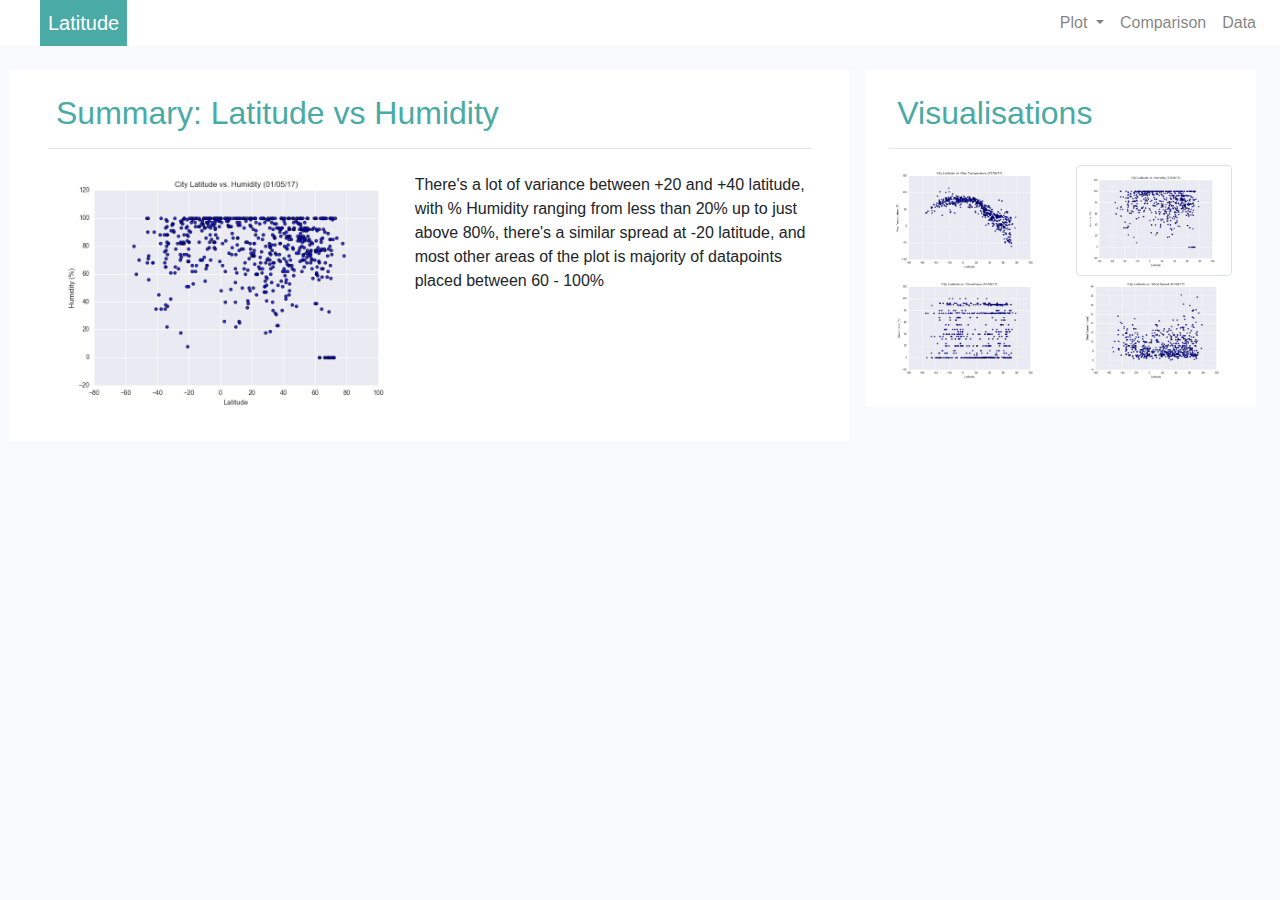
<file: html/humidity.html>
<!DOCTYPE html>
<html lang="en">

<head>
  <meta charset="UTF-8">
  <title>
    Humidity Analysis
  </title>
  <link rel="stylesheet" href="https://stackpath.bootstrapcdn.com/bootstrap/4.3.1/css/bootstrap.min.css" integrity="sha384-ggOyR0iXCbMQv3Xipma34MD+dH/1fQ784/j6cY/iJTQUOhcWr7x9JvoRxT2MZw1T" crossorigin="anonymous">
  </link>
</head>


<body class = 'bg-light'>
  <nav class="navbar pt-0 pb-0 navbar-expand-lg navbar-light" style="background-color:white">
    <a class="navbar-brand d-inline p-2 ml-4 text-white" style="background-color: rgb(74, 170, 165)" href="index.html">
      Latitude
    </a>
    <button class="navbar-toggler" type="button" data-toggle="collapse" data-target="#navbarSupportedContent" aria-controls="navbarSupportedContent" aria-expanded="false" aria-label="Toggle navigation">
      <span class="navbar-toggler-icon">
      </span>
    </button>

    <div class="collapse navbar-collapse" id="navbarSupportedContent">
      <ul class="navbar-nav ml-auto">
        <li class="nav-item dropdown">
          <a class="nav-link dropdown-toggle" href="#" id="navbarDropdown" role="button" data-toggle="dropdown" aria-haspopup="true" aria-expanded="false">
            Plot
          </a>
          <div class="dropdown-menu" aria-labelledby="navbarDropdown">
            <a class="dropdown-item" href="max_temp.html">
              Max Temperature
            </a>
            <a class="dropdown-item" href="humidity.html">
              Humidity
            </a>
            <a class="dropdown-item" href="cloudiness.html">
              Cloudiness
            </a>
            <a class="dropdown-item" href="wind_speed.html">
              Wind Speed
            </a>
          </div>
        </li>
        <li class="nav-item">
          <a class="nav-link" href="comparisons.html">
            Comparison
          </a>
        </li>
        <li class="nav-item">
          <a class="nav-link" href="data.html">
            Data
          </a>
        </li>
      </ul>
    </div>
  </nav>

  <div class='container-fluid p-md-4'>
    <div class="row">
      <div class='container col-md-8 col-sm-12'  style = 'background-color: white;'>
        <div class='box p-4'>
          <h2 class = "pl-2" style="color: rgb(74, 170, 165)">
            Summary: Latitude vs Humidity
          </h2>
          <hr>
          </hr>
          <div class = 'row'>
            <div class='clearfix'>
              <div class='col-6'>
                <img class='float-left img-fluid' src='./Resources/assets/images/Fig2.png' alt='City Latitude vs Humidity'>
                </img>
              </div>
              <div>
                <p class='p-2'>
                  There's a lot of variance between +20 and +40 latitude, with % Humidity ranging from less than 20% up to just above 80%, there's a similar spread at -20 latitude, and most other areas of the plot is majority of datapoints placed between 60 - 100%
                </p>
              </div>
            </div>
            </div>
          </div>
      </div> 
      <div class="container col-md-4 col-sm-12">
        <div class='box p-4'  style = 'background-color: white;'>
          <h2 class = "pl-2" style="color: rgb(74, 170, 165)">
            Visualisations
          </h2>
          <hr>
          </hr>
          <div class='row'>
            <div class='col-md-6 col-3'>
              <a href='max_temp.html'><img class='img-fluid' src='./Resources/assets/images/Fig1.png' alt='City Latitude vs Max Temperature'></img>
              </a>
            </div>
            <div class='col-md-6 col-3'>
              <a href='humidity.html'><img class='img-fluid img-thumbnail' src='./Resources/assets/images/Fig2.png' alt='City Latitude vs Humidity'></img>
              </a>
            </div>
            <div class='col-md-6 col-3'>
              <a href='cloudiness.html'><img class='img-fluid' src='./Resources/assets/images/Fig3.png' alt='City Latitude vs Cloudiness'></img>
              </a>
            </div>
            <div class='col-md-6 col-3'>
              <a href='wind_speed.html'><img class='img-fluid' src='./Resources/assets/images/Fig4.png' alt='City Latitude vs Wind Speed'></img>
              </a>
            </div>
          </div>
        </div>
      </div>
      </div>
    </div>
  </div>

  <script src="https://code.jquery.com/jquery-3.3.1.slim.min.js" integrity="sha384-q8i/X+965DzO0rT7abK41JStQIAqVgRVzpbzo5smXKp4YfRvH+8abtTE1Pi6jizo" crossorigin="anonymous"></script>
  <script src="https://cdnjs.cloudflare.com/ajax/libs/popper.js/1.14.7/umd/popper.min.js" integrity="sha384-UO2eT0CpHqdSJQ6hJty5KVphtPhzWj9WO1clHTMGa3JDZwrnQq4sF86dIHNDz0W1" crossorigin="anonymous"></script>
  <script src="https://stackpath.bootstrapcdn.com/bootstrap/4.3.1/js/bootstrap.min.js" integrity="sha384-JjSmVgyd0p3pXB1rRibZUAYoIIy6OrQ6VrjIEaFf/nJGzIxFDsf4x0xIM+B07jRM" crossorigin="anonymous"></script>

</body>
</file>
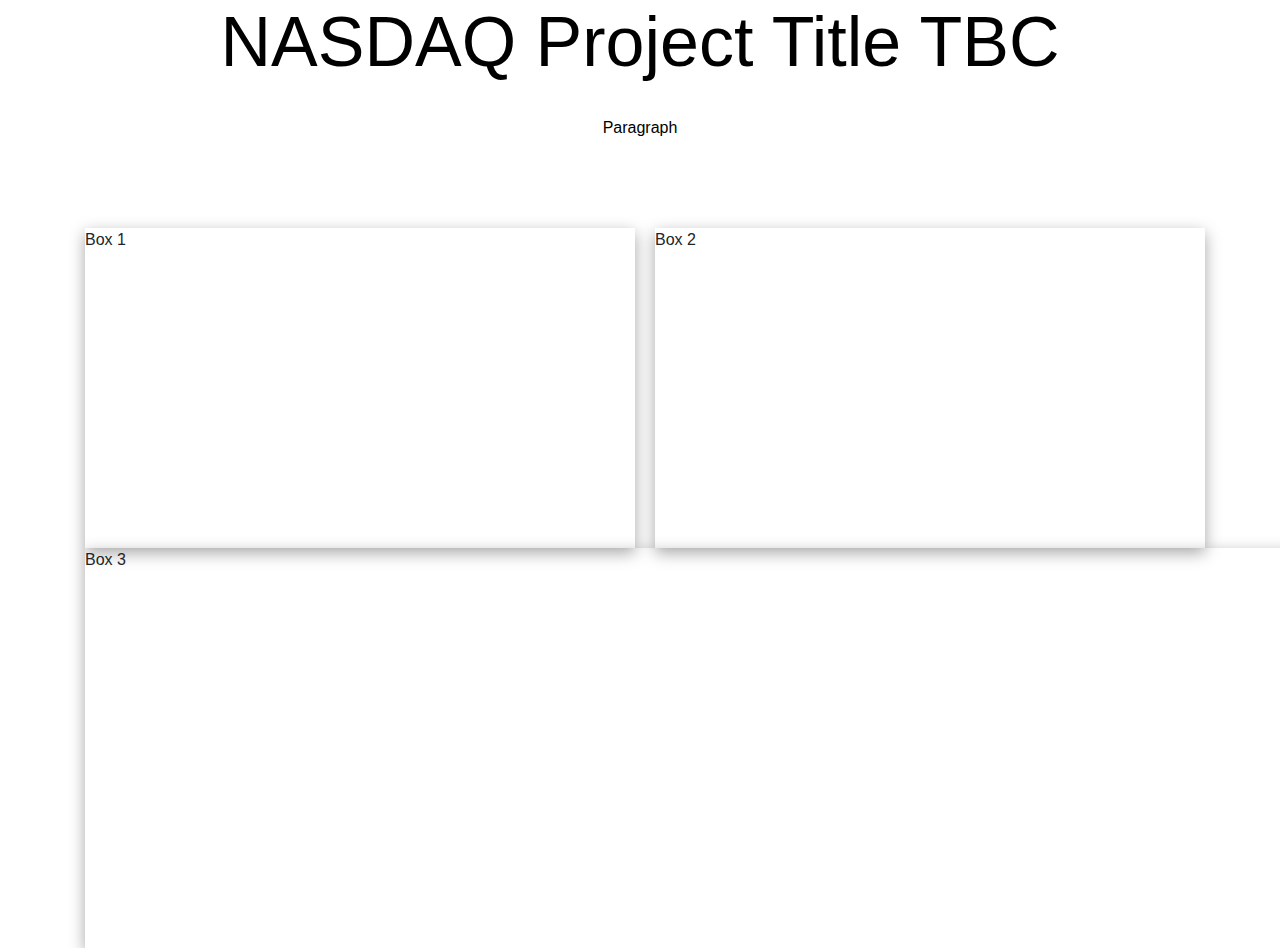
<file: html/index-1.html>
<!DOCTYPE html>
<html lang="en-US">

<head>
    <meta charset="UTF-8">
    <title>NASDAQ Project Title TBC</title>

    <link rel="stylesheet" href="https://stackpath.bootstrapcdn.com/bootstrap/4.3.1/css/bootstrap.min.css" integrity="sha384-ggOyR0iXCbMQv3Xipma34MD+dH/1fQ784/j6cY/iJTQUOhcWr7x9JvoRxT2MZw1T" crossorigin="anonymous">
    <!-- <link rel="stylesheet" href="css/style.css"> -->
    </link>
</head>

<body class = "height:100%; padding:0; margin:0; background-color:#d3d2d2;">

  <h1 style ="text-align:center; font-size:70px; color: black">
    NASDAQ Project Title TBC
  </h1>
  <br>
  <p style ="text-align:center; color: black">Paragraph</p>
  <br>
  <br>
  <br>

  <div class="container">

    <div class="row">
      <div class="col-md-6">
        <div class="box box-1" style = "top:250px; left:200px; width: 550px; height: 320px; box-shadow: rgba(0, 0, 0, 0.35) 0px 5px 15px;">
          Box 1
        </div>
      </div>

        <div class="col-md-6">
          <div class="box box-2" style = "top: 250px; left:1000px; width:550px; height:320px; box-shadow: rgba(0, 0, 0, 0.35) 0px 5px 15px;">
            Box 2
          </div>
        </div>
    </div>

    <div class="row">
      <div class="col-md-12">
        <div class="box box-3" style = "top:700px; left:200px; width:1350px; height:400px; box-shadow: rgba(0, 0, 0, 0.35) 0px 5px 15px;">
          Box 3
        </div>
      </div>
    </div>   
  </div>

<!-- 
  <div class ="row">
    <div class="col-md-6">
      <div class="box-set"> -->
      <!--<figure class="box box-1">Box 1</figure>
      <figure class="box box-2">Box 2</figure>
      <figure class="box box-3">Box 3</figure> -->

  </body>


</html>
</file>
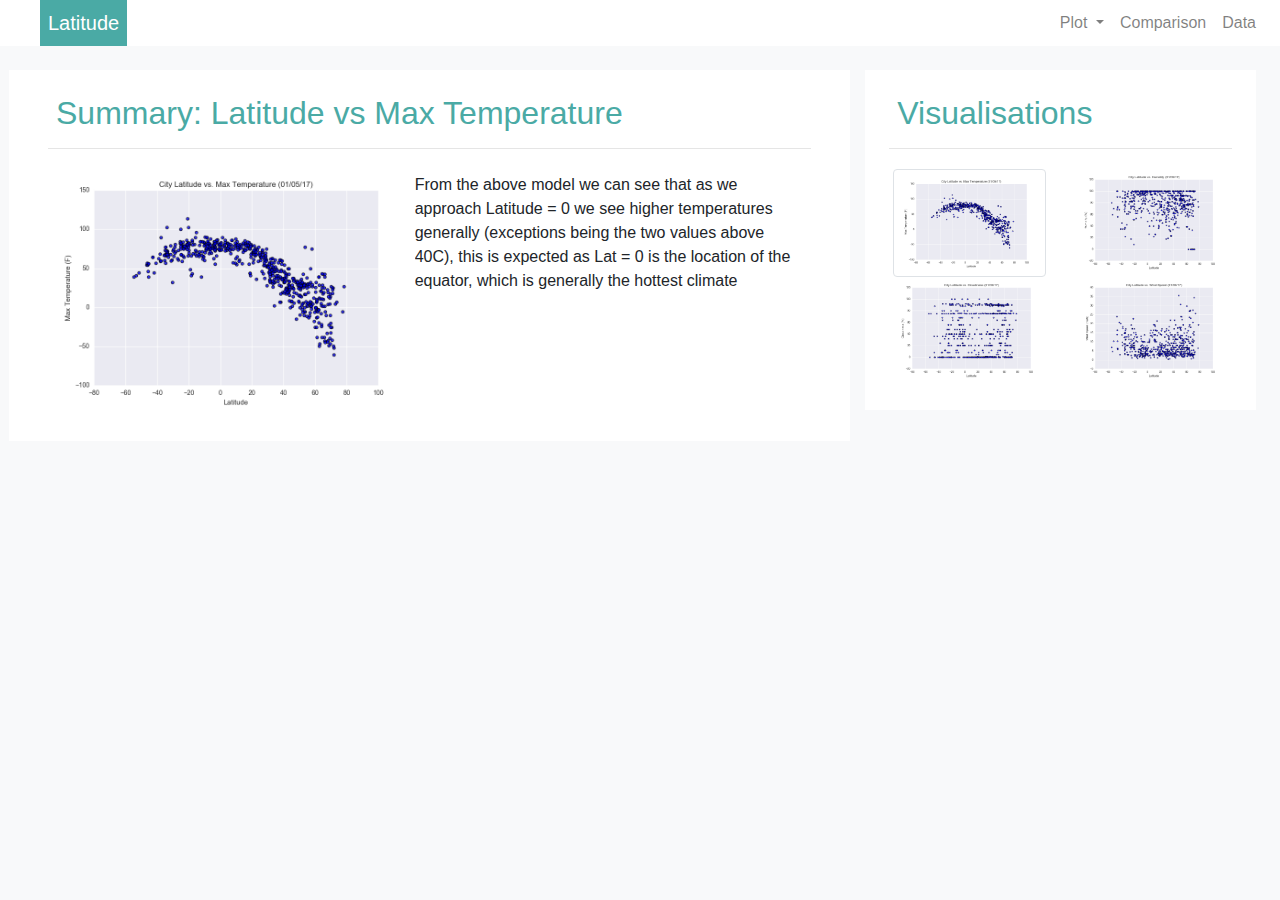
<file: html/max_temp.html>
<!DOCTYPE html>
<html lang="en">

<head>
  <meta charset="UTF-8">
  <title>
    Humidity Analysis
  </title>
  <link rel="stylesheet" href="https://stackpath.bootstrapcdn.com/bootstrap/4.3.1/css/bootstrap.min.css" integrity="sha384-ggOyR0iXCbMQv3Xipma34MD+dH/1fQ784/j6cY/iJTQUOhcWr7x9JvoRxT2MZw1T" crossorigin="anonymous">
  </link>
</head>


<body class = 'bg-light'>
  <nav class="navbar pt-0 pb-0 navbar-expand-lg navbar-light" style="background-color:white">
    <a class="navbar-brand d-inline p-2 ml-4 text-white" style="background-color: rgb(74, 170, 165)" href="index.html">
      Latitude
    </a>
    <button class="navbar-toggler" type="button" data-toggle="collapse" data-target="#navbarSupportedContent" aria-controls="navbarSupportedContent" aria-expanded="false" aria-label="Toggle navigation">
      <span class="navbar-toggler-icon">
      </span>
    </button>

    <div class="collapse navbar-collapse" id="navbarSupportedContent">
      <ul class="navbar-nav ml-auto">
        <li class="nav-item dropdown">
          <a class="nav-link dropdown-toggle" href="#" id="navbarDropdown" role="button" data-toggle="dropdown" aria-haspopup="true" aria-expanded="false">
            Plot
          </a>
          <div class="dropdown-menu" aria-labelledby="navbarDropdown">
            <a class="dropdown-item" href="max_temp.html">
              Max Temperature
            </a>
            <a class="dropdown-item" href="humidity.html">
              Humidity
            </a>
            <a class="dropdown-item" href="cloudiness.html">
              Cloudiness
            </a>
            <a class="dropdown-item" href="wind_speed.html">
              Wind Speed
            </a>
          </div>
        </li>
        <li class="nav-item">
          <a class="nav-link" href="comparisons.html">
            Comparison
          </a>
        </li>
        <li class="nav-item">
          <a class="nav-link" href="data.html">
            Data
          </a>
        </li>
      </ul>
    </div>
  </nav>

  <div class='container-fluid p-md-4'>
    <div class="row">
      <div class='container col-md-8 col-sm-12'  style = 'background-color: white;'>
        <div class='box p-4'>
          <h2 class = "pl-2" style="color: rgb(74, 170, 165)">
            Summary: Latitude vs Max Temperature
          </h2>
          <hr>
          </hr>
          <div class = 'row'>
            <div class='clearfix'>
              <div class='col-6'>
                <img class='float-left img-fluid' src='./Resources/assets/images/Fig1.png' alt='City Latitude vs Max Temperature'></img>
              </div>
              <div>
                <p class='px-4 py-2'>
                  From the above model we can see that as we approach Latitude = 0 we see higher temperatures generally (exceptions being the two values above 40C), this is expected as Lat = 0 is the location of the equator, which is generally the hottest climate
                </p>
              </div>
            </div>
          </div>
        </div>
      </div> 
      <div class="container col-md-4 col-sm-12">
        <div class='box p-4'  style = 'background-color: white;'>
          <h2 class = "pl-2" style="color: rgb(74, 170, 165)">
            Visualisations
          </h2>
          <hr>
          </hr>
          <div class='row p-1'>
            <div class='col-md-6 col-3'>
              <a href='max_temp.html'>
                <img class='img-fluid img-thumbnail' src='./Resources/assets/images/Fig1.png' alt='City Latitude vs Max Temperature'>
                </img>
              </a>
            </div>
            <div class='col-md-6 col-3'>
              <a href='humidity.html'>
                <img class='img-fluid' src='./Resources/assets/images/Fig2.png' alt='City Latitude vs Humidity'>
                </img>
              </a>
            </div>
            <div class='col-md-6 col-3'>
              <a href='cloudiness.html'>
                <img class='img-fluid' src='./Resources/assets/images/Fig3.png' alt='City Latitude vs Cloudiness'>
                </img>
              </a>
            </div>
            <div class='col-md-6 col-3'>
              <a href='wind_speed.html'>
                <img class='img-fluid' src='./Resources/assets/images/Fig4.png' alt='City Latitude vs Wind Speed'>
                </img>
              </a>
            </div>
          </div>
        </div>
      </div>
    </div>
  </div>

  <script src="https://code.jquery.com/jquery-3.3.1.slim.min.js" integrity="sha384-q8i/X+965DzO0rT7abK41JStQIAqVgRVzpbzo5smXKp4YfRvH+8abtTE1Pi6jizo" crossorigin="anonymous"></script>
  <script src="https://cdnjs.cloudflare.com/ajax/libs/popper.js/1.14.7/umd/popper.min.js" integrity="sha384-UO2eT0CpHqdSJQ6hJty5KVphtPhzWj9WO1clHTMGa3JDZwrnQq4sF86dIHNDz0W1" crossorigin="anonymous"></script>
  <script src="https://stackpath.bootstrapcdn.com/bootstrap/4.3.1/js/bootstrap.min.js" integrity="sha384-JjSmVgyd0p3pXB1rRibZUAYoIIy6OrQ6VrjIEaFf/nJGzIxFDsf4x0xIM+B07jRM" crossorigin="anonymous"></script>

</body>
</file>
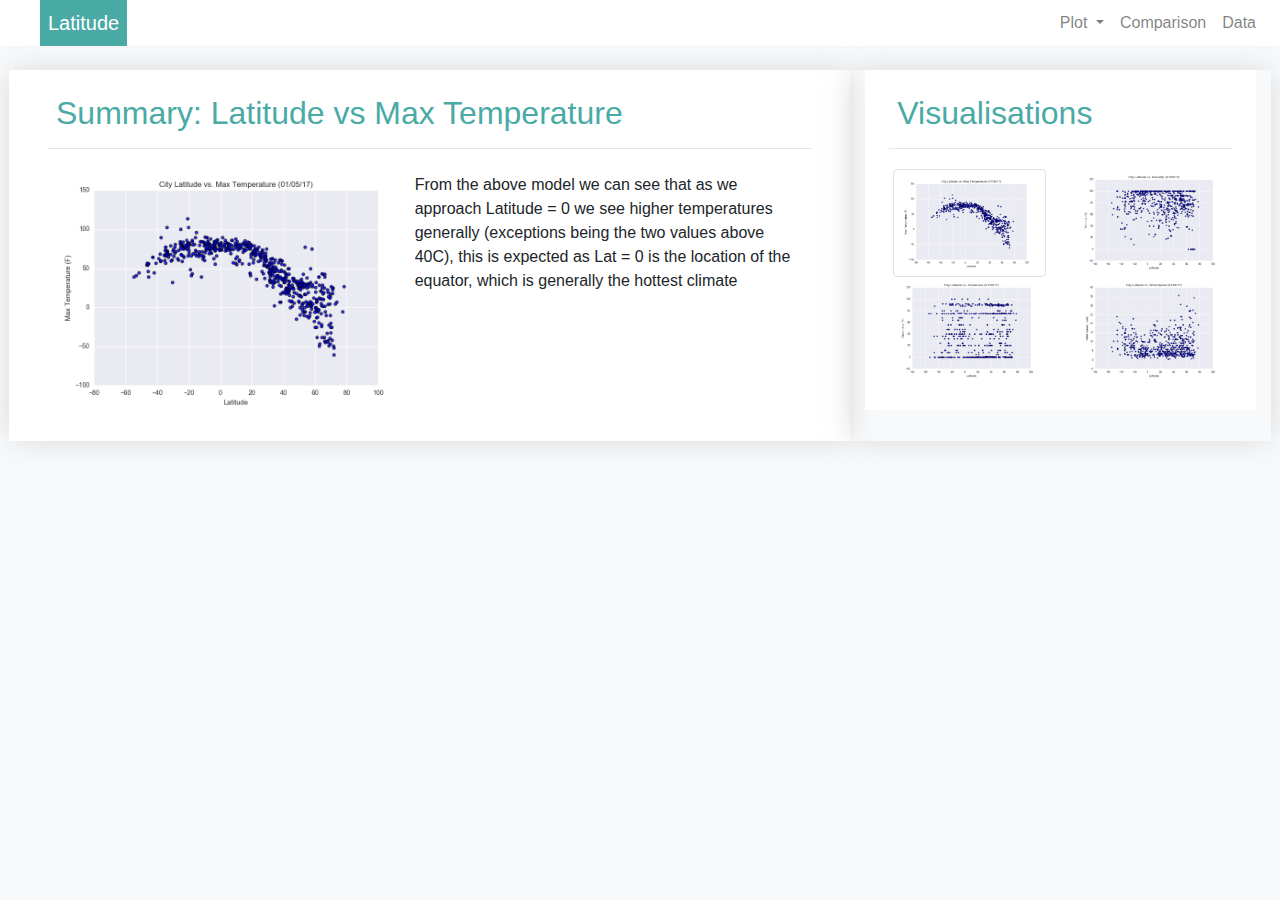
<file: html/Untitled-1.html>
<!DOCTYPE html>
<html lang="en">

<head>
  <meta charset="UTF-8">
  <title>
    Humidity Analysis
  </title>
  <link rel="stylesheet" href="https://stackpath.bootstrapcdn.com/bootstrap/4.3.1/css/bootstrap.min.css" integrity="sha384-ggOyR0iXCbMQv3Xipma34MD+dH/1fQ784/j6cY/iJTQUOhcWr7x9JvoRxT2MZw1T" crossorigin="anonymous">
  </link>
  <style>
    .container{
  box-shadow:  0 0 30px -5px hsla(0,0%,60.8%,.45);
}
  </style>
</head>


<body class = 'bg-light'>
  <nav class="navbar pt-0 pb-0 navbar-expand-lg navbar-light" style="background-color:white">
    <a class="navbar-brand d-inline p-2 ml-4 text-white" style="background-color: rgb(74, 170, 165)" href="index.html">
      Latitude
    </a>
    <button class="navbar-toggler" type="button" data-toggle="collapse" data-target="#navbarSupportedContent" aria-controls="navbarSupportedContent" aria-expanded="false" aria-label="Toggle navigation">
      <span class="navbar-toggler-icon">
      </span>
    </button>

    <div class="collapse navbar-collapse" id="navbarSupportedContent">
      <ul class="navbar-nav ml-auto">
        <li class="nav-item dropdown">
          <a class="nav-link dropdown-toggle" href="#" id="navbarDropdown" role="button" data-toggle="dropdown" aria-haspopup="true" aria-expanded="false">
            Plot
          </a>
          <div class="dropdown-menu" aria-labelledby="navbarDropdown">
            <a class="dropdown-item" href="max_temp.html">
              Max Temperature
            </a>
            <a class="dropdown-item" href="humidity.html">
              Humidity
            </a>
            <a class="dropdown-item" href="cloudiness.html">
              Cloudiness
            </a>
            <a class="dropdown-item" href="wind_speed.html">
              Wind Speed
            </a>
          </div>
        </li>
        <li class="nav-item">
          <a class="nav-link" href="comparisons.html">
            Comparison
          </a>
        </li>
        <li class="nav-item">
          <a class="nav-link" href="data.html">
            Data
          </a>
        </li>
      </ul>
    </div>
  </nav>

  <div class='container-fluid p-md-4'>
    <div class="row">
      <div class='container col-md-8 col-sm-12'  style = 'background-color: white;'>
        <div class='box p-4'>
          <h2 class = "pl-2" style="color: rgb(74, 170, 165)">
            Summary: Latitude vs Max Temperature
          </h2>
          <hr>
          </hr>
          <div class = 'row'>
            <div class='clearfix'>
              <div class='col-6'>
                <img class='float-left img-fluid' src='./Resources/assets/images/Fig1.png' alt='City Latitude vs Max Temperature'></img>
              </div>
              <div>
                <p class='px-4 py-2'>
                  From the above model we can see that as we approach Latitude = 0 we see higher temperatures generally (exceptions being the two values above 40C), this is expected as Lat = 0 is the location of the equator, which is generally the hottest climate
                </p>
              </div>
            </div>
          </div>
        </div>
      </div> 
      <div class="container col-md-4 col-sm-12">
        <div class='box p-4'  style = 'background-color: white;'>
          <h2 class = "pl-2" style="color: rgb(74, 170, 165)">
            Visualisations
          </h2>
          <hr>
          </hr>
          <div class='row p-1'>
            <div class='col-md-6 col-3'>
              <a href='max_temp.html'>
                <img class='img-fluid img-thumbnail' src='./Resources/assets/images/Fig1.png' alt='City Latitude vs Max Temperature'>
                </img>
              </a>
            </div>
            <div class='col-md-6 col-3'>
              <a href='humidity.html'>
                <img class='img-fluid' src='./Resources/assets/images/Fig2.png' alt='City Latitude vs Humidity'>
                </img>
              </a>
            </div>
            <div class='col-md-6 col-3'>
              <a href='cloudiness.html'>
                <img class='img-fluid' src='./Resources/assets/images/Fig3.png' alt='City Latitude vs Cloudiness'>
                </img>
              </a>
            </div>
            <div class='col-md-6 col-3'>
              <a href='wind_speed.html'>
                <img class='img-fluid' src='./Resources/assets/images/Fig4.png' alt='City Latitude vs Wind Speed'>
                </img>
              </a>
            </div>
          </div>
        </div>
      </div>
    </div>
  </div>

  <script src="https://code.jquery.com/jquery-3.3.1.slim.min.js" integrity="sha384-q8i/X+965DzO0rT7abK41JStQIAqVgRVzpbzo5smXKp4YfRvH+8abtTE1Pi6jizo" crossorigin="anonymous"></script>
  <script src="https://cdnjs.cloudflare.com/ajax/libs/popper.js/1.14.7/umd/popper.min.js" integrity="sha384-UO2eT0CpHqdSJQ6hJty5KVphtPhzWj9WO1clHTMGa3JDZwrnQq4sF86dIHNDz0W1" crossorigin="anonymous"></script>
  <script src="https://stackpath.bootstrapcdn.com/bootstrap/4.3.1/js/bootstrap.min.js" integrity="sha384-JjSmVgyd0p3pXB1rRibZUAYoIIy6OrQ6VrjIEaFf/nJGzIxFDsf4x0xIM+B07jRM" crossorigin="anonymous"></script>

</body>
</file>
<file: html/css/style.css>
body {
   height: 100%;
   padding: 0;
   margin: 0;
   background-color: #d3d2d2;
 }


 h1 {
  text-align: center;
  font-size: 70px;
  color: black;
}

p {
  text-align: center;
  font-size: 20px;
  color: black;
}


.grid-container {
  display: flex;
  flex-wrap: wrap;
  grid-gap: 30px; 
}

 .box-set {
  position: relative;
  background: rgb(139, 139, 139);
}

.box {
  /* relative positioning */
  position: fixed;
  /* width: 150px;
  height: 150px; */
  background: #ffffff;
  /* border: 1px solid rgb(105, 105, 105); */
  box-shadow: rgba(0, 0, 0, 0.35) 0px 5px 15px;
}

.box-1 {
  top: 250px;
  left: 200px;
  width: 550px;
  height: 320px;
}

.box-2 {
  top: 250px;
  left: 1000px;
  width: 550px;
  height: 320px;
}

.box-3 {
  top: 700px;
  left: 200px;
  width: 1350px;
  height: 400px;
}
</file>
